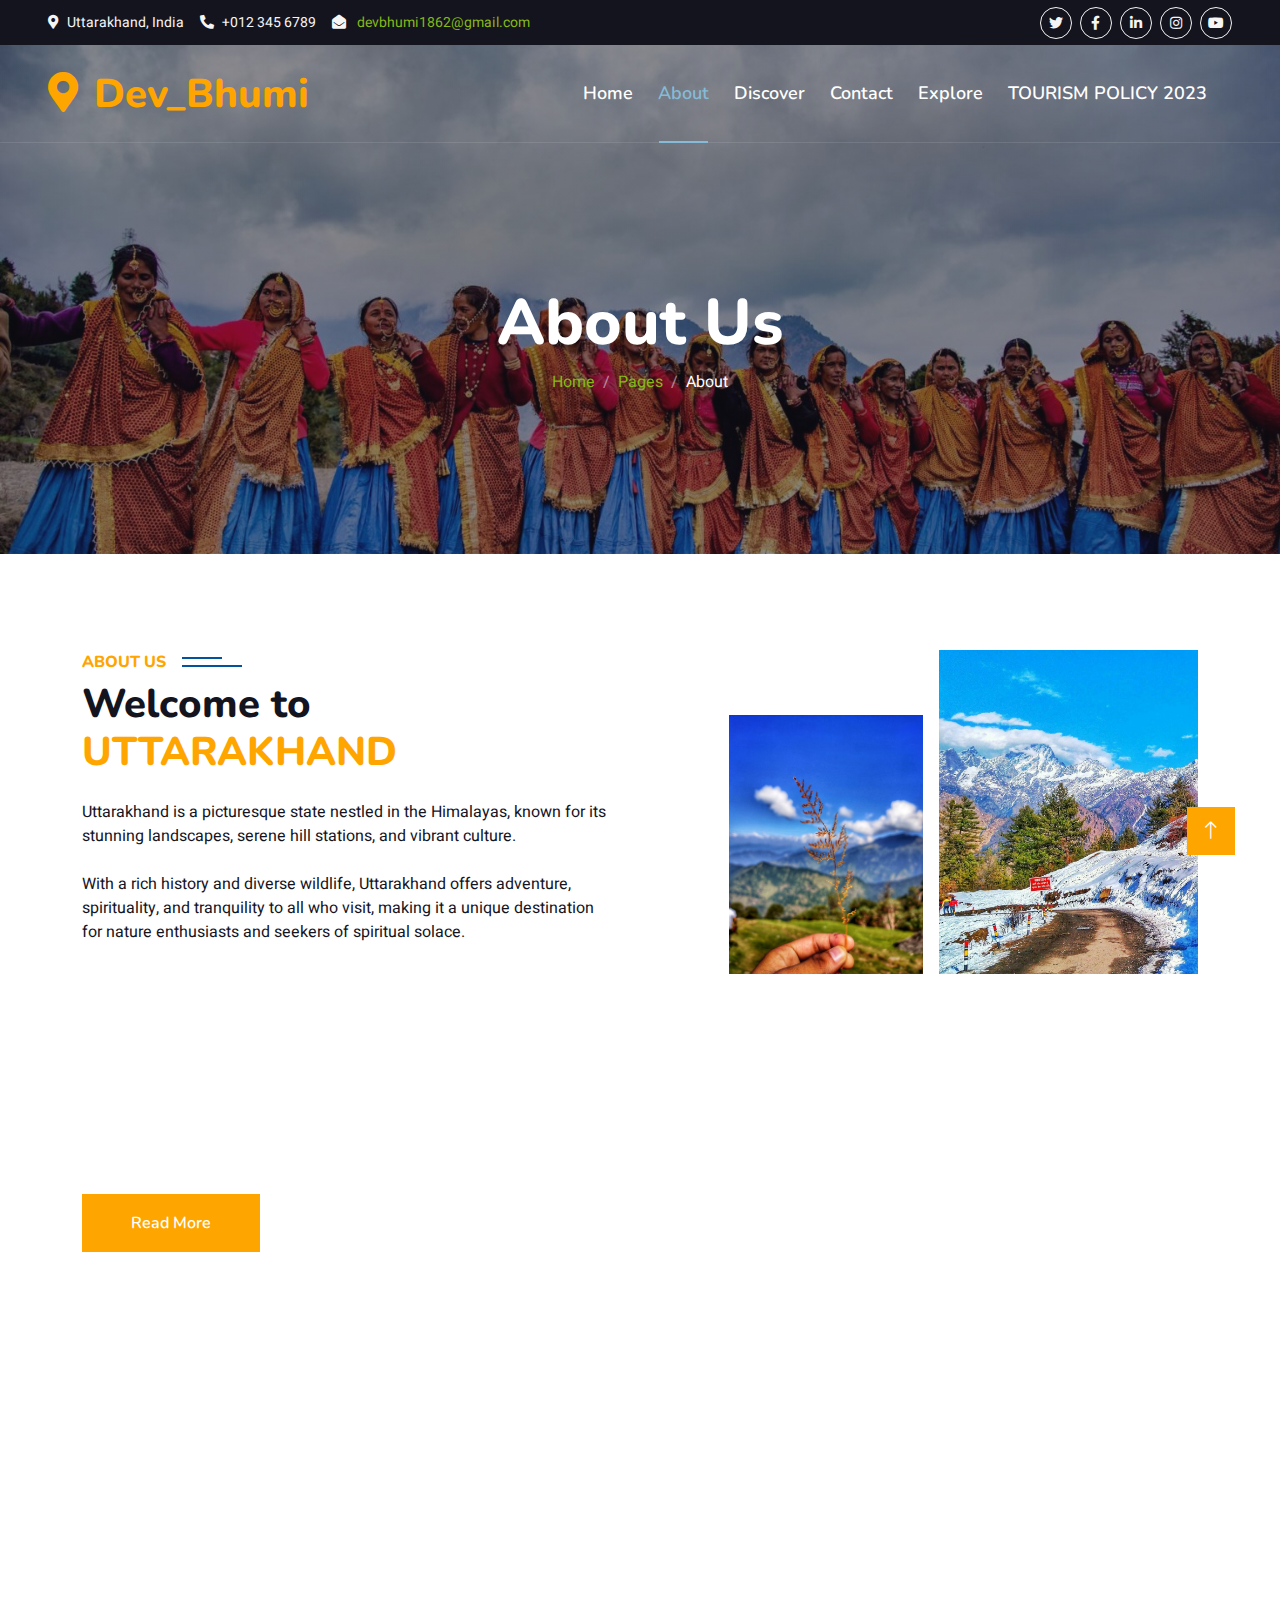
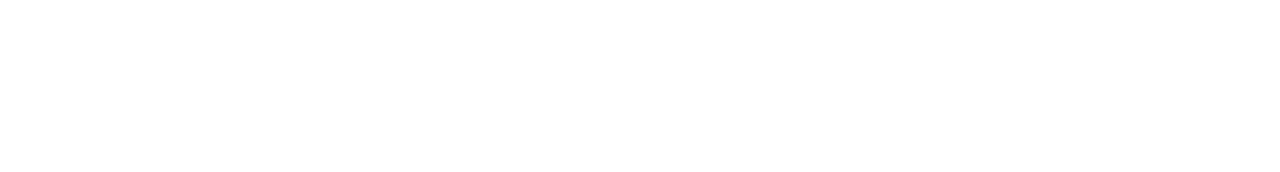
<file: about.html>
<!DOCTYPE html>
<html lang="en">

<head>
    <meta charset="utf-8">
    <title>Dev_Bhumi</title>
    <meta content="width=device-width, initial-scale=1.0" name="viewport">
    <meta content="" name="keywords">
    <meta content="" name="description">

    <!-- Favicon -->
    <link href="img/favicon.ico" rel="icon">

    <!-- Google Web Fonts -->
    <link rel="preconnect" href="https://fonts.googleapis.com">
    <link rel="preconnect" href="https://fonts.gstatic.com" crossorigin>
    <link href="https://fonts.googleapis.com/css2?family=Heebo:wght@400;500;600&family=Nunito:wght@600;700;800&display=swap" rel="stylesheet">

    <!-- Icon Font Stylesheet -->
    <link href="https://cdnjs.cloudflare.com/ajax/libs/font-awesome/5.10.0/css/all.min.css" rel="stylesheet">
    <link href="https://cdn.jsdelivr.net/npm/bootstrap-icons@1.4.1/font/bootstrap-icons.css" rel="stylesheet">

    <!-- Libraries Stylesheet -->
    <link href="lib/animate/animate.min.css" rel="stylesheet">
    <link href="lib/owlcarousel/assets/owl.carousel.min.css" rel="stylesheet">
    <link href="lib/tempusdominus/css/tempusdominus-bootstrap-4.min.css" rel="stylesheet" />

    <!-- Customized Bootstrap Stylesheet -->
    <link href="css/bootstrap.min.css" rel="stylesheet">

    <!-- Css Stylesheet -->
    <link href="css/style.css" rel="stylesheet">
</head>

<body>
    <!-- Spinner Start -->
    <div id="spinner" class="show bg-white position-fixed translate-middle w-100 vh-100 top-50 start-50 d-flex align-items-center justify-content-center">
        <div class="spinner-border text-primary" style="width: 3rem; height: 3rem;" role="status">
            <span class="sr-only">Loading...</span>
        </div>
    </div>
    <!-- Spinner End -->

    <!-- Topbar Start -->
    <div class="container-fluid bg-dark px-5 d-none d-lg-block">
        <div class="row gx-0">
            <div class="col-lg-8 text-center text-lg-start mb-2 mb-lg-0">
                <div class="d-inline-flex align-items-center" style="height: 45px;">
                    <small class="me-3 text-light"><i class="fa fa-map-marker-alt me-2"></i>Uttarakhand, India</small>
                    <small class="me-3 text-light"><i class="fa fa-phone-alt me-2"></i>+012 345 6789</small>
                    <small class="text-light"><i class="fa fa-envelope-open me-2"></i> <a href="mailto:devbhumi1862@gmail.com">devbhumi1862@gmail.com</a></small>
                </div>
            </div>
            <div class="col-lg-4 text-center text-lg-end">
                <div class="d-inline-flex align-items-center" style="height: 45px;">
                    <a class="btn btn-sm btn-outline-light btn-sm-square rounded-circle me-2" href=""><i class="fab fa-twitter fw-normal"></i></a>
                    <a class="btn btn-sm btn-outline-light btn-sm-square rounded-circle me-2" href=""><i class="fab fa-facebook-f fw-normal"></i></a>
                    <a class="btn btn-sm btn-outline-light btn-sm-square rounded-circle me-2" href=""><i class="fab fa-linkedin-in fw-normal"></i></a>
                    <a class="btn btn-sm btn-outline-light btn-sm-square rounded-circle me-2" href=""><i class="fab fa-instagram fw-normal"></i></a>
                    <a class="btn btn-sm btn-outline-light btn-sm-square rounded-circle" href=""><i class="fab fa-youtube fw-normal"></i></a>
                </div>
            </div>
        </div>
    </div>
    <!-- Topbar End -->


    <!-- Navbar & Hero Start -->
    <div class="container-fluid position-relative p-0">
        <nav class="navbar navbar-expand-lg navbar-light px-4 px-lg-5 py-3 py-lg-0">
            <a href="" class="navbar-brand p-0">
                <h1 class="text-primary m-0"><i class="fa fa-map-marker-alt me-3"></i>Dev_Bhumi</h1>
                <!-- <img src="img/logo.png" alt="Logo"> -->
            </a>
            <button class="navbar-toggler" type="button" data-bs-toggle="collapse" data-bs-target="#navbarCollapse">
                <span class="fa fa-bars"></span>
            </button>
            <div class="collapse navbar-collapse" id="navbarCollapse">
                <div class="navbar-nav ms-auto py-0">
                    <a href="index.html" class="nav-item nav-link">Home</a>
                    <a href="about.html" class="nav-item nav-link active">About</a>
                    <a href="discover.html" class="nav-item nav-link">Discover</a>
                    <a href="contact.html" class="nav-item nav-link">Contact</a>
                    <a href="Destination.html" class="nav-item nav-link">Explore</a>
                    <a href="https://uttarakhandtourism.gov.in/sites/default/files/2023-06/Tourism-policy-2023.pdf" class="nav-item nav-link">TOURISM POLICY 2023</a>
                </div>
            </div>
        </nav>

        <div class="container-fluid bg-primary py-5 mb-5 hero-header">
            <div class="container py-5">
                <div class="row justify-content-center py-5">
                    <div class="col-lg-10 pt-lg-5 mt-lg-5 text-center">
                        <h1 class="display-3 text-white animated slideInDown">About Us</h1>
                        <nav aria-label="breadcrumb">
                            <ol class="breadcrumb justify-content-center">
                                <li class="breadcrumb-item"><a href="#">Home</a></li>
                                <li class="breadcrumb-item"><a href="#">Pages</a></li>
                                <li class="breadcrumb-item text-white active" aria-current="page">About</li>
                            </ol>
                        </nav>
                    </div>
                </div>
            </div>
        </div>
    </div>
    <!-- Navbar & Hero End -->


    <!-- About Start -->
    <div class="container-xxl py-5">
        <div class="container">
            <div class="row g-5">

                <div class="col-lg-6 wow fadeInUp" data-wow-delay="0.3s">
                    <h6 class="section-title bg-white text-start text-primary pe-3">About Us</h6>
                    <h1 class="mb-4 text-dark">Welcome to <span class="text-primary">UTTARAKHAND</span></h1>
                    <p class="mb-4 text-dark">Uttarakhand is a picturesque state nestled in the Himalayas, known for its stunning landscapes, serene hill stations, and vibrant culture. </p>
                    <p class="mb-4 text-dark">With a rich history and diverse wildlife, Uttarakhand offers adventure, spirituality, and tranquility to all who visit, making it a unique destination for nature enthusiasts and seekers of spiritual solace.</p>
                    <div class="row g-3 pb-4">
                        <div class="col-sm-4 wow fadeIn" data-wow-delay="0.1s">
                          <div class="border rounded p-1">
                            <div class="border rounded text-center p-4">
                                <i class="bi bi-geo-alt-fill text-primary" style="font-size: 1.8rem;"></i>
                              <h2 class="mb-1" data-toggle="counter-up">13</h2>
                              <p class="mb-0 text-dark">Total District's</p>
                            </div>
                          </div>
                        </div>
                        <div class="col-sm-4 wow fadeIn" data-wow-delay="0.3s">
                          <div class="border rounded p-1">
                            <div class="border rounded text-center p-4">
                                <i class="bi bi-geo-alt-fill text-primary" style="font-size: 1.8rem;"></i>
                              <h2 class="mb-1" data-toggle="counter-up">6</h2>
                              <p class="mb-0 text-dark">Kumaon District</p>
                            </div>
                          </div>
                        </div>
                        <div class="col-sm-4 wow fadeIn" data-wow-delay="0.5s">
                          <div class="border rounded p-1">
                            <div class="border rounded text-center p-4">
                                <i class="bi bi-geo-alt-fill text-primary" style="font-size: 1.8rem;"></i>
                              <h2 class="mb-1" data-toggle="counter-up">7</h2>
                              <p class="mb-0 text-dark">Garhwal District</p>
                            </div>
                          </div>
                        </div>
                      </div>
                    <a class="btn btn-primary py-3 px-5 mt-2" href="">Read More</a>
                </div>
                <div class="col-lg-6 wow fadeInUp" data-wow-delay="0.1s" style="min-height: 400px;">
                        <div class="row g-3">
                          <div class="col-6 text-end">
                            <img
                              class="img-fluid rounded w-75 wow zoomIn"
                              data-wow-delay="0.1s"
                              src="img/ab-1.jpg"
                              style="margin-top: 25%"
                            />
                          </div>
                          <div class="col-6 text-start">
                            <img
                              class="img-fluid rounded w-100 wow zoomIn"
                              data-wow-delay="0.3s"
                              src="img/abnew-3.jpg"
                            />
                          </div>
                          <div class="col-6 text-end">
                            <img
                              class="img-fluid rounded w-50 wow zoomIn"
                              data-wow-delay="0.5s"
                              src="img/abnew-2.webp"
                            />
                          </div>
                          <div class="col-6 text-start">
                            <img
                              class="img-fluid rounded w-75 wow zoomIn"
                              data-wow-delay="0.7s"
                              src="img/ab-3.jpg"
                            />
                          </div>
                        </div>
                </div>
            </div>
        </div>
    </div>
    <!-- About End -->
        

    <!-- Footer Start -->
    <div class="container-fluid bg-dark text-light footer pt-5 mt-5 wow fadeIn" data-wow-delay="0.1s">
        <div class="container py-5">
            <div class="row g-5">
                <div class="col-lg-4 col-md-12">
                    <h4 class="text-white mb-3">Gallery</h4>
                    <div class="row g-2 pt-2">
                        <div class="col-4">
                            <img class="img-fluid bg-light p-1" src="img/abnew-1.jpg" alt="">
                        </div>
                        <div class="col-4">
                            <img class="img-fluid bg-light p-1" src="img/ab-2.jpg" alt="">
                        </div>
                        <div class="col-4">
                            <img class="img-fluid bg-light p-1" src="img/ab-3.jpg" alt="">
                        </div>
                        <div class="col-4">
                            <img class="img-fluid bg-light p-1" src="img/abnew-2.webp" alt="">
                        </div>
                        <div class="col-4">
                            <img class="img-fluid bg-light p-1" src="img/carousel-3.jpg" alt="">
                        </div>
                        <div class="col-4">
                            <img class="img-fluid bg-light p-1" src="img/carousel-4.jpg" alt="">
                        </div>
                    </div>
                </div>
                <div class="col-lg-4 col-md-6">
                    <h4 class="text-white mb-3">Dev_Bhumi</h4>
                    <a class="btn btn-link" href="about.html">About Us</a>
                    <a class="btn btn-link" href="contact.html">Contact Us</a>
                    <a class="btn btn-link" href="">Privacy Policy</a>
                    <a class="btn btn-link" href="">Terms & Condition</a>
                </div>
                <div class="col-lg-4 col-md-6">
                    <h4 class="text-white mb-3">Contact</h4>
                    <p class="mb-2"><i class="fa fa-map-marker-alt me-3"></i>Uttarakhand, India</p>
                    <p class="mb-2"><i class="fa fa-phone-alt me-3"></i>+012 345 67890</p>
                    <p class="mb-2"><i class="fa fa-envelope me-3"></i> <a href="mailto:devbhumi1862@gmail.com">devbhumi1862@gmail.com</a></p>
                    <div class="d-flex pt-2">
                        <a class="btn btn-outline-light btn-social" href=""><i class="fab fa-twitter"></i></a>
                        <a class="btn btn-outline-light btn-social" href=""><i class="fab fa-facebook-f"></i></a>
                        <a class="btn btn-outline-light btn-social" href=""><i class="fab fa-youtube"></i></a>
                        <a class="btn btn-outline-light btn-social" href=""><i class="fab fa-linkedin-in"></i></a>
                    </div>
                </div>
            </div>
        </div>
        <div class="container">
            <div class="copyright">
                <div class="row">
                    <div class="col-md-6 text-center text-md-start mb-3 mb-md-0">
                        &copy; <a class="border-bottom" href="#">Dev_Bhumi </a>, All Right Reserved.

                        <!--/*** This template is free as long as you keep the footer author’s credit link/attribution link/backlink. If you'd like to use the template without the footer author’s credit link/attribution link/backlink, you can purchase the Credit Removal License from "https://htmlcodex.com/credit-removal". Thank you for your support. ***/-->
                        Designed By : <a class="border-bottom">Bhaskar Bisht</a>
                    </div>
                    <div class="col-md-6 text-center text-md-end">
                        <div class="footer-menu">
                            <a href="index.html">Home</a>
                            <a href="index.html">Help</a>
                            <a href="contact.html">Contect</a>
                        </div>
                    </div>
                </div>
            </div>
        </div>
    </div>
    <!-- Footer End -->


    <!-- Back to Top -->
    <a href="#" class="btn btn-lg btn-primary btn-lg-square back-to-top"><i class="bi bi-arrow-up"></i></a>


    <!-- JavaScript Libraries -->
    <script src="https://code.jquery.com/jquery-3.4.1.min.js"></script>
    <script src="https://cdn.jsdelivr.net/npm/bootstrap@5.0.0/dist/js/bootstrap.bundle.min.js"></script>
    <script src="lib/wow/wow.min.js"></script>
    <script src="lib/easing/easing.min.js"></script>
    <script src="lib/waypoints/waypoints.min.js"></script>
    <script src="lib/owlcarousel/owl.carousel.min.js"></script>
    <script src="lib/tempusdominus/js/moment.min.js"></script>
    <script src="lib/tempusdominus/js/moment-timezone.min.js"></script>
    <script src="lib/tempusdominus/js/tempusdominus-bootstrap-4.min.js"></script>

    <!-- main Javascript -->
    <script src="js/main.js"></script>
</body>

</html>
</file>
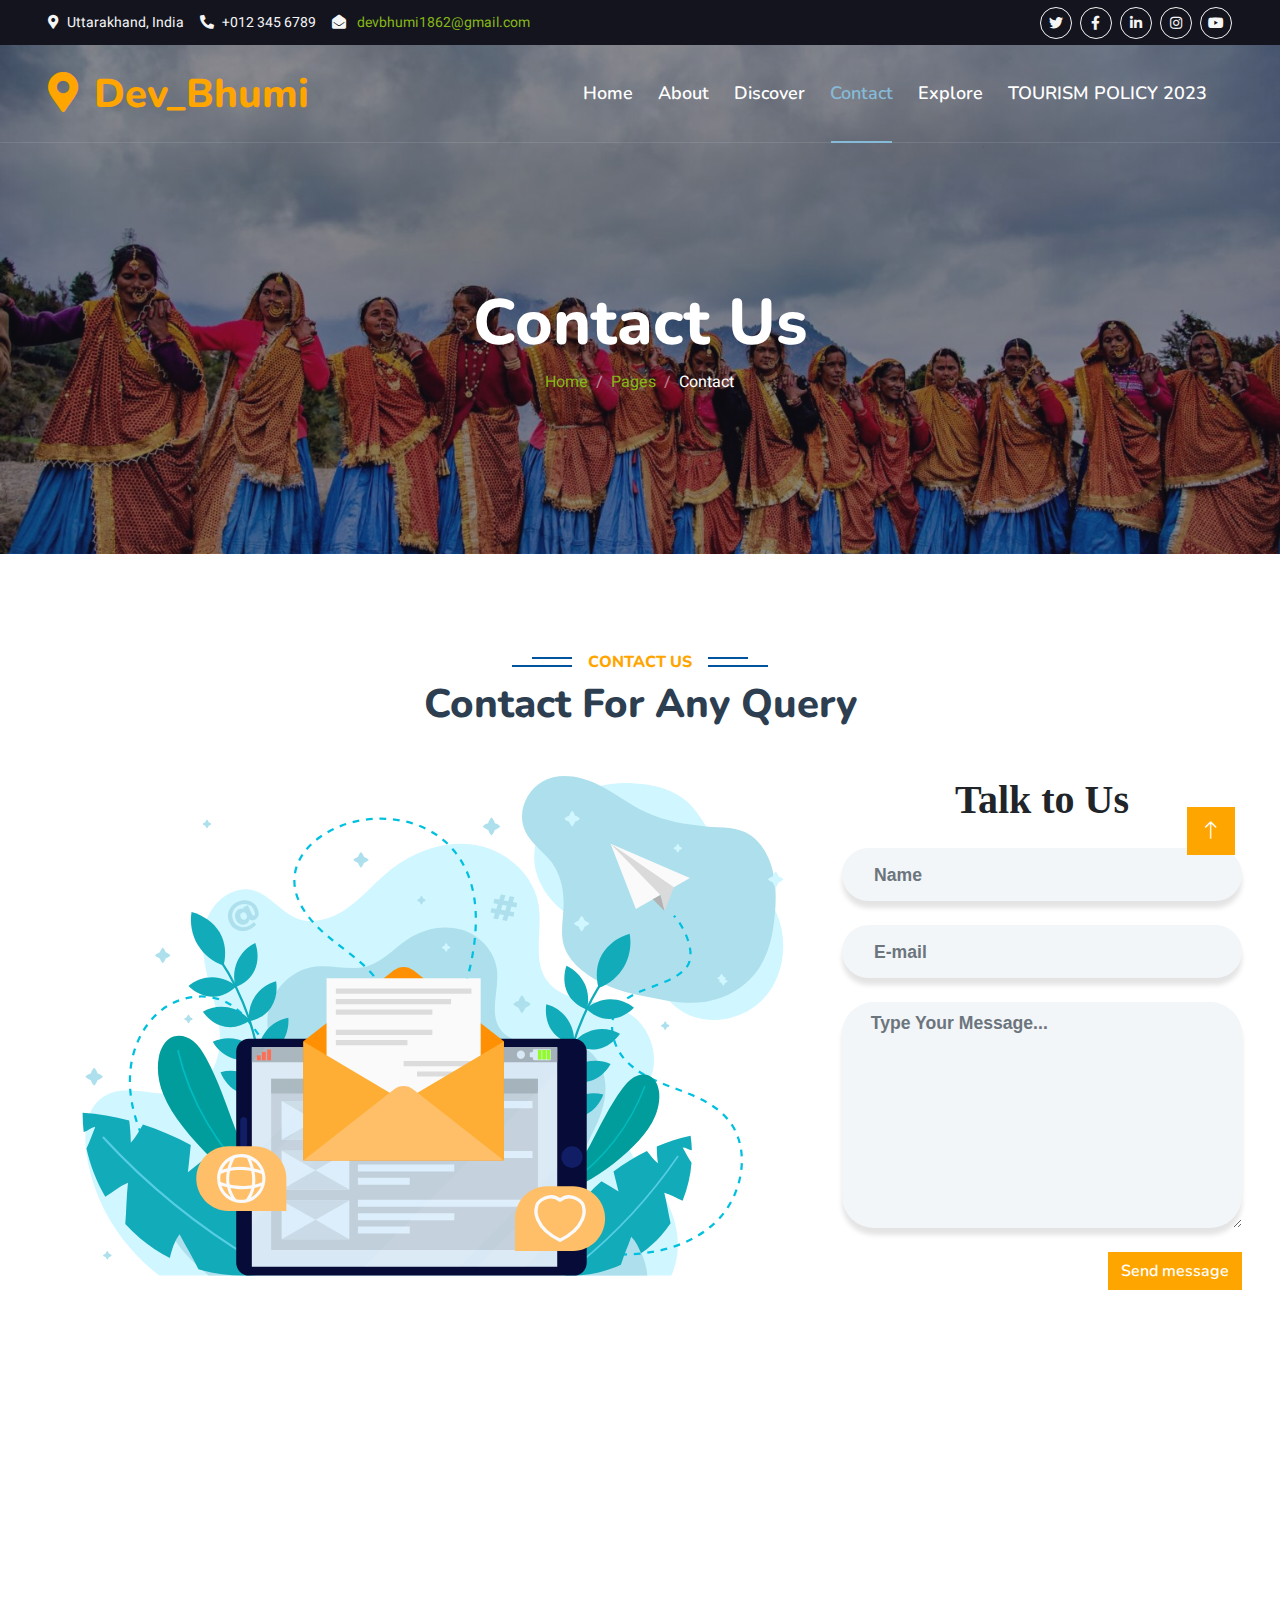
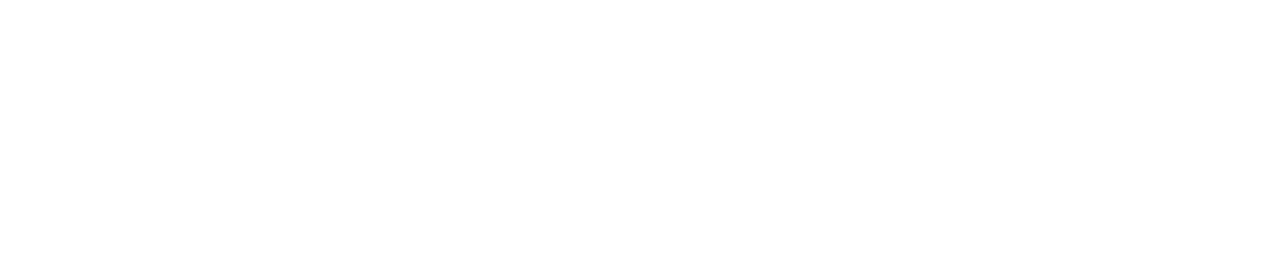
<file: contact.html>
<!DOCTYPE html>
<html lang="en">

<head>
    <meta charset="utf-8">
    <title>Dev_Bhumi</title>
    <meta content="width=device-width, initial-scale=1.0" name="viewport">
    <meta content="" name="keywords">
    <meta content="" name="description">

    <!-- Favicon -->
    <link href="img/favicon.ico" rel="icon">

    <!-- Google Web Fonts -->
    <link rel="preconnect" href="https://fonts.googleapis.com">
    <link rel="preconnect" href="https://fonts.gstatic.com" crossorigin>
    <link href="https://fonts.googleapis.com/css2?family=Heebo:wght@400;500;600&family=Nunito:wght@600;700;800&display=swap" rel="stylesheet">

    <!-- Icon Font Stylesheet -->
    <link href="https://cdnjs.cloudflare.com/ajax/libs/font-awesome/5.10.0/css/all.min.css" rel="stylesheet">
    <link href="https://cdn.jsdelivr.net/npm/bootstrap-icons@1.4.1/font/bootstrap-icons.css" rel="stylesheet">

    <!-- Libraries Stylesheet -->
    <link href="lib/animate/animate.min.css" rel="stylesheet">
    <link href="lib/owlcarousel/assets/owl.carousel.min.css" rel="stylesheet">
    <link href="lib/tempusdominus/css/tempusdominus-bootstrap-4.min.css" rel="stylesheet" />

    <!-- Customized Bootstrap Stylesheet -->
    <link href="css/bootstrap.min.css" rel="stylesheet">

    <!-- Css Stylesheet -->
    <link href="css/style.css" rel="stylesheet">
</head>

<body>
    <!-- Spinner Start -->
    <div id="spinner" class="show bg-white position-fixed translate-middle w-100 vh-100 top-50 start-50 d-flex align-items-center justify-content-center">
        <div class="spinner-border text-primary" style="width: 3rem; height: 3rem;" role="status">
            <span class="sr-only">Loading...</span>
        </div>
    </div>
    <!-- Spinner End -->


    <!-- Topbar Start -->
    <div class="container-fluid bg-dark px-5 d-none d-lg-block">
        <div class="row gx-0">
            <div class="col-lg-8 text-center text-lg-start mb-2 mb-lg-0">
                <div class="d-inline-flex align-items-center" style="height: 45px;">
                    <small class="me-3 text-light"><i class="fa fa-map-marker-alt me-2"></i>Uttarakhand, India</small>
                    <small class="me-3 text-light"><i class="fa fa-phone-alt me-2"></i>+012 345 6789</small>
                    <small class="text-light"><i class="fa fa-envelope-open me-2"></i> <a href="mailto:devbhumi1862@gmail.com">devbhumi1862@gmail.com</a></small>
                </div>
            </div>
            <div class="col-lg-4 text-center text-lg-end">
                <div class="d-inline-flex align-items-center" style="height: 45px;">
                    <a class="btn btn-sm btn-outline-light btn-sm-square rounded-circle me-2" href=""><i class="fab fa-twitter fw-normal"></i></a>
                    <a class="btn btn-sm btn-outline-light btn-sm-square rounded-circle me-2" href=""><i class="fab fa-facebook-f fw-normal"></i></a>
                    <a class="btn btn-sm btn-outline-light btn-sm-square rounded-circle me-2" href=""><i class="fab fa-linkedin-in fw-normal"></i></a>
                    <a class="btn btn-sm btn-outline-light btn-sm-square rounded-circle me-2" href=""><i class="fab fa-instagram fw-normal"></i></a>
                    <a class="btn btn-sm btn-outline-light btn-sm-square rounded-circle" href=""><i class="fab fa-youtube fw-normal"></i></a>
                </div>
            </div>
        </div>
    </div>
    <!-- Topbar End -->

    <!-- Navbar & Hero Start -->
    <div class="container-fluid position-relative p-0">
        <nav class="navbar navbar-expand-lg navbar-light px-4 px-lg-5 py-3 py-lg-0">
            <a href="" class="navbar-brand p-0">
                <h1 class="text-primary m-0"><i class="fa fa-map-marker-alt me-3"></i>Dev_Bhumi</h1>
                <!-- <img src="img/logo.png" alt="Logo"> -->
            </a>
            <button class="navbar-toggler" type="button" data-bs-toggle="collapse" data-bs-target="#navbarCollapse">
                <span class="fa fa-bars"></span>
            </button>
            <div class="collapse navbar-collapse" id="navbarCollapse">
                <div class="navbar-nav ms-auto py-0">
                    <a href="index.html" class="nav-item nav-link">Home</a>
                    <a href="about.html" class="nav-item nav-link">About</a>
                    <a href="discover.html" class="nav-item nav-link">Discover</a>
                    <a href="contact.html" class="nav-item nav-link active">Contact</a>
                    <a href="Destination.html" class="nav-item nav-link ">Explore</a>
                    <a href="https://uttarakhandtourism.gov.in/sites/default/files/2023-06/Tourism-policy-2023.pdf" class="nav-item nav-link">TOURISM POLICY 2023</a>
                </div>
            </div>
        </nav>

        <div class="container-fluid bg-primary py-5 mb-5 hero-header">
            <div class="container py-5">
                <div class="row justify-content-center py-5">
                    <div class="col-lg-10 pt-lg-5 mt-lg-5 text-center">
                        <h1 class="display-3 text-white animated slideInDown">Contact Us</h1>
                        <nav aria-label="breadcrumb">
                            <ol class="breadcrumb justify-content-center">
                                <li class="breadcrumb-item"><a href="#">Home</a></li>
                                <li class="breadcrumb-item"><a href="#">Pages</a></li>
                                <li class="breadcrumb-item text-white active" aria-current="page">Contact</li>
                            </ol>
                        </nav>
                    </div>
                </div>
            </div>
        </div>
    </div>
    <!-- Navbar & Hero End -->




    <!-- Contact Start -->
    <div class="container-xxl py-5">
        <div class="container contect-page">
            <div class="text-center wow fadeInUp" data-wow-delay="0.1s">
                <h6 class="section-title bg-white text-center text-primary px-3">Contact Us</h6>
                <h1 class="mb-5">Contact For Any Query</h1>
            </div>
            <div class="row">
                <div class="col-lg-8">
                    <svg xmlns="http://www.w3.org/2000/svg" class="img-fluid" viewBox="0 0 790 563" fill="none">
                        <g id="Image">
                                <g id="g14">
                                        <g id="g16">
                                                <g id="g22">
                                                        <path id="path24" d="M578.06 12.9772C592.384 8.33142 607.668 7.43103 622.682 8.31278C644.252 9.57946 666.668 15.0178 682.527 29.8837C692.521 39.2526 699.149 51.6277 707.182 62.7655C730.486 95.0785 766.513 118.198 782.236 154.912C795.674 186.289 790.623 225.749 767.498 250.666C744.37 275.583 703.649 282.658 675.018 264.535C647.531 247.136 635.383 212.503 610.273 191.742C592.326 176.901 569.144 170.28 549.646 157.607C529.69 144.636 513.457 124.248 509.79 100.515C506.745 80.8173 513.744 59.4156 528.903 46.4558C543.731 33.7796 559.331 19.0536 578.06 12.9772Z" fill="#D0F6FF"/>
                                                </g>
                                                <g id="g26">
                                                        <path id="path28" d="M702.629 254.14C677.841 258.169 653.602 251.674 628.841 247.05C605.059 242.608 581.372 234.267 562.49 218.522C553.842 211.31 546.177 202.344 542.784 191.529C537.944 176.097 542.362 159.436 542.319 143.243C542.267 124.241 537.593 105.929 524.57 91.9138C516.642 83.3826 507.429 75.9038 501.21 66.026C488.249 45.4368 498.285 17.8695 518.578 6.24557C537.067 -4.34208 560.588 -0.151769 579.793 9.03335C598.996 18.2198 615.855 31.9082 635.139 40.9228C656.28 50.8045 679.407 54.6779 702.724 56.9022C720.556 58.6044 738.716 56.5333 753.266 67.1156C763.675 74.6877 771.032 86.0519 775.307 98.2911C783.396 121.448 781.768 148.673 778.037 172.583C775.54 188.601 770.517 204.461 761.348 217.755C750.094 234.074 732.89 245.819 714.058 251.504C710.234 252.66 706.426 253.523 702.629 254.14Z" fill="#ADE0EC"/>
                                                </g>
                                                <g id="g30">
                                                        <path id="path32" d="M663.601 562.578H87.0689C43.5385 528.913 13.2922 480.886 5.1219 426.023C1.72497 403.207 3.65744 376.191 22.008 362.528C50.2285 341.516 92.5784 368.009 124.46 353.325C144.998 343.869 155.119 319.297 155.332 296.439C155.544 273.583 147.922 251.523 142.217 229.409C136.51 207.295 132.749 183.417 140.459 161.935C148.169 140.454 170.87 123.025 192.716 128.727C211.437 133.614 223.318 152.833 241.257 160.133C259.931 167.732 281.608 160.819 298.184 149.256C314.758 137.694 327.949 121.87 343.441 108.858C370.638 86.0156 406.562 72.0169 441.495 77.35C476.426 82.6831 508.747 110.108 514.202 145.471C518.662 174.4 506.652 207.826 524.152 231.129C543.883 257.401 585.152 250.025 613.676 265.983C636.899 278.972 649.286 309.077 642.052 334.934C634.666 361.336 609.565 383.494 613.653 410.622C616.583 430.071 633.6 443.505 645.587 458.982C668.627 488.727 679.049 528.158 663.601 562.578Z" fill="#D0F6FF"/>
                                                </g>
                                                <g id="g34">
                                                        <path id="path36" d="M636.536 562.578H142.588C127.567 548.706 110.711 535.931 102.179 517.242C93.6475 498.553 93.6698 474.269 107.702 459.372C124.638 441.394 152.947 443.847 176.763 437.899C204.228 431.038 229.205 408.689 232.723 380.251C237.265 343.537 206.911 309.992 208.804 273.041C210.296 243.911 234.698 217.737 263.314 214.567C282.66 212.424 302.727 219.607 321.415 214.109C338.741 209.012 351.237 194.119 366.296 184.052C383.968 172.235 406.528 167.099 426.891 172.974C447.257 178.85 464.492 196.695 467.235 217.968C470.152 240.588 458.004 266.283 470.888 284.991C480.485 298.927 499.63 301.618 516.392 301.075C533.155 300.531 551.03 298.252 565.763 306.372C579.463 313.921 587.611 329.548 589.138 345.273C590.664 360.996 586.334 376.788 579.943 391.199C574.357 403.794 567.162 415.706 562.961 428.843C558.759 441.979 557.893 457.066 564.737 469.006C571.941 481.577 585.915 488.105 597.307 496.94C617.442 512.552 635.027 536.936 636.536 562.578Z" fill="#ADE0EC"/>
                                                </g>
                                                <g id="g38">
                                                        <path id="path40" d="M595.195 76.2172L623.725 149.709L684.511 114.948L595.195 76.2172Z" fill="#FAFAFA"/>
                                                </g>
                                                <g id="g42">
                                                        <path id="path44" d="M595.195 76.2172L651.26 133.962L666.528 125.232L595.195 76.2172Z" fill="#DADADA"/>
                                                </g>
                                                <g id="g46">
                                                        <path id="path48" d="M666.528 125.231L655.896 151.885L651.262 133.962L666.528 125.231Z" fill="#DADADA"/>
                                                </g>
                                                <g id="g50">
                                                        <path id="path52" d="M655.896 151.885L642.776 138.814L651.262 133.962L655.896 151.885Z" fill="#B2B2B2"/>
                                                </g>
                                                <g id="g54">
                                                        <path id="path56" d="M222.015 539.778C157.683 522.604 101.579 476.087 72.2367 415.592C60.1279 390.628 52.3612 362.908 54.182 335.155C56.0014 307.4 68.2732 279.663 90.2639 263.011C112.253 246.359 144.303 242.756 167.56 257.538C190.03 271.821 200.733 299.209 220.204 317.461C243.475 339.274 280.404 345.641 308.459 330.683C336.514 315.723 352.288 279.369 342.05 248.968C332.575 220.834 305.793 203.339 282.527 185.228C259.261 167.115 236.126 141.651 239.454 112.116C242.315 86.7319 264.382 67.653 287.628 57.7513C332.132 38.7951 389.516 47.2223 419.844 85.2787C452.476 126.224 446.202 185.954 431.486 236.425C416.769 286.896 395.069 337.985 402.391 390.086C408.475 433.375 434.97 472.304 470.109 497.688C505.247 523.075 548.365 535.649 591.441 538.326C634.426 540.999 680.569 532.908 712.364 503.476C744.158 474.044 754.899 419.157 726.78 386.108C712.226 369.003 690.497 360.328 669.604 352.466C648.708 344.604 626.907 336.377 611.765 319.807C596.621 303.236 590.753 275.553 604.995 258.181C621.492 238.058 665.44 235.858 680.982 214.969C692.069 200.069 679.116 171.364 666.529 157.269" stroke="#00C0E0" stroke-width="2.541" stroke-miterlimit="10" stroke-dasharray="7.62 7.62"/>
                                                </g>
                                                <g id="g58">
                                                        <path id="path60" d="M186.221 462.671C158.423 444.172 133.639 421.035 113.173 394.475C104.595 383.341 96.7115 371.5 91.5083 358.398C86.3038 345.294 83.8862 330.794 86.4431 316.909C88.2757 306.953 93.6209 296.589 103.112 293.404C110.525 290.917 118.902 293.505 125.077 298.35C131.253 303.195 135.584 310.023 139.418 316.916C154.207 343.52 163.287 372.9 174.224 401.352C179.474 415.006 185.205 428.511 192.17 441.366C195.631 447.754 199.387 453.984 203.532 459.939C207.289 465.334 214.117 471.144 216.477 476.969C211.073 481.321 191.263 466.026 186.221 462.671Z" fill="#009D9C"/>
                                                </g>
                                                <g id="g62">
                                                        <path id="path64" d="M107.952 308.508C121.544 366.877 153.477 420.713 197.968 460.267" stroke="#00BBBF" stroke-width="2.02" stroke-miterlimit="10"/>
                                                </g>
                                                <g id="g66">
                                                        <path id="path68" d="M556.282 462.962C580.155 451.221 602.114 435.493 621.004 416.609C628.922 408.693 636.362 400.145 641.81 390.319C647.257 380.493 650.64 369.27 650.028 358.018C649.587 349.946 646.41 341.19 639.223 337.682C633.608 334.942 626.717 336.117 621.339 339.307C615.961 342.497 611.841 347.447 608.109 352.504C593.705 372.014 583.539 394.316 571.997 415.691C566.459 425.947 560.553 436.037 553.736 445.484C550.349 450.177 546.746 454.716 542.861 458.995C539.341 462.875 533.349 466.761 530.891 471.124C534.727 475.129 551.952 465.092 556.282 462.962Z" fill="#009D9C"/>
                                                </g>
                                                <g id="g70">
                                                        <path id="path72" d="M633.861 349.129C617.182 393.899 586.452 433.173 547.233 459.836" stroke="#00BBBF" stroke-width="1.612" stroke-miterlimit="10"/>
                                                </g>
                                                <g id="g74">
                                                        <path id="path76" d="M198.233 424.458C213.177 349.774 197.247 269.251 155.048 206.17" stroke="#11ABBA" stroke-width="2.541" stroke-miterlimit="10"/>
                                                </g>
                                                <g id="g78">
                                                        <path id="path80" d="M159.471 213.554C147.424 209.56 136.887 201.07 130.331 190.079C123.775 179.087 121.256 165.687 123.366 153.024C136.148 156.495 148.154 164.541 154.962 176.037C161.771 187.536 162.465 200.493 159.471 213.554Z" fill="#11ABBA"/>
                                                </g>
                                                <g id="g82">
                                                        <path id="path84" d="M172.923 237.731C170.163 228.217 170.886 217.71 174.922 208.676C178.958 199.643 186.273 192.157 195.149 187.981C198.557 197.74 198.756 208.999 194.512 218.417C190.269 227.834 182.434 233.949 172.923 237.731Z" fill="#11ABBA"/>
                                                </g>
                                                <g id="g86">
                                                        <path id="path88" d="M173.775 236.831C166.404 230.308 156.684 226.574 146.897 226.504C137.11 226.434 127.338 230.03 119.876 236.447C127.196 243.672 137.206 248.568 147.423 248.608C157.641 248.647 166.403 243.999 173.775 236.831Z" fill="#11ABBA"/>
                                                </g>
                                                <g id="g90">
                                                        <path id="path92" d="M188.104 276.094C187.024 266.239 189.542 256.02 195.07 247.837C200.597 239.655 209.088 233.576 218.546 231.029C220.225 241.241 218.483 252.363 212.686 260.887C206.887 269.41 198.122 274.049 188.104 276.094Z" fill="#11ABBA"/>
                                                </g>
                                                <g id="g94">
                                                        <path id="path96" d="M189.099 275.358C182.962 267.634 174.033 262.24 164.408 260.443C154.782 258.647 144.542 260.463 136.091 265.464C142.057 273.87 151.07 280.459 161.124 282.301C171.179 284.145 180.606 281.115 189.099 275.358Z" fill="#11ABBA"/>
                                                </g>
                                                <g id="g98">
                                                        <path id="path100" d="M198.154 314.469C197.924 304.556 201.31 294.598 207.521 286.933C213.729 279.267 222.71 273.961 232.351 272.257C233.146 282.578 230.456 293.504 223.948 301.485C217.439 309.467 208.308 313.315 198.154 314.469Z" fill="#11ABBA"/>
                                                </g>
                                                <g id="g102">
                                                        <path id="path104" d="M199.208 313.823C193.758 305.586 185.324 299.426 175.891 296.789C166.457 294.15 156.099 295.057 147.252 299.294C152.471 308.194 160.885 315.553 170.744 318.274C180.602 320.997 190.253 318.808 199.208 313.823Z" fill="#11ABBA"/>
                                                </g>
                                                <g id="g106">
                                                        <path id="path108" d="M203.971 356.696C205.264 346.866 210.136 337.563 217.445 330.968C224.754 324.372 234.439 320.543 244.225 320.378C243.428 330.699 239.095 341.071 231.443 347.929C223.789 354.789 214.179 357.154 203.971 356.696Z" fill="#11ABBA"/>
                                                </g>
                                                <g id="g110">
                                                        <path id="path112" d="M205.112 356.224C200.99 347.23 193.605 339.817 184.689 335.725C175.775 331.635 165.404 330.9 156.012 333.694C159.806 343.307 166.988 351.901 176.31 356.142C185.632 360.381 195.5 359.74 205.112 356.224Z" fill="#11ABBA"/>
                                                </g>
                                                <g id="g114">
                                                        <path id="path116" d="M546.285 450.207C530.11 375.786 544.71 295.004 585.861 231.219" stroke="#11ABBA" stroke-width="2.541" stroke-miterlimit="10"/>
                                                </g>
                                                <g id="g118">
                                                        <path id="path120" d="M581.562 238.676C593.54 234.478 603.937 225.811 610.312 214.71C616.685 203.608 618.983 190.168 616.663 177.542C603.94 181.23 592.069 189.476 585.452 201.088C578.835 212.7 578.354 225.668 581.562 238.676Z" fill="#11ABBA"/>
                                                </g>
                                                <g id="g122">
                                                        <path id="path124" d="M568.512 263.078C571.114 253.518 570.219 243.024 566.033 234.06C561.85 225.096 554.412 217.737 545.469 213.71C542.22 223.525 542.208 234.787 546.607 244.131C551.006 253.476 558.939 259.457 568.512 263.078Z" fill="#11ABBA"/>
                                                </g>
                                                <g id="g126">
                                                        <path id="path128" d="M567.646 262.192C574.907 255.545 584.566 251.647 594.349 251.411C604.134 251.175 613.963 254.605 621.528 260.895C614.331 268.242 604.403 273.308 594.187 273.52C583.972 273.732 575.135 269.234 567.646 262.192Z" fill="#11ABBA"/>
                                                </g>
                                                <g id="g130">
                                                        <path id="path132" d="M553.965 301.692C554.883 291.82 552.196 281.645 546.534 273.556C540.872 265.469 532.283 259.535 522.783 257.148C521.274 267.388 523.198 278.478 529.136 286.902C535.074 295.328 543.915 299.817 553.965 301.692Z" fill="#11ABBA"/>
                                                </g>
                                                <g id="g134">
                                                        <path id="path136" d="M552.959 300.973C558.968 293.147 567.807 287.6 577.401 285.642C586.995 283.683 597.263 285.324 605.795 290.182C599.97 298.687 591.066 305.428 581.044 307.441C571.021 309.454 561.546 306.585 552.959 300.973Z" fill="#11ABBA"/>
                                                </g>
                                                <g id="g138">
                                                        <path id="path140" d="M544.55 340.232C544.617 330.317 541.066 320.416 534.731 312.857C528.396 305.299 519.329 300.144 509.661 298.606C509.036 308.939 511.905 319.818 518.546 327.687C525.186 335.556 534.379 339.25 544.55 340.232Z" fill="#11ABBA"/>
                                                </g>
                                                <g id="g142">
                                                        <path id="path144" d="M543.486 339.603C548.799 331.276 557.13 324.975 566.519 322.176C575.908 319.378 586.279 320.109 595.196 324.198C590.124 333.185 581.833 340.685 572.021 343.571C562.207 346.46 552.522 344.437 543.486 339.603Z" fill="#11ABBA"/>
                                                </g>
                                                <g id="g146">
                                                        <path id="path148" d="M539.431 382.551C537.978 372.745 532.951 363.525 525.535 357.055C518.117 350.586 508.371 346.92 498.585 346.921C499.551 357.227 504.053 367.523 511.819 374.253C519.583 380.981 529.232 383.182 539.431 382.551Z" fill="#11ABBA"/>
                                                </g>
                                                <g id="g150">
                                                        <path id="path152" d="M538.282 382.098C542.255 373.036 549.518 365.498 558.363 361.259C567.21 357.016 577.568 356.105 587.003 358.74C583.369 368.417 576.328 377.13 567.079 381.527C557.828 385.925 547.95 385.452 538.282 382.098Z" fill="#11ABBA"/>
                                                </g>
                                                <g id="g154">
                                                        <path id="path156" d="M186.615 500.321C190.696 492.791 196.119 485.823 199.682 478.076C190.178 465.849 178.777 454.862 166.819 445.23C159.004 438.931 150.847 433.032 142.419 427.531C134.688 433.762 126.957 439.994 119.225 446.225C120.579 435.351 121.356 425.888 122.482 415.574C105.313 406.143 87.2411 398.331 68.6211 392.377C64.3289 399.386 60.6691 406.825 54.8967 412.829C54.9847 404.798 54.2249 396.412 53.1469 387.893C35.9349 383.405 18.3639 380.482 0.707452 379.308C0.649609 386.531 1.06635 393.746 1.88798 400.912C6.50223 399.507 10.074 395.563 14.9604 394.821C11.7383 402.728 8.82513 411.421 4.99044 419.449C9.19717 438.521 16.3959 456.93 26.2186 473.763C34.3468 468.915 41.9636 462.248 51.7627 458.125C50.0576 473.301 50.0274 489.179 48.7351 504.527C53.8963 510.215 59.4097 515.573 65.2741 520.527C75.5977 529.245 86.9217 536.691 98.9201 542.791C101.353 533.385 103.872 524.016 109.898 516.114C116.996 529.781 124.688 541.96 131.128 555.467C157.986 563.194 186.571 564.779 214.002 559.454C218.542 558.574 222.349 551.211 223.76 546.749C225.172 542.289 224.898 537.468 224.262 532.827C222.26 518.237 216.907 504.646 209.377 492.145C201.36 494.069 193.248 496.332 186.615 500.321Z" fill="#11ABBA"/>
                                                </g>
                                                <g id="g158">
                                                        <path id="path160" d="M194.298 545.299C131.158 507.676 73.43 460.749 23.4922 406.451" stroke="#55CDE2" stroke-width="2.541" stroke-miterlimit="10"/>
                                                </g>
                                                <g id="g162">
                                                        <path id="path164" d="M559.699 515.384C555.868 510.221 551.098 505.622 547.63 500.242C553.415 490.113 560.744 480.704 568.626 472.241C573.781 466.709 579.23 461.436 584.922 456.429C591.334 460.232 597.744 464.032 604.155 467.835C602.002 459.887 600.425 452.929 598.502 445.374C610.285 436.498 622.913 428.73 636.143 422.286C640.078 427.037 643.584 432.176 648.514 436.023C647.601 430.055 647.283 423.73 647.188 417.273C659.526 412.073 672.295 407.997 685.312 405.212C686.116 410.582 686.566 415.998 686.708 421.42C683.127 420.873 680.053 418.324 676.338 418.3C679.571 423.837 682.654 429.991 686.353 435.55C685.232 450.201 681.815 464.681 676.277 478.269C669.715 475.541 663.346 471.403 655.618 469.394C658.486 480.504 660.182 492.319 662.759 503.602C659.518 508.393 655.978 512.977 652.135 517.298C645.372 524.903 637.727 531.67 629.441 537.508C626.639 530.772 623.778 524.07 618.459 518.842C614.616 529.781 610.176 539.676 606.805 550.427C587.63 559.082 566.522 563.353 545.546 562.358C542.075 562.193 538.466 557.123 536.945 553.957C535.425 550.79 535.121 547.171 535.105 543.651C535.058 532.573 537.61 521.88 541.897 511.761C548.065 512.326 554.342 513.133 559.699 515.384Z" fill="#11ABBA"/>
                                                </g>
                                                <g id="g166">
                                                        <path id="path168" d="M558.719 549.691C601.746 514.86 639.767 473.689 671.212 427.878" stroke="#55CDE2" stroke-width="1.91" stroke-miterlimit="10"/>
                                                </g>
                                                <g id="g170">
                                                        <path id="path172" d="M554.113 562.578H187.856C180.008 562.578 173.645 556.132 173.645 548.18V310.114C173.645 302.163 180.008 295.717 187.856 295.717H554.113C561.963 295.717 568.324 302.163 568.324 310.114V548.18C568.324 556.132 561.963 562.578 554.113 562.578Z" fill="#060C37"/>
                                                </g>
                                                <g id="g174">
                                                        <path id="path176" d="M563.719 429.147C563.719 435.866 558.342 441.314 551.71 441.314C545.078 441.314 539.701 435.866 539.701 429.147C539.701 422.427 545.078 416.981 551.71 416.981C558.342 416.981 563.719 422.427 563.719 429.147Z" fill="#111E65"/>
                                                </g>
                                                <g id="g178">
                                                        <path id="path180" d="M182.05 474.266C179.95 474.266 178.247 472.542 178.247 470.413V387.882C178.247 385.753 179.95 384.028 182.05 384.028C184.151 384.028 185.854 385.753 185.854 387.882V470.413C185.854 472.542 184.151 474.266 182.05 474.266Z" fill="#111E65"/>
                                                </g>
                                                <path id="path182" d="M535.104 552.722H191.254V305.564H535.104V552.722Z" fill="#D8E9F5"/>
                                                <path id="path184" d="M535.1 322.18H191.256V305.568H535.1V322.18Z" fill="#A4B1BA"/>
                                                <path id="path186" d="M201.252 320.17H196.898V314.56H201.252V320.17Z" fill="#FF6044"/>
                                                <path id="path188" d="M206.906 320.17H202.552V310.653H206.906V320.17Z" fill="#FF6044"/>
                                                <path id="path190" d="M212.886 320.17H208.532V307.952H212.886V320.17Z" fill="#FF6044"/>
                                                <g id="g192">
                                                        <path id="path194" d="M507.781 308.957V309.767C507.781 310.411 507.264 310.933 506.629 310.933H505.346C504.711 310.933 504.196 311.455 504.196 312.099V315.647C504.196 316.293 504.711 316.814 505.346 316.814H506.629C507.264 316.814 507.781 317.336 507.781 317.979V318.792C507.781 319.435 508.296 319.957 508.931 319.957H526.844C527.479 319.957 527.995 319.435 527.995 318.792V308.957C527.995 308.313 527.479 307.791 526.844 307.791H508.931C508.296 307.791 507.781 308.313 507.781 308.957Z" fill="#D8E9F5"/>
                                                </g>
                                                <g id="g196">
                                                        <path id="path198" d="M526.894 319.341H523.692C523.458 319.341 523.267 319.148 523.267 318.909V308.824C523.267 308.584 523.458 308.391 523.692 308.391H526.894C527.13 308.391 527.32 308.584 527.32 308.824V318.909C527.32 319.148 527.13 319.341 526.894 319.341Z" fill="#92FC28"/>
                                                </g>
                                                <g id="g200">
                                                        <path id="path202" d="M521.94 319.341H518.739C518.505 319.341 518.313 319.148 518.313 318.909V308.824C518.313 308.584 518.505 308.391 518.739 308.391H521.94C522.175 308.391 522.366 308.584 522.366 308.824V318.909C522.366 319.148 522.175 319.341 521.94 319.341Z" fill="#92FC28"/>
                                                </g>
                                                <g id="g204">
                                                        <path id="path206" d="M516.987 319.341H513.785C513.551 319.341 513.36 319.148 513.36 318.909V308.824C513.36 308.584 513.551 308.391 513.785 308.391H516.987C517.223 308.391 517.413 308.584 517.413 308.824V318.909C517.413 319.148 517.223 319.341 516.987 319.341Z" fill="#92FC28"/>
                                                </g>
                                                <g id="g208">
                                                        <path id="path210" d="M498.8 313.874C498.8 316.456 496.733 318.551 494.183 318.551C491.635 318.551 489.569 316.456 489.569 313.874C489.569 311.292 491.635 309.197 494.183 309.197C496.733 309.197 498.8 311.292 498.8 313.874Z" fill="#D8E9F5"/>
                                                </g>
                                                <path id="path212" d="M513.36 533.681H212.999V340.836H513.36V533.681Z" fill="#C0CFDA"/>
                                                <path id="path214" d="M513.36 357.464H212.999V340.838H513.36V357.464Z" fill="#A4B3BC"/>
                                                <path id="path216" d="M507.28 373.991H310.642V366.083H507.28V373.991Z" fill="#DCEEFB"/>
                                                <path id="path218" d="M419.169 389.046H310.642V381.138H419.169V389.046Z" fill="#DCEEFB"/>
                                                <path id="path220" d="M369.032 404.104H310.642V396.196H369.032V404.104Z" fill="#DCEEFB"/>
                                                <path id="path222" d="M507.28 430.213H310.642V422.305H507.28V430.213Z" fill="#DCEEFB"/>
                                                <path id="path224" d="M419.169 445.268H310.642V437.36H419.169V445.268Z" fill="#DCEEFB"/>
                                                <path id="path226" d="M369.032 460.325H310.642V452.418H369.032V460.325Z" fill="#DCEEFB"/>
                                                <path id="path228" d="M507.28 485.114H310.642V477.206H507.28V485.114Z" fill="#DCEEFB"/>
                                                <path id="path230" d="M419.169 500.172H310.642V492.264H419.169V500.172Z" fill="#DCEEFB"/>
                                                <path id="path232" d="M369.032 515.228H310.642V507.32H369.032V515.228Z" fill="#DCEEFB"/>
                                                <path id="path234" d="M301.035 409.578H224.781V366.082H301.035V409.578Z" fill="#DCEEFB"/>
                                                <g id="g236">
                                                        <path id="path238" d="M224.781 409.579L262.908 387.831L301.034 409.579H224.781Z" fill="#CADBE7"/>
                                                </g>
                                                <g id="g240">
                                                        <path id="path242" d="M301.034 366.082L262.908 387.83L224.781 366.082H301.034Z" fill="#CADBE7"/>
                                                </g>
                                                <path id="path244" d="M301.035 465.546H224.781V422.05H301.035V465.546Z" fill="#DCEEFB"/>
                                                <g id="g246">
                                                        <path id="path248" d="M224.781 465.546L262.908 443.798L301.034 465.546H224.781Z" fill="#CADBE7"/>
                                                </g>
                                                <g id="g250">
                                                        <path id="path252" d="M301.034 422.05L262.908 443.798L224.781 422.05H301.034Z" fill="#CADBE7"/>
                                                </g>
                                                <path id="path254" d="M301.035 521.515H224.781V478.019H301.035V521.515Z" fill="#DCEEFB"/>
                                                <g id="g256">
                                                        <path id="path258" d="M224.781 521.514L262.908 499.766L301.034 521.514H224.781Z" fill="#CADBE7"/>
                                                </g>
                                                <g id="g260">
                                                        <path id="path262" d="M301.034 478.018L262.908 499.766L224.781 478.018H301.034Z" fill="#CADBE7"/>
                                                </g>
                                                <g id="g264">
                                                        <g id="g282">
                                                                <g id="g280" opacity="0.440002">
                                                                        <g id="g274" opacity="0.440002">
                                                                                <path id="path272" opacity="0.440002" d="M314.124 305.565L191.254 430.069V321.271L206.769 305.565H314.124Z" fill="white"/>
                                                                        </g>
                                                                        <g id="g278" opacity="0.440002">
                                                                                <path id="path276" opacity="0.440002" d="M388.697 305.565L191.254 505.613V449.961L333.77 305.565H388.697Z" fill="white"/>
                                                                        </g>
                                                                </g>
                                                        </g>
                                                </g>
                                                <g id="g284">
                                                        <g id="g302">
                                                                <g id="g300" opacity="0.440002">
                                                                        <g id="g294" opacity="0.440002">
                                                                                <path id="path292" opacity="0.440002" d="M535.104 332.465V441.249L425.071 552.723H317.715L535.104 332.465Z" fill="white"/>
                                                                        </g>
                                                                        <g id="g298" opacity="0.440002">
                                                                                <path id="path296" opacity="0.440002" d="M535.104 461.142V516.794L499.632 552.723H444.716L535.104 461.142Z" fill="white"/>
                                                                        </g>
                                                                </g>
                                                        </g>
                                                </g>
                                                <g id="envelope">
                                                        <g id="g304">
                                                                <path id="path306" d="M249.266 298.798L351.208 218.764C357.652 213.705 366.657 213.705 373.102 218.764L475.045 298.798V432.924H249.266V298.798Z" fill="#FF9004"/>
                                                        </g>
                                                        <path id="path308" d="M448.926 227.706H275.382V421.076H448.926V227.706Z" fill="#FAFAFA"/>
                                                        <path id="path310" d="M438.481 239.346H285.831V245.241H438.481V239.346Z" fill="#DCDCDC"/>
                                                        <path id="path312" d="M415.561 251.195H285.831V257.09H415.561V251.195Z" fill="#DCDCDC"/>
                                                        <path id="path314" d="M394.51 263.044H285.831V268.939H394.51V263.044Z" fill="#DCDCDC"/>
                                                        <path id="path316" d="M394.51 285.792H285.831V291.688H394.51V285.792Z" fill="#DCDCDC"/>
                                                        <path id="path318" d="M366.443 297.167H285.831V303.062H366.443V297.167Z" fill="#DCDCDC"/>
                                                        <path id="path320" d="M442.769 321H362.156V326.896H442.769V321Z" fill="#DCDCDC"/>
                                                        <path id="path322" d="M442.768 332.609H377.201V338.504H442.768V332.609Z" fill="#DCDCDC"/>
                                                        <g id="g324">
                                                                <path id="path326" d="M362.155 365.9L249.265 298.877V432.924L362.155 365.9Z" fill="#FFAE35"/>
                                                        </g>
                                                        <g id="g328">
                                                                <path id="path330" d="M362.156 365.9L475.045 298.877V432.924L362.156 365.9Z" fill="#FFAE35"/>
                                                        </g>
                                                        <g id="g332">
                                                                <path id="path334" d="M351.209 352.89L249.267 432.924H475.044L373.102 352.89C366.658 347.831 357.652 347.831 351.209 352.89Z" fill="#FFBF69"/>
                                                        </g>
                                                </g>
                                                <g id="g348">
                                                        <path id="path350" d="M185.705 159.357C185.994 158.402 185.854 157.315 185.28 156.095C184.719 154.898 183.98 154.112 183.067 153.736C182.152 153.361 181.213 153.405 180.251 153.868C179.287 154.333 178.667 155.04 178.388 155.99C178.109 156.941 178.251 158.015 178.813 159.212C179.375 160.409 180.11 161.203 181.02 161.595C181.927 161.986 182.863 161.951 183.826 161.487C184.789 161.022 185.415 160.312 185.705 159.357ZM184.018 139.899C186.987 140.019 189.648 140.858 192.003 142.415C194.358 143.972 196.169 146.103 197.439 148.81C198.376 150.805 198.868 152.668 198.915 154.398C198.964 156.13 198.62 157.627 197.886 158.892C197.151 160.158 196.083 161.127 194.682 161.803C193.522 162.361 192.412 162.597 191.351 162.51C190.29 162.423 189.34 161.997 188.499 161.234C188.332 163.679 187.01 165.499 184.538 166.691C183.247 167.313 181.88 167.543 180.435 167.382C178.991 167.222 177.639 166.671 176.378 165.728C175.116 164.786 174.101 163.494 173.331 161.853C172.56 160.212 172.207 158.602 172.27 157.021C172.334 155.441 172.761 154.037 173.555 152.812C174.35 151.588 175.402 150.658 176.716 150.026C178.642 149.097 180.458 148.996 182.169 149.723L181.404 148.093L186.755 145.514L191.517 155.66C191.851 156.368 192.222 156.816 192.63 157C193.038 157.183 193.46 157.17 193.898 156.96C195.278 156.295 195.16 154.244 193.547 150.807C192.558 148.7 191.191 147.062 189.448 145.89C187.703 144.718 185.729 144.098 183.524 144.033C181.32 143.967 179.056 144.493 176.737 145.61C174.438 146.718 172.631 148.201 171.317 150.058C170.001 151.916 169.265 153.963 169.108 156.2C168.949 158.438 169.386 160.655 170.416 162.85C171.468 165.09 172.892 166.864 174.687 168.175C176.483 169.485 178.493 170.207 180.719 170.346C182.943 170.483 185.205 169.998 187.503 168.891C189.845 167.763 191.793 166.226 193.349 164.28L196.235 167.254C195.479 168.216 194.473 169.176 193.219 170.134C191.964 171.092 190.636 171.908 189.237 172.583C186.063 174.113 182.955 174.794 179.912 174.629C176.868 174.464 174.138 173.537 171.722 171.846C169.304 170.157 167.414 167.859 166.05 164.954C164.698 162.072 164.144 159.149 164.393 156.189C164.639 153.228 165.671 150.494 167.487 147.988C169.301 145.481 171.807 143.458 175.003 141.918C178.045 140.453 181.05 139.779 184.018 139.899Z" fill="#ADE0EC"/>
                                                </g>
                                                <g id="g352">
                                                        <path id="path354" d="M478.281 145.979L473.499 145.088L471.809 150.637L476.591 151.528L478.281 145.979ZM483.567 146.965L481.877 152.514L486.737 153.418L485.812 158.499L480.333 157.478L478.528 163.209L473.241 162.224L475.046 156.492L470.263 155.601L468.46 161.331L463.174 160.347L464.977 154.616L460.079 153.702L461.001 148.622L466.522 149.65L468.214 144.102L463.314 143.19L464.237 138.109L469.759 139.138L471.562 133.407L476.848 134.393L475.043 140.124L479.826 141.015L481.629 135.284L486.917 136.269L485.112 142.001L490.01 142.913L489.088 147.994L483.567 146.965Z" fill="#ADE0EC"/>
                                                </g>
                                                <g id="g356">
                                                        <path id="path358" d="M230.094 489.727H164.645C144.782 489.727 128.679 473.412 128.679 453.286C128.679 433.159 144.782 416.844 164.645 416.844H194.128C213.99 416.844 230.094 433.159 230.094 453.286V489.727Z" fill="#FFBF69"/>
                                                </g>
                                                <g id="g360">
                                                        <path id="path362" d="M190.288 474.567C192.225 471.057 193.491 467.457 194.24 463.884C197.265 463.216 199.718 462.418 201.535 461.712C199.468 467.269 195.439 471.849 190.288 474.567ZM173.549 476.516C170.414 472.301 168.399 468.049 167.204 463.913C172.228 464.889 176.849 465.295 180.987 465.295C184.501 465.295 187.666 465.013 190.478 464.585C189.44 468.665 187.643 472.75 184.795 476.628C183.054 477.042 181.249 477.283 179.386 477.283C177.368 477.283 175.42 476.999 173.549 476.516ZM157.077 461.27C159.25 461.983 161.355 462.573 163.406 463.075C164.255 466.725 165.672 470.467 167.822 474.207C162.852 471.377 159.006 466.783 157.077 461.27ZM166.919 432.92C165.905 435.193 164.777 438.165 163.89 441.631C161.455 442.199 159.416 442.847 157.807 443.446C159.751 439.087 162.942 435.428 166.919 432.92ZM185.694 430.179C186.289 431.348 188.269 435.45 189.79 441.13C180.926 439.619 173.434 439.938 167.6 440.897C169.168 435.61 171.267 431.824 172.077 430.47C174.382 429.71 176.835 429.288 179.386 429.288C181.572 429.288 183.682 429.614 185.694 430.179ZM201.203 443.946C198.569 443.098 196.02 442.407 193.568 441.864C192.612 437.856 191.394 434.47 190.4 432.058C195.218 434.635 199.063 438.835 201.203 443.946ZM194.354 445.71C196.968 446.339 199.688 447.138 202.507 448.133C202.868 449.796 203.071 451.515 203.071 453.285C203.071 454.669 202.929 456.014 202.707 457.334C201.441 457.942 198.765 459.081 194.862 460.045C195.44 454.989 195.108 450.091 194.354 445.71ZM166.64 444.734C172.634 443.581 180.793 443.047 190.668 444.909C191.612 449.668 192.068 455.159 191.237 460.804C184.963 461.903 176.497 462.275 166.311 460.097C165.321 454.509 165.701 449.252 166.64 444.734ZM155.701 453.285C155.701 451.44 155.927 449.649 156.319 447.921C157.561 447.343 159.839 446.402 163.05 445.549C162.325 449.694 162.056 454.341 162.712 459.24C160.557 458.67 158.328 457.976 156.039 457.161C155.835 455.896 155.701 454.608 155.701 453.285ZM179.386 425.733C164.391 425.733 152.192 438.093 152.192 453.285C152.192 468.479 164.391 480.838 179.386 480.838C194.381 480.838 206.58 468.479 206.58 453.285C206.58 438.093 194.381 425.733 179.386 425.733Z" fill="#FAFAFA"/>
                                                </g>
                                                <g id="g364">
                                                        <path id="path366" d="M487.575 534.716H553.024C572.888 534.716 588.99 518.4 588.99 498.275C588.99 478.149 572.888 461.834 553.024 461.834H523.541C503.679 461.834 487.575 478.149 487.575 498.275V534.716Z" fill="#FFBF69"/>
                                                </g>
                                                <g id="g368">
                                                        <path id="path370" d="M565.214 487.805C565.214 477.497 549.034 468.633 538.283 477.531C527.532 468.633 511.352 477.497 511.352 487.805C511.352 487.805 507.872 508.014 538.283 522.676C568.694 508.014 565.214 487.805 565.214 487.805Z" stroke="#FAFAFA" stroke-width="3.811" stroke-miterlimit="10" stroke-linejoin="round"/>
                                                </g>
                                                <g id="g372">
                                                        <path id="path374" d="M466.093 53.4869C465.677 53.3258 465.259 53.1899 464.843 53.074C464.729 52.6558 464.594 52.2389 464.437 51.8207C463.767 50.1411 462.888 48.4615 461.12 46.7819C459.352 48.4615 458.474 50.1411 457.804 51.8207C457.645 52.2415 457.51 52.6638 457.395 53.0847C456.978 53.2019 456.563 53.3391 456.147 53.4989C454.489 54.1782 452.832 55.0679 451.174 56.8594C452.832 58.6509 454.489 59.5406 456.147 60.2199C456.56 60.3797 456.973 60.5156 457.384 60.6315C457.499 61.0537 457.633 61.4759 457.792 61.8982C458.46 63.5777 459.342 65.2573 461.12 66.9369C462.899 65.2573 463.781 63.5777 464.449 61.8982C464.605 61.4799 464.741 61.0617 464.855 60.6421C465.267 60.5276 465.681 60.3917 466.093 60.2319C467.751 59.5553 469.409 58.6615 471.067 56.8594C469.409 55.0573 467.751 54.1635 466.093 53.4869Z" fill="#ADE0EC"/>
                                                </g>
                                                <g id="star1">
                                                        <path id="path378" d="M18.666 335.315C18.2493 335.154 17.8325 335.016 17.4145 334.901C17.3001 334.484 17.166 334.067 17.0096 333.649C16.3392 331.968 15.461 330.289 13.6929 328.61C11.9247 330.289 11.0466 331.968 10.3761 333.649C10.2171 334.069 10.0816 334.492 9.96728 334.913C9.55186 335.028 9.13514 335.167 8.71972 335.327C7.06201 336.006 5.4043 336.896 3.74658 338.687C5.4043 340.479 7.06201 341.369 8.71972 342.048C9.13251 342.206 9.54398 342.342 9.95676 342.458C10.0698 342.882 10.2052 343.304 10.3643 343.725C11.0321 345.406 11.9142 347.085 13.6929 348.765C15.4715 347.085 16.3536 345.406 17.0214 343.725C17.1779 343.308 17.3133 342.89 17.4263 342.47C17.8391 342.354 18.2532 342.22 18.666 342.058C20.3237 341.383 21.9814 340.489 23.6391 338.687C21.9814 336.885 20.3237 335.991 18.666 335.315Z" fill="#ADE0EC"/>
                                                </g>
                                                <g id="g380">
                                                        <path id="path382" d="M500.378 253.717C499.962 253.558 499.545 253.42 499.128 253.305C499.014 252.886 498.878 252.469 498.722 252.052C498.052 250.372 497.173 248.692 495.405 247.012C493.637 248.692 492.759 250.372 492.089 252.052C491.931 252.472 491.795 252.894 491.681 253.317C491.264 253.432 490.849 253.57 490.433 253.729C488.774 254.409 487.117 255.298 485.459 257.09C487.117 258.881 488.774 259.772 490.433 260.45C490.845 260.61 491.258 260.746 491.669 260.862C491.784 261.284 491.918 261.706 492.078 262.129C492.745 263.808 493.627 265.488 495.405 267.167C497.184 265.488 498.066 263.808 498.734 262.129C498.892 261.71 499.026 261.292 499.14 260.874C499.553 260.758 499.966 260.622 500.378 260.462C502.037 259.786 503.694 258.892 505.352 257.09C503.694 255.289 502.037 254.395 500.378 253.717Z" fill="#ADE0EC"/>
                                                </g>
                                                <g id="g384">
                                                        <path id="path386" d="M673.413 79.5778C673.204 79.4978 672.995 79.4286 672.785 79.3713C672.729 79.1622 672.662 78.9517 672.583 78.7426C672.246 77.9008 671.806 77.059 670.921 76.2172C670.035 77.059 669.595 77.9008 669.258 78.7426C669.178 78.9544 669.112 79.1648 669.054 79.3766C668.844 79.4352 668.636 79.5032 668.429 79.5844C667.596 79.9241 666.766 80.3703 665.936 81.2693C666.766 82.1657 667.596 82.6119 668.429 82.9529C668.635 83.0328 668.84 83.1008 669.048 83.158C669.106 83.3698 669.173 83.5816 669.253 83.7947C669.587 84.6352 670.03 85.4769 670.921 86.3201C671.811 85.4769 672.254 84.6352 672.589 83.7947C672.668 83.5842 672.734 83.3738 672.792 83.1647C672.999 83.1061 673.206 83.0382 673.413 82.9596C674.244 82.6199 675.075 82.1711 675.906 81.2693C675.075 80.3649 674.244 79.9174 673.413 79.5778Z" fill="#D0F6FF"/>
                                                </g>
                                                <g id="g388">
                                                        <path id="path390" d="M724.621 229.528C724.413 229.448 724.204 229.379 723.994 229.321C723.936 229.112 723.87 228.902 723.791 228.694C723.455 227.851 723.014 227.009 722.128 226.167C721.244 227.009 720.803 227.851 720.467 228.694C720.387 228.904 720.32 229.115 720.262 229.327C720.053 229.385 719.845 229.453 719.636 229.534C718.805 229.874 717.974 230.32 717.145 231.219C717.974 232.116 718.805 232.562 719.636 232.903C719.842 232.983 720.049 233.051 720.256 233.108C720.314 233.32 720.38 233.532 720.46 233.745C720.795 234.585 721.238 235.427 722.128 236.27C723.02 235.427 723.461 234.585 723.797 233.745C723.877 233.534 723.943 233.324 723.999 233.115C724.208 233.056 724.415 232.988 724.621 232.91C725.453 232.57 726.284 232.121 727.113 231.219C726.284 230.315 725.453 229.867 724.621 229.528Z" fill="#D0F6FF"/>
                                                </g>
                                                <g id="g392">
                                                        <path id="path394" d="M722.669 226.015C722.46 225.935 722.251 225.866 722.042 225.809C721.984 225.6 721.918 225.389 721.838 225.18C721.503 224.338 721.063 223.497 720.177 222.655C719.291 223.497 718.85 224.338 718.515 225.18C718.435 225.392 718.368 225.602 718.31 225.814C718.101 225.873 717.892 225.941 717.684 226.022C716.853 226.362 716.022 226.808 715.192 227.707C716.022 228.603 716.853 229.049 717.684 229.39C717.891 229.47 718.097 229.538 718.305 229.595C718.361 229.807 718.428 230.019 718.508 230.232C718.844 231.073 719.285 231.914 720.177 232.758C721.068 231.914 721.51 231.073 721.845 230.232C721.924 230.022 721.991 229.811 722.047 229.602C722.255 229.544 722.463 229.476 722.669 229.397C723.5 229.057 724.331 228.609 725.162 227.707C724.331 226.802 723.5 226.355 722.669 226.015Z" fill="#D0F6FF"/>
                                                </g>
                                                <g id="g396">
                                                        <path id="path398" d="M122.37 271.837C122.161 271.756 121.952 271.688 121.742 271.63C121.686 271.421 121.619 271.211 121.54 271.002C121.203 270.16 120.763 269.318 119.877 268.476C118.991 269.318 118.551 270.16 118.215 271.002C118.135 271.213 118.068 271.424 118.01 271.636C117.801 271.694 117.594 271.762 117.385 271.842C116.554 272.183 115.723 272.629 114.892 273.527C115.723 274.425 116.554 274.871 117.385 275.212C117.591 275.291 117.797 275.36 118.005 275.417C118.062 275.629 118.129 275.841 118.209 276.052C118.544 276.894 118.986 277.736 119.877 278.578C120.768 277.736 121.211 276.894 121.545 276.052C121.624 275.843 121.691 275.633 121.748 275.422C121.955 275.365 122.163 275.297 122.37 275.217C123.2 274.878 124.031 274.43 124.862 273.527C124.031 272.624 123.2 272.176 122.37 271.837Z" fill="#ADE0EC"/>
                                                </g>
                                                <g id="g400">
                                                        <path id="path402" d="M30.9696 538.087C30.7606 538.007 30.5516 537.939 30.3426 537.881C30.2847 537.671 30.219 537.461 30.1401 537.252C29.8036 536.41 29.3632 535.568 28.4772 534.728C27.5911 535.568 27.1507 536.41 26.8155 537.252C26.7353 537.464 26.6683 537.674 26.6104 537.887C26.4014 537.945 26.1937 538.012 25.9847 538.094C25.1538 538.435 24.323 538.881 23.4922 539.779C24.323 540.675 25.1538 541.121 25.9847 541.462C26.1911 541.542 26.3975 541.611 26.6052 541.667C26.6617 541.88 26.7301 542.092 26.8089 542.303C27.1442 543.146 27.5859 543.988 28.4772 544.829C29.3685 543.988 29.8115 543.146 30.1454 542.303C30.2243 542.094 30.2913 541.884 30.3478 541.674C30.5555 541.615 30.7633 541.549 30.9696 541.468C31.8005 541.128 32.6313 540.68 33.4621 539.779C32.6313 538.876 31.8005 538.427 30.9696 538.087Z" fill="#ADE0EC"/>
                                                </g>
                                                <g id="g404">
                                                        <path id="path406" d="M384.68 138.195C384.471 138.114 384.262 138.046 384.053 137.989C383.995 137.78 383.928 137.569 383.849 137.36C383.514 136.518 383.073 135.676 382.187 134.835C381.301 135.676 380.861 136.518 380.524 137.36C380.445 137.572 380.377 137.782 380.32 137.994C380.111 138.053 379.904 138.121 379.695 138.202C378.864 138.541 378.033 138.988 377.202 139.885C378.033 140.783 378.864 141.229 379.695 141.57C379.901 141.65 380.107 141.718 380.314 141.775C380.372 141.987 380.439 142.199 380.519 142.411C380.854 143.253 381.296 144.094 382.187 144.936C383.078 144.094 383.52 143.253 383.855 142.411C383.934 142.202 384.001 141.991 384.058 141.781C384.266 141.723 384.472 141.656 384.68 141.576C385.51 141.236 386.341 140.788 387.172 139.885C386.341 138.982 385.51 138.535 384.68 138.195Z" fill="#ADE0EC"/>
                                                </g>
                                                <g id="g408">
                                                        <path id="path410" d="M143.253 52.4684C143.044 52.3885 142.835 52.3192 142.626 52.262C142.568 52.0528 142.501 51.8424 142.423 51.6333C142.087 50.7915 141.646 49.9497 140.76 49.1079C139.874 49.9497 139.434 50.7915 139.097 51.6333C139.019 51.8451 138.951 52.0555 138.894 52.2673C138.685 52.3259 138.477 52.3938 138.268 52.4751C137.437 52.8147 136.606 53.2609 135.775 54.1586C136.606 55.0564 137.437 55.5026 138.268 55.8436C138.474 55.9235 138.681 55.9914 138.888 56.0487C138.945 56.2605 139.012 56.4722 139.092 56.6854C139.427 57.5258 139.869 58.3676 140.76 59.2107C141.652 58.3676 142.093 57.5258 142.429 56.6854C142.507 56.4749 142.575 56.2645 142.631 56.0553C142.839 55.9967 143.045 55.9288 143.253 55.8502C144.084 55.5106 144.915 55.0617 145.745 54.1586C144.915 53.2556 144.084 52.8081 143.253 52.4684Z" fill="#ADE0EC"/>
                                                </g>
                                                <g id="star4">
                                                        <path id="path414" d="M659.175 279.551C658.966 279.47 658.757 279.402 658.546 279.344C658.49 279.135 658.423 278.925 658.344 278.716C658.009 277.874 657.567 277.032 656.682 276.19C655.796 277.032 655.356 277.874 655.019 278.716C654.939 278.926 654.873 279.138 654.816 279.35C654.605 279.408 654.397 279.476 654.19 279.556C653.359 279.897 652.527 280.343 651.697 281.241C652.527 282.139 653.359 282.585 654.19 282.926C654.396 283.005 654.603 283.074 654.81 283.131C654.867 283.343 654.934 283.555 655.014 283.766C655.349 284.608 655.791 285.45 656.682 286.292C657.574 285.45 658.015 284.608 658.35 283.766C658.429 283.557 658.495 283.347 658.553 283.136C658.761 283.079 658.968 283.011 659.175 282.931C660.006 282.592 660.836 282.144 661.667 281.241C660.836 280.338 660.006 279.89 659.175 279.551Z" fill="#ADE0EC"/>
                                                </g>
                                                <g id="star5">
                                                        <path id="path418" d="M412.477 191.341C412.268 191.26 412.059 191.192 411.85 191.133C411.793 190.924 411.727 190.715 411.647 190.506C411.311 189.664 410.871 188.822 409.985 187.98C409.099 188.822 408.659 189.664 408.323 190.506C408.243 190.718 408.176 190.928 408.118 191.14C407.909 191.197 407.7 191.266 407.492 191.346C406.662 191.687 405.831 192.133 405 193.031C405.831 193.929 406.662 194.375 407.492 194.715C407.699 194.795 407.905 194.864 408.113 194.921C408.17 195.133 408.237 195.345 408.317 195.556C408.652 196.398 409.094 197.24 409.985 198.082C410.876 197.24 411.318 196.398 411.653 195.556C411.732 195.346 411.799 195.137 411.856 194.926C412.063 194.869 412.271 194.801 412.477 194.721C413.308 194.382 414.139 193.934 414.97 193.031C414.139 192.128 413.308 191.681 412.477 191.341Z" fill="#D0F6FF"/>
                                                </g>
                                                <g id="star2">
                                                        <path id="path422" d="M318.495 91.4014C318.129 91.2602 317.762 91.1403 317.396 91.0391C317.295 90.6715 317.178 90.3039 317.04 89.9363C316.45 88.4605 315.678 86.9847 314.124 85.5075C312.57 86.9847 311.797 88.4605 311.208 89.9363C311.069 90.3079 310.95 90.6782 310.85 91.0484C310.483 91.151 310.117 91.2709 309.752 91.4121C308.295 92.0088 306.837 92.792 305.381 94.3663C306.837 95.9407 308.295 96.7239 309.752 97.3206C310.115 97.4604 310.476 97.5803 310.839 97.6815C310.939 98.0531 311.059 98.4234 311.198 98.795C311.786 100.272 312.56 101.749 314.124 103.225C315.687 101.749 316.463 100.272 317.049 98.795C317.187 98.4274 317.306 98.0598 317.406 97.6922C317.77 97.5896 318.132 97.4711 318.495 97.3312C319.953 96.7358 321.41 95.95 322.868 94.3663C321.41 92.7826 319.953 91.9968 318.495 91.4014Z" fill="#ADE0EC"/>
                                                </g>
                                                <g id="g424">
                                                        <path id="path426" d="M95.3161 198.94C94.9494 198.801 94.5826 198.679 94.2171 198.578C94.1159 198.21 93.9989 197.843 93.8609 197.475C93.2706 195.999 92.4989 194.524 90.9451 193.047C89.3912 194.524 88.6182 195.999 88.0293 197.475C87.8899 197.847 87.7703 198.217 87.6704 198.587C87.3036 198.69 86.9382 198.81 86.5727 198.951C85.1161 199.548 83.6582 200.331 82.2017 201.905C83.6582 203.48 85.1161 204.263 86.5727 204.86C86.9355 204.999 87.2971 205.119 87.6599 205.221C87.7598 205.592 87.8794 205.962 88.0188 206.334C88.6064 207.811 89.3807 209.288 90.9451 210.764C92.5081 209.288 93.2838 207.811 93.8701 206.334C94.0081 205.966 94.1264 205.599 94.2263 205.231C94.5892 205.129 94.9533 205.01 95.3161 204.87C96.774 204.275 98.2306 203.49 99.6885 201.905C98.2306 200.322 96.774 199.536 95.3161 198.94Z" fill="#ADE0EC"/>
                                                </g>
                                                <g id="star3">
                                                        <path id="path430" d="M567.016 163.164C566.649 163.023 566.282 162.903 565.915 162.8C565.815 162.434 565.697 162.066 565.559 161.699C564.97 160.223 564.197 158.746 562.643 157.27C561.089 158.746 560.316 160.223 559.728 161.699C559.59 162.069 559.47 162.441 559.369 162.81C559.003 162.912 558.638 163.033 558.272 163.175C556.814 163.771 555.358 164.553 553.9 166.129C555.358 167.703 556.814 168.486 558.272 169.082C558.634 169.222 558.997 169.343 559.359 169.444C559.459 169.816 559.579 170.186 559.717 170.558C560.306 172.035 561.08 173.51 562.643 174.986C564.206 173.51 564.982 172.035 565.57 170.558C565.708 170.19 565.826 169.822 565.926 169.453C566.289 169.352 566.653 169.234 567.016 169.094C568.472 168.498 569.93 167.713 571.387 166.129C569.93 164.545 568.472 163.759 567.016 163.164Z" fill="#D0F6FF"/>
                                                </g>
                                                <g id="star6">
                                                        <path id="path434" d="M785.486 113.408C785.119 113.267 784.752 113.147 784.385 113.045C784.285 112.678 784.167 112.31 784.03 111.943C783.44 110.467 782.667 108.99 781.113 107.514C779.559 108.99 778.786 110.467 778.198 111.943C778.059 112.314 777.94 112.685 777.839 113.055C777.473 113.157 777.108 113.277 776.742 113.418C775.284 114.015 773.828 114.798 772.37 116.373C773.828 117.947 775.284 118.73 776.742 119.327C777.104 119.467 777.467 119.587 777.829 119.688C777.929 120.06 778.049 120.43 778.187 120.801C778.776 122.279 779.55 123.756 781.113 125.231C782.676 123.756 783.452 122.279 784.04 120.801C784.178 120.434 784.296 120.066 784.396 119.697C784.759 119.596 785.123 119.477 785.486 119.338C786.942 118.742 788.4 117.956 789.857 116.373C788.4 114.789 786.942 114.003 785.486 113.408Z" fill="#D0F6FF"/>
                                                </g>
                                                <g id="g436">
                                                        <path id="path438" d="M556.27 45.0362C555.903 44.895 555.536 44.7752 555.169 44.6739C555.069 44.3063 554.951 43.9387 554.813 43.5711C554.224 42.0953 553.451 40.6182 551.897 39.1424C550.343 40.6182 549.57 42.0953 548.983 43.5711C548.843 43.9427 548.724 44.313 548.624 44.6833C548.257 44.7858 547.892 44.9057 547.526 45.0469C546.068 45.6436 544.612 46.4268 543.154 48.0011C544.612 49.5755 546.068 50.3587 547.526 50.9554C547.888 51.0953 548.251 51.2151 548.613 51.3164C548.713 51.688 548.833 52.0583 548.971 52.4299C549.56 53.907 550.334 55.3841 551.897 56.8599C553.46 55.3841 554.236 53.907 554.824 52.4299C554.962 52.0622 555.08 51.6946 555.18 51.327C555.543 51.2245 555.907 51.1059 556.27 50.9661C557.726 50.3707 559.184 49.5848 560.641 48.0011C559.184 46.4175 557.726 45.6316 556.27 45.0362Z" fill="#D0F6FF"/>
                                                </g>
                                        </g>
                                </g>
                        </g>
                </svg>
                </div>
                <div class="col-lg-4">
                    <form>
                        <h1 class="title text-center mb-4">Talk to Us</h1>
                
                            <!-- Name -->
                            <div class="form-group position-relative mb-4">
                                <label for="formName" class="d-block">
                                </label>
                                <input type="text" id="formName" class="form-control form-control-lg thick" placeholder="Name">
                            </div>
                
                            <!-- E-mail -->
                            <div class="form-group position-relative mb-4">
                                <label for="formEmail" class="d-block">
                                    <i class="icon" data-feather="mail"></i>
                                </label>
                                <input type="email" id="formEmail" class="form-control form-control-lg thick" placeholder="E-mail">
                            </div>
                
                            <!-- Message -->
                            <div class="form-group message mb-4">
                                <textarea id="formMessage" class="form-control form-control-lg" rows="7" placeholder="Type Your Message..."></textarea>
                            </div>
                        
                            <!-- Submit btn -->
                            <div class="text-end mb-5">
                                <button type="submit" class="btn btn-primary" tabIndex="-1">Send message</button>
                            </div>
                    </form>
                </div>
            </div>
        </div>
    </div>
    <!-- Contact End -->


    <!-- Footer Start -->
    <div class="container-fluid bg-dark text-light footer pt-5 mt-5 wow fadeIn" data-wow-delay="0.1s">
        <div class="container py-5">
            <div class="row g-5">
                <div class="col-lg-4 col-md-12">
                    <h4 class="text-white mb-3">Gallery</h4>
                    <div class="row g-2 pt-2">
                        <div class="col-4">
                            <img class="img-fluid bg-light p-1" src="img/abnew-1.jpg" alt="">
                        </div>
                        <div class="col-4">
                            <img class="img-fluid bg-light p-1" src="img/ab-2.jpg" alt="">
                        </div>
                        <div class="col-4">
                            <img class="img-fluid bg-light p-1" src="img/ab-3.jpg" alt="">
                        </div>
                        <div class="col-4">
                            <img class="img-fluid bg-light p-1" src="img/abnew-2.webp" alt="">
                        </div>
                        <div class="col-4">
                            <img class="img-fluid bg-light p-1" src="img/carousel-3.jpg" alt="">
                        </div>
                        <div class="col-4">
                            <img class="img-fluid bg-light p-1" src="img/carousel-4.jpg" alt="">
                        </div>
                    </div>
                </div>
                <div class="col-lg-4 col-md-6">
                    <h4 class="text-white mb-3">Dev_Bhumi</h4>
                    <a class="btn btn-link" href="about.html">About Us</a>
                    <a class="btn btn-link" href="contact.html">Contact Us</a>
                    <a class="btn btn-link" href="">Privacy Policy</a>
                    <a class="btn btn-link" href="">Terms & Condition</a>
                </div>
                <div class="col-lg-4 col-md-6">
                    <h4 class="text-white mb-3">Contact</h4>
                    <p class="mb-2"><i class="fa fa-map-marker-alt me-3"></i>Uttarakhand, India</p>
                    <p class="mb-2"><i class="fa fa-phone-alt me-3"></i>+012 345 67890</p>
                    <p class="mb-2"><i class="fa fa-envelope me-3"></i> <a href="mailto:devbhumi1862@gmail.com">devbhumi1862@gmail.com</a></p>
                    <div class="d-flex pt-2">
                        <a class="btn btn-outline-light btn-social" href=""><i class="fab fa-twitter"></i></a>
                        <a class="btn btn-outline-light btn-social" href=""><i class="fab fa-facebook-f"></i></a>
                        <a class="btn btn-outline-light btn-social" href=""><i class="fab fa-youtube"></i></a>
                        <a class="btn btn-outline-light btn-social" href=""><i class="fab fa-linkedin-in"></i></a>
                    </div>
                </div>
            </div>
        </div>
        <div class="container">
            <div class="copyright">
                <div class="row">
                    <div class="col-md-6 text-center text-md-start mb-3 mb-md-0">
                        &copy; <a class="border-bottom" href="#">Dev_Bhumi </a>, All Right Reserved.

                        <!--/*** This template is free as long as you keep the footer author’s credit link/attribution link/backlink. If you'd like to use the template without the footer author’s credit link/attribution link/backlink, you can purchase the Credit Removal License from "https://htmlcodex.com/credit-removal". Thank you for your support. ***/-->
                        Designed By : <a class="border-bottom">Bhaskar Bisht</a>
                    </div>
                    <div class="col-md-6 text-center text-md-end">
                        <div class="footer-menu">
                            <a href="index.html">Home</a>
                            <a href="index.html">Help</a>
                            <a href="contact.html">Contect</a>
                        </div>
                    </div>
                </div>
            </div>
        </div>
    </div>
    <!-- Footer End -->


    <!-- Back to Top -->
    <a href="#" class="btn btn-lg btn-primary btn-lg-square back-to-top"><i class="bi bi-arrow-up"></i></a>


    <!-- JavaScript Libraries -->
    <script src="https://code.jquery.com/jquery-3.4.1.min.js"></script>
    <script src="https://cdn.jsdelivr.net/npm/bootstrap@5.0.0/dist/js/bootstrap.bundle.min.js"></script>
    <script src="lib/wow/wow.min.js"></script>
    <script src="lib/easing/easing.min.js"></script>
    <script src="lib/waypoints/waypoints.min.js"></script>
    <script src="lib/owlcarousel/owl.carousel.min.js"></script>
    <script src="lib/tempusdominus/js/moment.min.js"></script>
    <script src="lib/tempusdominus/js/moment-timezone.min.js"></script>
    <script src="lib/tempusdominus/js/tempusdominus-bootstrap-4.min.js"></script>

    <!-- Main Javascript -->
    <script src="js/main.js"></script>
</body>

</html>
</file>
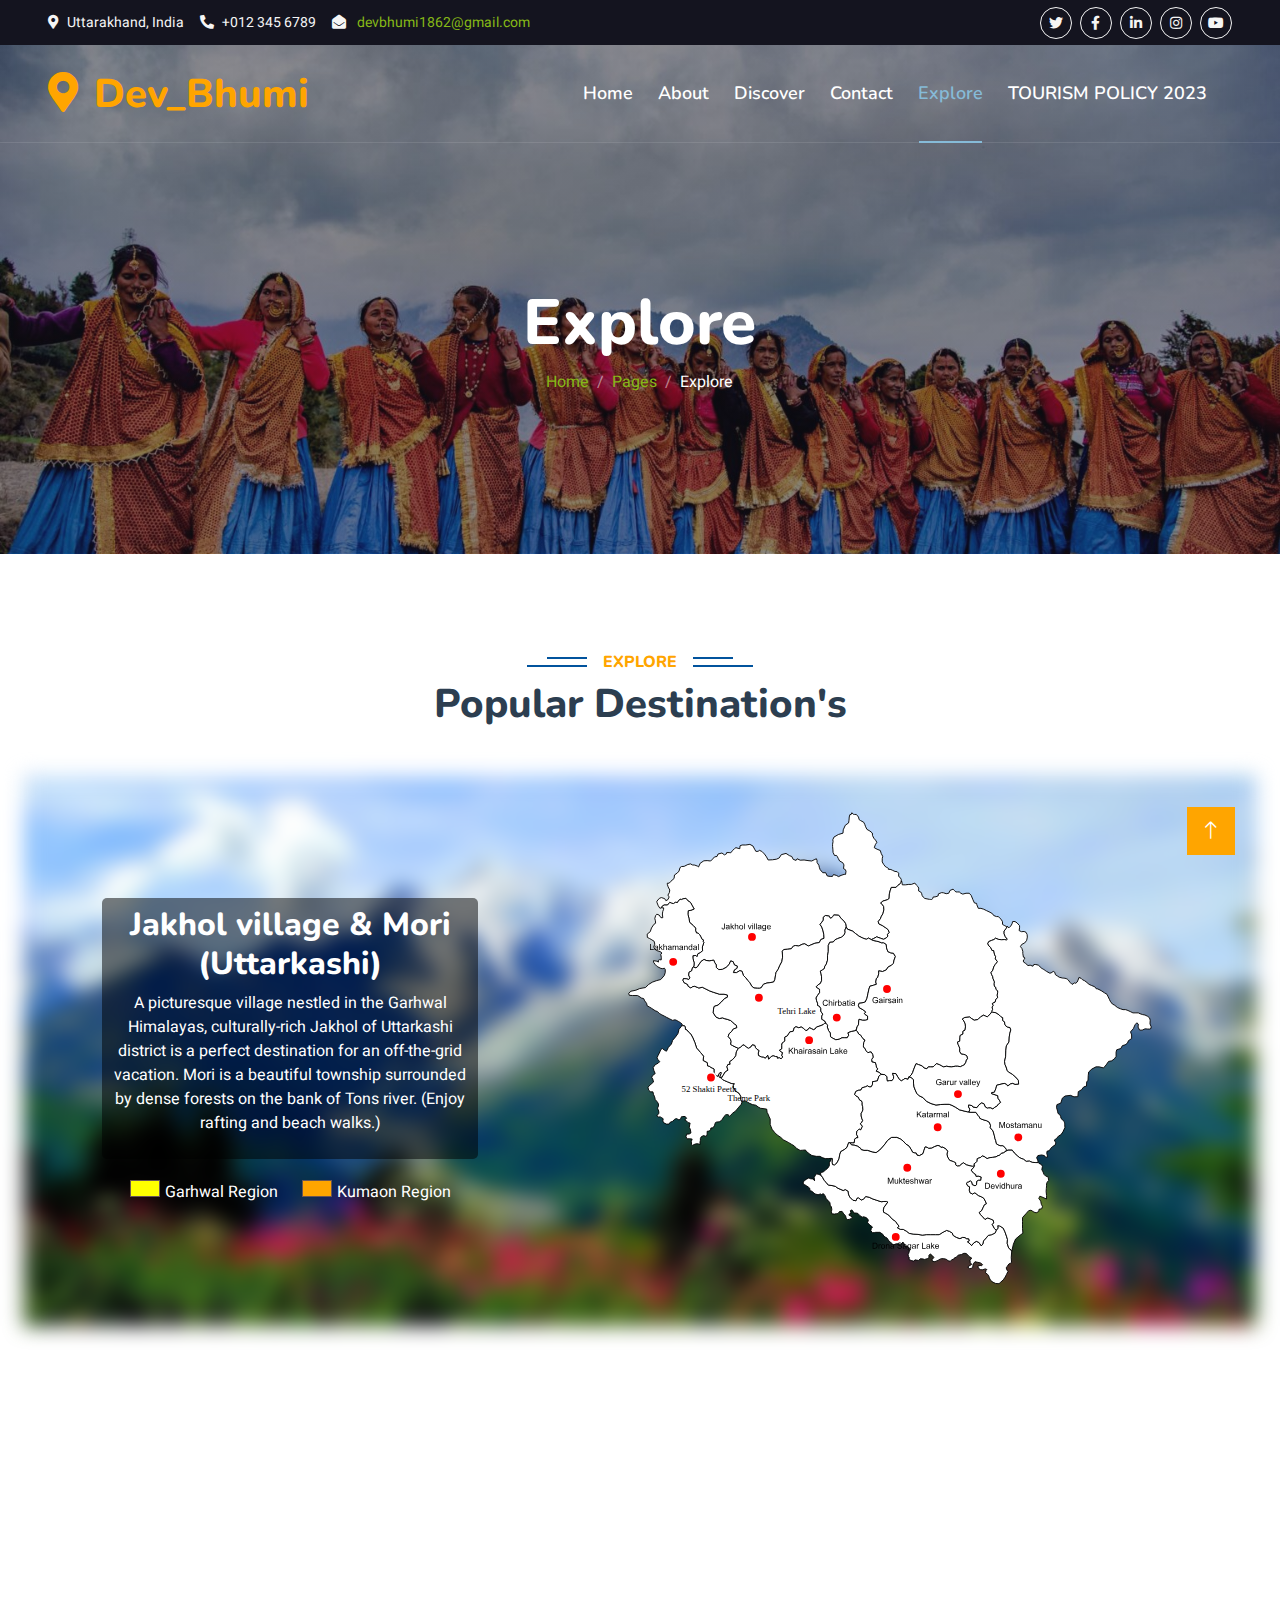
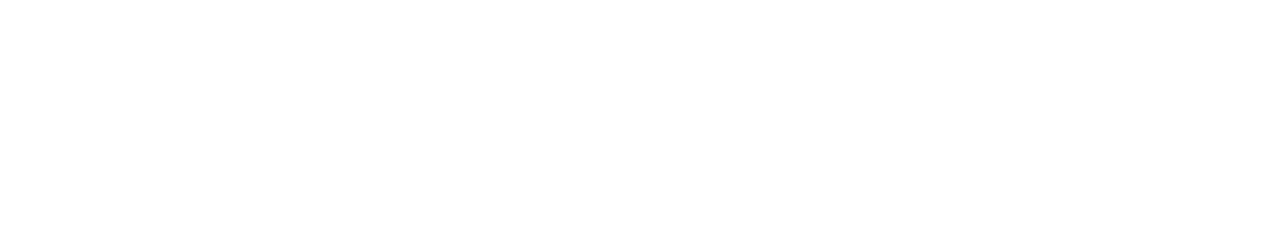
<file: destination.html>
<!DOCTYPE html>
<html lang="en">
  <head>
    <meta charset="utf-8" />
    <title>Dev_Bhumi</title>
    <meta content="width=device-width, initial-scale=1.0" name="viewport" />
    <meta content="" name="keywords" />
    <meta content="" name="description" />

    <!-- Favicon -->
    <link href="img/favicon.ico" rel="icon" />

    <!-- Google Web Fonts -->
    <link rel="preconnect" href="https://fonts.googleapis.com" />
    <link rel="preconnect" href="https://fonts.gstatic.com" crossorigin />
    <link
      href="https://fonts.googleapis.com/css2?family=Heebo:wght@400;500;600&family=Nunito:wght@600;700;800&display=swap"
      rel="stylesheet"
    />

    <!-- Icon Font Stylesheet -->
    <link
      href="https://cdnjs.cloudflare.com/ajax/libs/font-awesome/5.10.0/css/all.min.css"
      rel="stylesheet"
    />
    <link
      href="https://cdn.jsdelivr.net/npm/bootstrap-icons@1.4.1/font/bootstrap-icons.css"
      rel="stylesheet"
    />

    <!-- Libraries Stylesheet -->
    <link href="lib/animate/animate.min.css" rel="stylesheet" />
    <link href="lib/owlcarousel/assets/owl.carousel.min.css" rel="stylesheet" />
    <link
      href="lib/tempusdominus/css/tempusdominus-bootstrap-4.min.css"
      rel="stylesheet"
    />

    <!-- Customized Bootstrap Stylesheet -->
    <link href="css/bootstrap.min.css" rel="stylesheet" />

    <!-- Css Stylesheet -->
    <link href="css/style.css" rel="stylesheet" />
  </head>

  <body>
    <!-- Spinner Start -->
    <div
      id="spinner"
      class="show bg-white position-fixed translate-middle w-100 vh-100 top-50 start-50 d-flex align-items-center justify-content-center"
    >
      <div
        class="spinner-border text-primary"
        style="width: 3rem; height: 3rem"
        role="status"
      >
        <span class="sr-only">Loading...</span>
      </div>
    </div>
    <!-- Spinner End -->

    <!-- Topbar Start -->
    <div class="container-fluid bg-dark px-5 d-none d-lg-block">
      <div class="row gx-0">
        <div class="col-lg-8 text-center text-lg-start mb-2 mb-lg-0">
          <div class="d-inline-flex align-items-center" style="height: 45px">
            <small class="me-3 text-light"
              ><i class="fa fa-map-marker-alt me-2"></i>Uttarakhand,
              India</small
            >
            <small class="me-3 text-light"
              ><i class="fa fa-phone-alt me-2"></i>+012 345 6789</small
            >
            <small class="text-light"
              ><i class="fa fa-envelope-open me-2"></i>
              <a href="mailto:devbhumi1862@gmail.com"
                >devbhumi1862@gmail.com</a
              ></small
            >
          </div>
        </div>
        <div class="col-lg-4 text-center text-lg-end">
          <div class="d-inline-flex align-items-center" style="height: 45px">
            <a
              class="btn btn-sm btn-outline-light btn-sm-square rounded-circle me-2"
              href=""
              ><i class="fab fa-twitter fw-normal"></i
            ></a>
            <a
              class="btn btn-sm btn-outline-light btn-sm-square rounded-circle me-2"
              href=""
              ><i class="fab fa-facebook-f fw-normal"></i
            ></a>
            <a
              class="btn btn-sm btn-outline-light btn-sm-square rounded-circle me-2"
              href=""
              ><i class="fab fa-linkedin-in fw-normal"></i
            ></a>
            <a
              class="btn btn-sm btn-outline-light btn-sm-square rounded-circle me-2"
              href=""
              ><i class="fab fa-instagram fw-normal"></i
            ></a>
            <a
              class="btn btn-sm btn-outline-light btn-sm-square rounded-circle"
              href=""
              ><i class="fab fa-youtube fw-normal"></i
            ></a>
          </div>
        </div>
      </div>
    </div>
    <!-- Topbar End -->

    <!-- Navbar & Hero Start -->
    <div class="container-fluid position-relative p-0">
      <nav
        class="navbar navbar-expand-lg navbar-light px-4 px-lg-5 py-3 py-lg-0"
      >
        <a href="" class="navbar-brand p-0">
          <h1 class="text-primary m-0">
            <i class="fa fa-map-marker-alt me-3"></i>Dev_Bhumi
          </h1>
          <!-- <img src="img/logo.png" alt="Logo"> -->
        </a>
        <button
          class="navbar-toggler"
          type="button"
          data-bs-toggle="collapse"
          data-bs-target="#navbarCollapse"
        >
          <span class="fa fa-bars"></span>
        </button>
        <div class="collapse navbar-collapse" id="navbarCollapse">
          <div class="navbar-nav ms-auto py-0">
            <a href="index.html" class="nav-item nav-link">Home</a>
            <a href="about.html" class="nav-item nav-link">About</a>
            <a href="discover.html" class="nav-item nav-link">Discover</a>
            <a href="contact.html" class="nav-item nav-link">Contact</a>
            <a href="destination.html" class="nav-item nav-link active"
              >Explore</a
            >
            <a
              href="https://uttarakhandtourism.gov.in/sites/default/files/2023-06/Tourism-policy-2023.pdf"
              class="nav-item nav-link"
              >TOURISM POLICY 2023</a
            >
          </div>
        </div>
      </nav>

      <div class="container-fluid bg-primary py-5 mb-5 hero-header">
        <div class="container py-5">
          <div class="row justify-content-center py-5">
            <div class="col-lg-10 pt-lg-5 mt-lg-5 text-center">
              <h1 class="display-3 text-white animated slideInDown">Explore</h1>
              <nav aria-label="breadcrumb">
                <ol class="breadcrumb justify-content-center">
                  <li class="breadcrumb-item"><a href="#">Home</a></li>
                  <li class="breadcrumb-item"><a href="#">Pages</a></li>
                  <li
                    class="breadcrumb-item text-white active"
                    aria-current="page"
                  >
                    Explore
                  </li>
                </ol>
              </nav>
            </div>
          </div>
        </div>
      </div>
    </div>
    <!-- Navbar & Hero End -->

    <!-- Explore Start -->
    <div class="container-fluid py-5 destination">
      <div class="container-fluid">
        <div class="text-center wow fadeInUp" data-wow-delay="0.1s">
          <h6 class="section-title bg-white text-center text-primary px-3">
            Explore
          </h6>
          <h1 class="mb-5">Popular Destination's</h1>
        </div>
        <!-- map mid part  -->
        <div class="container-fluid p-3 mt-5 map-and-trip position-relative">
          <img
            src="img/map-bg-img.jpg"
            class="map-and-trip-bg-image img-fluid h-100"
            style="object-fit: cover"
          />
          <div
            class="row p-0 m-0 align-items-center justify-content-center max-w-85 mx-auto"
          >
            <div class="col-lg-4">
              <div
                class="about-region p-2"
                style="
                  max-width: 500px;
                  text-align: center;
                  margin: 0 auto;
                  background: rgba(0, 0, 0, 0.5);
                  color: #fff;
                  border-radius: 5px;
                "
              >
                <h2 style="color: #fff">
                  Jakhol village &amp; Mori (Uttarkashi)
                </h2>
                <p class="text-white">
                  A picturesque village nestled in the Garhwal Himalayas,
                  culturally-rich Jakhol of Uttarkashi district is a perfect
                  destination for an off-the-grid vacation. Mori is a beautiful
                  township surrounded by dense forests on the bank of Tons
                  river. (Enjoy rafting and beach walks.)
                </p>
              </div>
              <div class="region-seprator text-center pt-3">
                <span class="gh">Garhwal Region</span>
                <span class="ku">Kumaon Region</span>
              </div>
            </div>
            <div class="col-lg-6 offset-lg-1">
              <div class="hover-map">
                <svg
                  viewBox="0 0 1250 1125"
                  fill="none"
                  xmlns="http://www.w3.org/2000/svg"
                  xmlns:bx="https://boxy-svg.com"
                >
                  <path
                    class="regions gharwal region1"
                    d="M647.357 198.972L641.967 202.745L638.194 207.057H627.953L625.796 212.987L623.64 221.072L623.101 231.313L618.789 234.008L609.626 236.703L604.775 241.015L608.548 244.249L611.243 248.562L611.782 255.569L609.626 264.193L606.392 269.583L604.236 274.973L599.385 281.441L601.002 286.293L608.009 289.527L616.094 294.917L620.945 298.69L623.64 305.158L619.328 308.931L620.406 312.704L617.172 316.477L611.243 319.712L604.775 317.555L596.151 314.321L588.604 318.634L584.292 320.251L578.363 317.016L573.512 319.712L565.966 317.016L557.342 312.704L549.795 306.775L543.866 301.924L532.547 297.612L529.852 292.222L528.774 285.754L525.001 280.363L518.532 273.895L513.681 267.427L502.901 266.888C502.901 266.888 499.128 273.895 496.433 273.895C493.738 273.895 493.738 269.583 493.738 269.583L485.114 267.966L480.262 271.739V278.207L477.028 282.52L473.255 287.371L477.028 293.3L479.723 301.385L481.34 308.931L481.879 317.555L474.872 320.251L471.638 326.719L461.936 328.336L452.773 332.109L447.922 334.265L439.836 329.414L434.446 330.492L426.9 334.265L419.893 333.187L415.581 334.265L410.729 340.194L402.644 341.272L394.559 341.811L391.325 345.584L391.864 358.521L390.247 368.223L385.935 376.308L382.162 384.932L377.85 391.401L376.771 396.252L375.154 407.032L372.459 412.422L362.757 414.039L357.906 414.578L350.36 417.273L345.509 424.819L342.275 425.897H337.423L329.877 425.358L325.026 421.585L320.175 412.961L315.863 408.649L312.09 403.259L306.7 397.869L304.004 389.244L299.153 387.627L292.146 391.94H285.139L287.295 386.01L292.685 382.776L293.763 377.925L287.295 375.23L284.6 368.223L279.21 366.606L275.976 374.152L269.507 380.62L261.422 384.932L253.337 385.471L247.947 380.62V375.23L244.713 370.379L242.557 364.989L238.245 365.528L232.854 366.606L225.847 365.528L221.535 363.372L220.457 363.911L215.067 367.684L211.294 373.074L207.521 379.003L203.748 381.698L197.819 379.542L199.436 377.925L199.975 370.918L197.279 360.677V355.287L203.748 354.747L205.904 356.904L208.06 350.974L213.45 348.279L218.301 344.506L217.762 336.421L219.918 329.953L220.996 326.719L219.379 324.024L220.457 321.329L217.223 319.712L214.528 314.321L211.833 309.47L208.599 306.236H205.365L203.209 301.385V295.456L198.358 290.066L190.272 283.059L188.655 273.895L186.499 265.271L187.038 257.725L192.967 256.647L199.975 253.952L195.123 245.327L191.889 239.398L186.499 236.164L182.187 230.774L175.719 231.852L173.024 233.469L171.407 232.391L166.556 235.086L163.861 239.937L159.548 239.398L155.236 242.093L151.463 241.554L147.151 239.398L142.3 245.327H134.754L130.981 247.484L129.364 251.257L125.693 252.279L122.127 246.93L119.453 240.245L119.007 237.125L124.356 230.884L128.813 229.102L135.945 231.33L138.619 235.787L143.076 233.559L145.751 227.764L143.076 223.753L146.196 218.404L147.088 212.61L143.522 205.924L141.739 200.13V197.901H145.751L149.316 193.89L156.448 187.65L157.339 180.072L163.579 175.615L167.145 171.604L169.374 164.026L172.494 161.798L178.288 161.352L186.311 157.341L192.106 156.003L196.117 158.232L201.466 158.678L207.26 160.906L209.489 162.689L213.054 154.666L221.077 149.318L228.209 148.872L235.786 149.763L240.243 145.306L244.255 140.849L249.604 139.957L251.832 134.609L260.301 132.38L265.649 136.392L270.107 134.163L270.552 131.489H275.901L279.467 131.935L283.033 127.477L287.935 122.574L290.61 120.792L295.067 122.129L299.079 123.02L299.524 116.78L303.981 114.997H312.004L320.919 113.66L327.605 117.226L331.17 123.912L333.845 128.814H338.748L341.422 126.586L346.771 128.814L352.565 134.609L357.022 140.849L360.588 147.535L369.948 147.089L378.862 145.752L384.657 143.078L389.114 135.946L399.366 133.272L406.943 138.175L411.846 139.957L414.966 146.198L421.206 148.426L423.435 144.86L430.12 147.98L438.589 147.535L447.058 148.872L455.081 149.763L460.429 147.089L465.332 144.86L466.669 148.872V152.883L470.681 159.123L471.572 163.135L473.355 168.484L479.15 175.169H485.39L488.955 182.301L495.196 183.192H500.099L502.327 179.181L508.567 180.964L513.47 183.638L518.819 180.964L525.505 178.735H528.625L529.516 172.049L528.179 168.484L524.167 166.255L525.059 158.232L522.385 153.329L515.699 149.763L512.579 143.969L510.35 139.512L509.013 137.729H504.556L501.436 131.043L500.99 123.912L500.424 118.108V113.376L501.448 107.626L500.892 103.536L503.465 97.8174L513.012 92.2436L523.039 89.2604L523.539 82.076L528.069 72.1424L535.128 67.1131L536.034 61.3655L536.574 54.2812L537.908 49.1829L540.72 48.7143L542.125 44.9658L545.405 48.2458L548.217 48.7143H551.965L554.777 51.9942L556.651 54.3371L558.057 59.9598L560.868 61.834L567.896 65.5825L570.239 70.2681L572.113 75.4223L574.925 81.045L581.485 84.7935L586.639 89.0106L587.107 94.6333L589.919 100.256L593.667 104.473L596.479 109.159L593.199 114.313L590.856 120.873L596.947 124.153L603.976 126.964L605.85 133.056L609.13 139.616L608.193 144.77V151.798L611.473 157.421L615.69 162.575C615.69 162.575 617.095 163.044 620.375 164.918C623.655 166.792 621.312 167.729 621.312 167.729L626.935 168.198L630.684 170.072L635.838 172.415L640.523 172.883L643.803 176.163V183.192L647.083 185.535L649.426 189.752V195.374"
                    fill="#FF0000"
                  ></path>
                  <path
                    class="pointer"
                    d="M325.5 325C331.299 325 336 320.299 336 314.5C336 308.701 331.299 304 325.5 304C319.701 304 315 308.701 315 314.5C315 320.299 319.701 325 325.5 325Z"
                    fill="#FF0000"
                    stroke="white"
                    stroke-width="4"
                  ></path>
                  <path
                    class="text"
                    d="M259.519 294.344L261.057 294.133C261.098 295.117 261.282 295.791 261.61 296.154C261.938 296.518 262.393 296.699 262.973 296.699C263.4 296.699 263.77 296.603 264.08 296.409C264.391 296.21 264.604 295.943 264.722 295.609C264.839 295.27 264.897 294.73 264.897 293.992V285.115H266.603V293.896C266.603 294.974 266.471 295.809 266.207 296.4C265.949 296.992 265.536 297.443 264.968 297.754C264.405 298.064 263.743 298.22 262.981 298.22C261.851 298.22 260.983 297.895 260.38 297.244C259.782 296.594 259.495 295.627 259.519 294.344ZM275.277 296.849C274.691 297.347 274.126 297.698 273.581 297.903C273.042 298.108 272.462 298.211 271.841 298.211C270.815 298.211 270.027 297.962 269.477 297.464C268.926 296.96 268.65 296.318 268.65 295.539C268.65 295.082 268.753 294.666 268.958 294.291C269.169 293.91 269.441 293.605 269.775 293.377C270.115 293.148 270.496 292.976 270.918 292.858C271.229 292.776 271.697 292.697 272.324 292.621C273.602 292.469 274.542 292.287 275.146 292.076C275.151 291.859 275.154 291.722 275.154 291.663C275.154 291.019 275.005 290.564 274.706 290.301C274.302 289.943 273.701 289.765 272.904 289.765C272.16 289.765 271.609 289.896 271.252 290.16C270.9 290.418 270.64 290.878 270.47 291.54L268.923 291.329C269.063 290.667 269.295 290.134 269.617 289.729C269.939 289.319 270.405 289.006 271.015 288.789C271.624 288.566 272.33 288.455 273.133 288.455C273.93 288.455 274.577 288.549 275.075 288.736C275.573 288.924 275.939 289.161 276.174 289.448C276.408 289.729 276.572 290.087 276.666 290.521C276.719 290.79 276.745 291.276 276.745 291.979V294.089C276.745 295.56 276.777 296.491 276.842 296.884C276.912 297.271 277.047 297.643 277.246 298H275.594C275.43 297.672 275.324 297.288 275.277 296.849ZM275.146 293.315C274.571 293.55 273.71 293.749 272.562 293.913C271.911 294.007 271.451 294.112 271.182 294.229C270.912 294.347 270.704 294.52 270.558 294.748C270.411 294.971 270.338 295.22 270.338 295.495C270.338 295.917 270.496 296.269 270.812 296.55C271.135 296.831 271.604 296.972 272.219 296.972C272.828 296.972 273.37 296.84 273.845 296.576C274.319 296.307 274.668 295.94 274.891 295.478C275.061 295.12 275.146 294.593 275.146 293.896V293.315ZM279.215 298V285.115H280.797V292.463L284.541 288.666H286.589L283.021 292.129L286.949 298H284.998L281.913 293.228L280.797 294.3V298H279.215ZM288.206 298V285.115H289.788V289.738C290.526 288.883 291.458 288.455 292.583 288.455C293.274 288.455 293.875 288.593 294.385 288.868C294.895 289.138 295.258 289.513 295.475 289.993C295.697 290.474 295.809 291.171 295.809 292.085V298H294.227V292.085C294.227 291.294 294.054 290.72 293.708 290.362C293.368 289.999 292.885 289.817 292.258 289.817C291.789 289.817 291.347 289.94 290.931 290.187C290.521 290.427 290.228 290.755 290.052 291.171C289.876 291.587 289.788 292.161 289.788 292.894V298H288.206ZM297.637 293.333C297.637 291.604 298.117 290.324 299.078 289.492C299.881 288.801 300.859 288.455 302.014 288.455C303.297 288.455 304.346 288.877 305.16 289.721C305.975 290.559 306.382 291.719 306.382 293.201C306.382 294.402 306.2 295.349 305.837 296.04C305.479 296.726 304.955 297.259 304.264 297.64C303.578 298.021 302.828 298.211 302.014 298.211C300.707 298.211 299.649 297.792 298.841 296.954C298.038 296.116 297.637 294.909 297.637 293.333ZM299.263 293.333C299.263 294.528 299.523 295.425 300.045 296.022C300.566 296.614 301.223 296.91 302.014 296.91C302.799 296.91 303.452 296.611 303.974 296.014C304.495 295.416 304.756 294.505 304.756 293.28C304.756 292.126 304.492 291.253 303.965 290.661C303.443 290.063 302.793 289.765 302.014 289.765C301.223 289.765 300.566 290.061 300.045 290.652C299.523 291.244 299.263 292.138 299.263 293.333ZM308.21 298V285.115H309.792V298H308.21ZM319.855 298L316.305 288.666H317.975L319.979 294.256C320.195 294.859 320.395 295.486 320.576 296.137C320.717 295.645 320.913 295.053 321.165 294.361L323.239 288.666H324.865L321.332 298H319.855ZM326.271 286.935V285.115H327.854V286.935H326.271ZM326.271 298V288.666H327.854V298H326.271ZM330.235 298V285.115H331.817V298H330.235ZM334.243 298V285.115H335.825V298H334.243ZM344.377 296.849C343.791 297.347 343.226 297.698 342.681 297.903C342.142 298.108 341.562 298.211 340.94 298.211C339.915 298.211 339.127 297.962 338.576 297.464C338.025 296.96 337.75 296.318 337.75 295.539C337.75 295.082 337.853 294.666 338.058 294.291C338.269 293.91 338.541 293.605 338.875 293.377C339.215 293.148 339.596 292.976 340.018 292.858C340.328 292.776 340.797 292.697 341.424 292.621C342.701 292.469 343.642 292.287 344.245 292.076C344.251 291.859 344.254 291.722 344.254 291.663C344.254 291.019 344.104 290.564 343.806 290.301C343.401 289.943 342.801 289.765 342.004 289.765C341.26 289.765 340.709 289.896 340.352 290.16C340 290.418 339.739 290.878 339.569 291.54L338.022 291.329C338.163 290.667 338.395 290.134 338.717 289.729C339.039 289.319 339.505 289.006 340.114 288.789C340.724 288.566 341.43 288.455 342.232 288.455C343.029 288.455 343.677 288.549 344.175 288.736C344.673 288.924 345.039 289.161 345.273 289.448C345.508 289.729 345.672 290.087 345.766 290.521C345.818 290.79 345.845 291.276 345.845 291.979V294.089C345.845 295.56 345.877 296.491 345.941 296.884C346.012 297.271 346.146 297.643 346.346 298H344.693C344.529 297.672 344.424 297.288 344.377 296.849ZM344.245 293.315C343.671 293.55 342.81 293.749 341.661 293.913C341.011 294.007 340.551 294.112 340.281 294.229C340.012 294.347 339.804 294.52 339.657 294.748C339.511 294.971 339.438 295.22 339.438 295.495C339.438 295.917 339.596 296.269 339.912 296.55C340.234 296.831 340.703 296.972 341.318 296.972C341.928 296.972 342.47 296.84 342.944 296.576C343.419 296.307 343.768 295.94 343.99 295.478C344.16 295.12 344.245 294.593 344.245 293.896V293.315ZM348.016 298.773L349.554 299.002C349.618 299.477 349.797 299.822 350.09 300.039C350.482 300.332 351.019 300.479 351.698 300.479C352.431 300.479 352.996 300.332 353.395 300.039C353.793 299.746 354.062 299.336 354.203 298.809C354.285 298.486 354.323 297.81 354.317 296.778C353.626 297.593 352.765 298 351.733 298C350.45 298 349.457 297.537 348.754 296.611C348.051 295.686 347.699 294.575 347.699 293.28C347.699 292.39 347.86 291.569 348.183 290.819C348.505 290.063 348.971 289.48 349.58 289.07C350.195 288.66 350.916 288.455 351.742 288.455C352.844 288.455 353.752 288.9 354.467 289.791V288.666H355.926V296.734C355.926 298.188 355.776 299.216 355.478 299.819C355.185 300.429 354.716 300.909 354.071 301.261C353.433 301.612 352.645 301.788 351.707 301.788C350.594 301.788 349.694 301.536 349.009 301.032C348.323 300.534 347.992 299.781 348.016 298.773ZM349.325 293.166C349.325 294.391 349.568 295.284 350.055 295.847C350.541 296.409 351.15 296.69 351.883 296.69C352.609 296.69 353.219 296.412 353.711 295.855C354.203 295.293 354.449 294.414 354.449 293.219C354.449 292.076 354.194 291.215 353.685 290.635C353.181 290.055 352.571 289.765 351.856 289.765C351.153 289.765 350.556 290.052 350.063 290.626C349.571 291.194 349.325 292.041 349.325 293.166ZM364.715 294.994L366.35 295.196C366.092 296.151 365.614 296.893 364.917 297.42C364.22 297.947 363.329 298.211 362.245 298.211C360.88 298.211 359.796 297.792 358.993 296.954C358.196 296.11 357.798 294.93 357.798 293.412C357.798 291.842 358.202 290.623 359.011 289.756C359.819 288.889 360.868 288.455 362.157 288.455C363.405 288.455 364.425 288.88 365.216 289.729C366.007 290.579 366.402 291.774 366.402 293.315C366.402 293.409 366.399 293.55 366.394 293.737H359.433C359.491 294.763 359.781 295.548 360.303 296.093C360.824 296.638 361.475 296.91 362.254 296.91C362.834 296.91 363.329 296.758 363.739 296.453C364.149 296.148 364.475 295.662 364.715 294.994ZM359.521 292.437H364.732C364.662 291.651 364.463 291.062 364.135 290.67C363.631 290.061 362.978 289.756 362.175 289.756C361.448 289.756 360.836 289.999 360.338 290.485C359.846 290.972 359.573 291.622 359.521 292.437Z"
                    fill="black"
                  ></path>
                  <path
                    class="regions gharwal region2"
                    d="M172.494 508.568L174.277 504.111L170.265 500.545L165.808 497.871L160.905 495.197L158.231 494.305L153.328 495.643L146.196 492.077L139.956 488.957L135.945 486.728L129.705 483.608L124.356 480.488L120.345 476.477L115.442 474.694L107.419 469.345L102.961 466.671L98.0585 463.996L96.7214 458.648L92.7099 453.299L90.4813 448.396L85.5783 447.059L80.2297 443.493L77.1097 441.71H66.4124L59.2808 441.265L57.9437 436.807L62.8466 432.35L73.5439 430.122L82.0126 426.556L94.4928 424.327L101.179 417.641L109.202 412.738L117.67 409.618L127.476 406.944L135.053 398.475L137.282 391.79V385.104L135.499 382.43L131.933 383.321L127.922 382.875L119.899 378.864L115.442 374.407L111.876 369.504V365.938L119.007 367.275L122.573 369.058L122.127 365.492L125.247 363.709L128.368 364.601L128.813 359.252L127.476 352.12L130.15 349.446L126.139 346.326L118.562 344.098L114.104 340.086L112.322 336.075L114.55 330.28L113.213 324.04L108.31 320.92L102.961 317.8L98.5042 315.571L98.0585 308.44L104.744 303.091L107.419 295.068L112.767 287.045L116.333 284.817L115.887 279.468L114.55 274.565L116.333 268.325L119.007 265.205L123.91 266.988L127.922 272.782H131.933L131.042 264.759L131.933 258.965L133.716 254.508V251.388H130.15L129.364 251.257L130.981 247.484L134.754 245.327H142.3L147.151 239.398L151.463 241.554L155.236 242.093L159.548 239.398L163.861 239.937L166.556 235.086L171.407 232.391L173.024 233.469L175.719 231.852L182.187 230.774L186.499 236.164L191.889 239.398L195.123 245.327L199.975 253.952L192.967 256.647L187.038 257.725L186.499 265.271L188.655 273.895L190.272 283.059L198.358 290.066L203.209 295.456V301.385L205.365 306.236H208.599L211.833 309.47L214.528 314.321L217.223 319.712L220.457 321.329L219.379 324.024L220.996 326.719L219.918 329.953L217.762 336.421L218.301 344.506L213.45 348.279L208.06 350.974L205.904 356.904L203.748 354.747L197.279 355.287V360.677L199.975 370.918L199.436 377.925L196.201 382.237L194.584 388.166L189.194 390.862L188.116 397.33L190.811 403.259L188.116 407.032L183.804 405.415L176.797 404.876L175.719 408.649L177.875 413.5L185.96 417.812L187.038 421.585L192.967 425.358L195.662 422.663L201.053 421.585L206.443 423.741L210.216 425.358L217.762 423.741L225.308 427.515L233.933 431.827L241.479 434.522L254.954 438.834H264.656L272.203 440.451V445.302L265.734 448.536L259.266 455.543L251.72 462.551L243.635 465.246L242.018 471.175L241.479 479.26L247.408 488.423L254.954 491.657L261.422 490.04L265.195 491.657L271.664 493.274L279.21 495.969L283.522 499.743L287.834 503.516L291.607 506.211L292.685 511.601L285.139 514.296L281.366 519.686L275.976 524.537L273.82 530.466L278.671 536.396L280.288 541.247L279.21 547.715L283.522 550.41L288.912 553.105L296.458 556.339L293.763 560.112L291.607 563.885L290.529 571.971L288.373 575.205L283.522 580.595L277.054 585.446L278.132 590.836L273.281 591.375L271.125 596.226L273.281 603.772L267.351 607.546L262.5 615.631L258.188 619.943L254.954 619.404L258.188 611.319V608.085L254.415 610.78L252.259 617.248L247.408 615.631L243.096 609.163V601.077L239.323 599.46L235.011 597.304L233.933 595.687L229.081 594.609L228.542 587.602L219.379 582.751L220.457 573.588L213.989 565.502L205.365 555.8L201.592 543.942L197.279 533.701L192.967 525.615L187.577 520.764L184.343 516.452L181.109 515.374L180.57 509.984L178.953 507.289H175.18L172.485 506.75"
                    fill="#FF0000"
                  ></path>
                  <path
                    class="pointer"
                    d="M154.5 379C160.299 379 165 374.299 165 368.5C165 362.701 160.299 358 154.5 358C148.701 358 144 362.701 144 368.5C144 374.299 148.701 379 154.5 379Z"
                    fill="#FF0000"
                    stroke="white"
                    stroke-width="4"
                  ></path>
                  <path
                    class="text"
                    d="M104.318 343V330.115H106.023V341.479H112.369V343H104.318ZM120.297 341.849C119.711 342.347 119.146 342.698 118.601 342.903C118.062 343.108 117.481 343.211 116.86 343.211C115.835 343.211 115.047 342.962 114.496 342.464C113.945 341.96 113.67 341.318 113.67 340.539C113.67 340.082 113.772 339.666 113.978 339.291C114.188 338.91 114.461 338.605 114.795 338.377C115.135 338.148 115.516 337.976 115.938 337.858C116.248 337.776 116.717 337.697 117.344 337.621C118.621 337.469 119.562 337.287 120.165 337.076C120.171 336.859 120.174 336.722 120.174 336.663C120.174 336.019 120.024 335.564 119.726 335.301C119.321 334.943 118.721 334.765 117.924 334.765C117.18 334.765 116.629 334.896 116.271 335.16C115.92 335.418 115.659 335.878 115.489 336.54L113.942 336.329C114.083 335.667 114.314 335.134 114.637 334.729C114.959 334.319 115.425 334.006 116.034 333.789C116.644 333.566 117.35 333.455 118.152 333.455C118.949 333.455 119.597 333.549 120.095 333.736C120.593 333.924 120.959 334.161 121.193 334.448C121.428 334.729 121.592 335.087 121.686 335.521C121.738 335.79 121.765 336.276 121.765 336.979V339.089C121.765 340.56 121.797 341.491 121.861 341.884C121.932 342.271 122.066 342.643 122.266 343H120.613C120.449 342.672 120.344 342.288 120.297 341.849ZM120.165 338.315C119.591 338.55 118.729 338.749 117.581 338.913C116.931 339.007 116.471 339.112 116.201 339.229C115.932 339.347 115.724 339.52 115.577 339.748C115.431 339.971 115.357 340.22 115.357 340.495C115.357 340.917 115.516 341.269 115.832 341.55C116.154 341.831 116.623 341.972 117.238 341.972C117.848 341.972 118.39 341.84 118.864 341.576C119.339 341.307 119.688 340.94 119.91 340.478C120.08 340.12 120.165 339.593 120.165 338.896V338.315ZM124.234 343V330.115H125.816V337.463L129.561 333.666H131.608L128.04 337.129L131.969 343H130.018L126.933 338.228L125.816 339.3V343H124.234ZM133.226 343V330.115H134.808V334.738C135.546 333.883 136.478 333.455 137.603 333.455C138.294 333.455 138.895 333.593 139.404 333.868C139.914 334.138 140.277 334.513 140.494 334.993C140.717 335.474 140.828 336.171 140.828 337.085V343H139.246V337.085C139.246 336.294 139.073 335.72 138.728 335.362C138.388 334.999 137.904 334.817 137.277 334.817C136.809 334.817 136.366 334.94 135.95 335.187C135.54 335.427 135.247 335.755 135.071 336.171C134.896 336.587 134.808 337.161 134.808 337.894V343H133.226ZM149.336 341.849C148.75 342.347 148.185 342.698 147.64 342.903C147.101 343.108 146.521 343.211 145.899 343.211C144.874 343.211 144.086 342.962 143.535 342.464C142.984 341.96 142.709 341.318 142.709 340.539C142.709 340.082 142.812 339.666 143.017 339.291C143.228 338.91 143.5 338.605 143.834 338.377C144.174 338.148 144.555 337.976 144.977 337.858C145.287 337.776 145.756 337.697 146.383 337.621C147.66 337.469 148.601 337.287 149.204 337.076C149.21 336.859 149.213 336.722 149.213 336.663C149.213 336.019 149.063 335.564 148.765 335.301C148.36 334.943 147.76 334.765 146.963 334.765C146.219 334.765 145.668 334.896 145.311 335.16C144.959 335.418 144.698 335.878 144.528 336.54L142.981 336.329C143.122 335.667 143.354 335.134 143.676 334.729C143.998 334.319 144.464 334.006 145.073 333.789C145.683 333.566 146.389 333.455 147.191 333.455C147.988 333.455 148.636 333.549 149.134 333.736C149.632 333.924 149.998 334.161 150.232 334.448C150.467 334.729 150.631 335.087 150.725 335.521C150.777 335.79 150.804 336.276 150.804 336.979V339.089C150.804 340.56 150.836 341.491 150.9 341.884C150.971 342.271 151.105 342.643 151.305 343H149.652C149.488 342.672 149.383 342.288 149.336 341.849ZM149.204 338.315C148.63 338.55 147.769 338.749 146.62 338.913C145.97 339.007 145.51 339.112 145.24 339.229C144.971 339.347 144.763 339.52 144.616 339.748C144.47 339.971 144.396 340.22 144.396 340.495C144.396 340.917 144.555 341.269 144.871 341.55C145.193 341.831 145.662 341.972 146.277 341.972C146.887 341.972 147.429 341.84 147.903 341.576C148.378 341.307 148.727 340.94 148.949 340.478C149.119 340.12 149.204 339.593 149.204 338.896V338.315ZM153.265 343V333.666H154.68V334.976C154.973 334.519 155.362 334.152 155.849 333.877C156.335 333.596 156.889 333.455 157.51 333.455C158.201 333.455 158.767 333.599 159.206 333.886C159.651 334.173 159.965 334.574 160.146 335.09C160.885 334 161.846 333.455 163.029 333.455C163.955 333.455 164.667 333.713 165.165 334.229C165.663 334.738 165.912 335.526 165.912 336.593V343H164.339V337.12C164.339 336.487 164.286 336.033 164.181 335.758C164.081 335.477 163.896 335.251 163.627 335.081C163.357 334.911 163.041 334.826 162.678 334.826C162.021 334.826 161.477 335.046 161.043 335.485C160.609 335.919 160.393 336.616 160.393 337.577V343H158.811V336.936C158.811 336.232 158.682 335.705 158.424 335.354C158.166 335.002 157.744 334.826 157.158 334.826C156.713 334.826 156.3 334.943 155.919 335.178C155.544 335.412 155.271 335.755 155.102 336.206C154.932 336.657 154.847 337.308 154.847 338.157V343H153.265ZM174.35 341.849C173.764 342.347 173.198 342.698 172.653 342.903C172.114 343.108 171.534 343.211 170.913 343.211C169.888 343.211 169.1 342.962 168.549 342.464C167.998 341.96 167.723 341.318 167.723 340.539C167.723 340.082 167.825 339.666 168.03 339.291C168.241 338.91 168.514 338.605 168.848 338.377C169.188 338.148 169.568 337.976 169.99 337.858C170.301 337.776 170.77 337.697 171.396 337.621C172.674 337.469 173.614 337.287 174.218 337.076C174.224 336.859 174.227 336.722 174.227 336.663C174.227 336.019 174.077 335.564 173.778 335.301C173.374 334.943 172.773 334.765 171.977 334.765C171.232 334.765 170.682 334.896 170.324 335.16C169.973 335.418 169.712 335.878 169.542 336.54L167.995 336.329C168.136 335.667 168.367 335.134 168.689 334.729C169.012 334.319 169.478 334.006 170.087 333.789C170.696 333.566 171.402 333.455 172.205 333.455C173.002 333.455 173.649 333.549 174.147 333.736C174.646 333.924 175.012 334.161 175.246 334.448C175.48 334.729 175.645 335.087 175.738 335.521C175.791 335.79 175.817 336.276 175.817 336.979V339.089C175.817 340.56 175.85 341.491 175.914 341.884C175.984 342.271 176.119 342.643 176.318 343H174.666C174.502 342.672 174.396 342.288 174.35 341.849ZM174.218 338.315C173.644 338.55 172.782 338.749 171.634 338.913C170.983 339.007 170.523 339.112 170.254 339.229C169.984 339.347 169.776 339.52 169.63 339.748C169.483 339.971 169.41 340.22 169.41 340.495C169.41 340.917 169.568 341.269 169.885 341.55C170.207 341.831 170.676 341.972 171.291 341.972C171.9 341.972 172.442 341.84 172.917 341.576C173.392 341.307 173.74 340.94 173.963 340.478C174.133 340.12 174.218 339.593 174.218 338.896V338.315ZM178.278 343V333.666H179.702V334.993C180.388 333.968 181.378 333.455 182.673 333.455C183.235 333.455 183.751 333.558 184.22 333.763C184.694 333.962 185.049 334.226 185.283 334.554C185.518 334.882 185.682 335.271 185.775 335.723C185.834 336.016 185.863 336.528 185.863 337.261V343H184.281V337.322C184.281 336.678 184.22 336.197 184.097 335.881C183.974 335.559 183.754 335.304 183.438 335.116C183.127 334.923 182.761 334.826 182.339 334.826C181.665 334.826 181.082 335.04 180.59 335.468C180.104 335.896 179.86 336.707 179.86 337.902V343H178.278ZM194.354 343V341.822C193.762 342.748 192.892 343.211 191.743 343.211C190.999 343.211 190.313 343.006 189.687 342.596C189.065 342.186 188.582 341.614 188.236 340.882C187.896 340.144 187.727 339.297 187.727 338.342C187.727 337.41 187.882 336.566 188.192 335.811C188.503 335.049 188.969 334.466 189.59 334.062C190.211 333.657 190.905 333.455 191.673 333.455C192.235 333.455 192.736 333.575 193.176 333.815C193.615 334.05 193.973 334.357 194.248 334.738V330.115H195.821V343H194.354ZM189.353 338.342C189.353 339.537 189.604 340.431 190.108 341.022C190.612 341.614 191.207 341.91 191.893 341.91C192.584 341.91 193.17 341.629 193.65 341.066C194.137 340.498 194.38 339.634 194.38 338.474C194.38 337.196 194.134 336.259 193.642 335.661C193.149 335.063 192.543 334.765 191.822 334.765C191.119 334.765 190.53 335.052 190.056 335.626C189.587 336.2 189.353 337.105 189.353 338.342ZM204.408 341.849C203.822 342.347 203.257 342.698 202.712 342.903C202.173 343.108 201.593 343.211 200.972 343.211C199.946 343.211 199.158 342.962 198.607 342.464C198.057 341.96 197.781 341.318 197.781 340.539C197.781 340.082 197.884 339.666 198.089 339.291C198.3 338.91 198.572 338.605 198.906 338.377C199.246 338.148 199.627 337.976 200.049 337.858C200.359 337.776 200.828 337.697 201.455 337.621C202.732 337.469 203.673 337.287 204.276 337.076C204.282 336.859 204.285 336.722 204.285 336.663C204.285 336.019 204.136 335.564 203.837 335.301C203.433 334.943 202.832 334.765 202.035 334.765C201.291 334.765 200.74 334.896 200.383 335.16C200.031 335.418 199.771 335.878 199.601 336.54L198.054 336.329C198.194 335.667 198.426 335.134 198.748 334.729C199.07 334.319 199.536 334.006 200.146 333.789C200.755 333.566 201.461 333.455 202.264 333.455C203.061 333.455 203.708 333.549 204.206 333.736C204.704 333.924 205.07 334.161 205.305 334.448C205.539 334.729 205.703 335.087 205.797 335.521C205.85 335.79 205.876 336.276 205.876 336.979V339.089C205.876 340.56 205.908 341.491 205.973 341.884C206.043 342.271 206.178 342.643 206.377 343H204.725C204.561 342.672 204.455 342.288 204.408 341.849ZM204.276 338.315C203.702 338.55 202.841 338.749 201.692 338.913C201.042 339.007 200.582 339.112 200.312 339.229C200.043 339.347 199.835 339.52 199.688 339.748C199.542 339.971 199.469 340.22 199.469 340.495C199.469 340.917 199.627 341.269 199.943 341.55C200.266 341.831 200.734 341.972 201.35 341.972C201.959 341.972 202.501 341.84 202.976 341.576C203.45 341.307 203.799 340.94 204.021 340.478C204.191 340.12 204.276 339.593 204.276 338.896V338.315ZM208.302 343V330.115H209.884V343H208.302Z"
                    fill="black"
                  ></path>
                  <path
                    class="regions gharwal region3"
                    d="M295.919 556.339L288.912 553.105L283.522 550.41L279.21 547.715L280.288 541.247L278.671 536.396L273.82 530.466L275.976 524.537L281.366 519.686L285.139 514.296L292.685 511.601L291.607 506.211L287.834 503.516L283.522 499.743L279.21 495.969L271.664 493.274L265.195 491.657L261.422 490.04L254.954 491.657L247.408 488.423L241.479 479.26L242.018 471.175L243.635 465.246L251.72 462.551L259.266 455.543L265.734 448.536L272.203 445.302V440.451L264.656 438.834H254.954L241.479 434.522L233.933 431.827L225.308 427.515L217.762 423.741L210.216 425.358L206.443 423.741L201.053 421.585L195.662 422.663L192.967 425.358L187.038 421.585L185.96 417.812L177.875 413.5L175.719 408.649L176.797 404.876L183.804 405.415L188.116 407.032L190.811 403.259L188.116 397.33L189.194 390.862L194.584 388.166L196.201 382.237L197.819 379.542L203.748 381.698L207.521 379.003L211.294 373.074L215.067 367.684L220.457 363.911L221.535 363.372L225.847 365.528L232.855 366.606L238.245 365.528L242.557 364.989L244.713 370.379L247.947 375.23V380.62L253.337 385.471L261.422 384.932L269.508 380.62L275.976 374.152L279.21 366.606L284.6 368.223L287.295 375.23L293.763 377.925L292.685 382.776L287.295 386.01L285.139 391.94H292.146L299.153 387.627L304.004 389.244L306.7 397.869L312.09 403.259L315.863 408.649L320.175 412.961L325.026 421.585L329.877 425.358L337.423 425.897H342.275L345.509 424.819L350.36 417.273L357.906 414.578L362.757 414.039L372.459 412.422L375.154 407.032L376.772 396.252L377.85 391.401L382.162 384.932L385.935 376.308L390.247 368.223L391.864 358.521L391.325 345.584L394.559 341.811L402.644 341.272L410.729 340.194L415.581 334.265L419.893 333.187L426.9 334.265L434.446 330.492L439.836 329.414L447.922 334.265L452.773 332.109L461.936 328.336L471.638 326.719L474.872 320.251L481.879 317.555L481.34 308.931L479.723 301.385L477.028 293.3L473.255 287.371L477.028 282.52L480.262 278.207V271.739L485.114 267.966L493.738 269.583C493.738 269.583 493.738 273.895 496.433 273.895C499.128 273.895 502.901 266.888 502.901 266.888L513.681 267.427L518.532 273.895L525.001 280.363L528.774 285.754L529.852 293.3L528.774 295.456L527.157 299.768L527.696 304.619L525.54 310.009L520.15 314.86L511.525 318.094L505.596 320.79L501.823 325.641L494.277 326.18L491.043 333.187V346.662L489.426 355.287V364.989L486.731 373.613L483.496 378.464L482.418 383.315L478.645 386.01L473.794 388.705L475.411 394.635L476.489 401.103V409.727L473.794 415.656L468.943 418.351L465.17 422.663L467.326 425.358L472.177 428.054V430.749V435.6L467.326 442.068L464.631 446.919L465.709 452.848L467.865 458.238V463.09L471.638 464.707L474.872 469.558V475.487L477.028 479.26L479.184 481.955L477.028 486.267V493.274L479.184 494.352L483.496 497.047L486.192 501.899H482.957L479.723 505.133L475.411 506.75L471.099 508.367L465.709 509.984L462.475 514.296L458.702 515.913L454.929 513.757L450.078 511.601L446.843 515.913L442.531 518.069L437.68 513.218L432.29 509.984L426.9 511.601L420.971 509.445L417.198 511.601L415.042 519.147L407.495 520.764L405.339 524.537L402.105 529.388L396.715 532.083V540.169L392.942 543.942L390.247 546.098V550.41V557.417L385.396 560.112L387.013 562.807L391.864 565.502L390.247 571.971L392.403 575.205L388.63 578.978L384.857 576.822L380.545 577.9L380.006 574.127H376.772L371.381 572.51L367.069 574.127L361.679 580.056L359.523 571.432L354.672 577.9L350.899 575.744L346.048 575.205L339.579 571.971L339.04 566.58L340.658 561.19L336.345 558.495L333.111 554.722L331.494 549.871L326.104 548.793L323.409 553.105L318.019 556.339L313.168 553.644L308.317 548.793L304.543 549.871L300.77 554.183L295.919 556.339Z"
                    fill="#FF0000"
                  ></path>
                  <path
                    class="pointer"
                    d="M340.5 457C346.299 457 351 452.299 351 446.5C351 440.701 346.299 436 340.5 436C334.701 436 330 440.701 330 446.5C330 452.299 334.701 457 340.5 457Z"
                    fill="#FF0000"
                    stroke="white"
                    stroke-width="4"
                  ></path>
                  <path
                    class="regions gharwal region4"
                    d="M487.214 503.896L486.192 501.899L483.496 497.047L479.184 494.352L477.028 493.274V486.267L479.184 481.955L477.028 479.26L474.872 475.487V469.558L471.638 464.707L467.865 463.09V458.238L465.709 452.848L464.631 446.919L467.326 442.068L472.177 435.6V430.749V428.054L467.326 425.358L465.17 422.663L468.943 418.351L473.794 415.656L476.489 409.727V401.103L475.411 394.635L473.794 388.705L478.645 386.01L482.418 383.315L483.496 378.464L486.731 373.613L489.426 364.989V355.287L491.043 346.662V333.187L494.277 326.18L501.823 325.641L505.596 320.79L511.525 318.094L520.15 314.86L525.54 310.009L527.696 304.619L527.157 299.768L528.774 295.456L529.852 293.3L532.547 297.612L543.866 301.924L549.795 306.775L557.342 312.704L565.966 317.016L573.512 319.712L578.363 317.016L584.292 320.251L586.462 320.847L588.46 322.167L595.558 323.587L601.237 325.007L606.206 327.136H611.175L616.854 330.686L617.564 338.494L620.403 346.302L626.792 349.141L632.47 349.851L636.729 356.95L633.89 364.758L632.47 371.856L628.211 376.115L621.113 379.665L616.854 386.053L609.045 389.602L600.527 388.183V394.571L598.398 402.38L595.558 404.509L594.139 412.317L595.558 417.286L589.17 419.416L581.362 421.545L579.232 427.934L577.102 437.872L574.973 447.81L571.424 455.618L564.325 457.747L557.937 458.457L556.517 463.426L558.647 468.395L564.325 471.234L571.424 476.203L572.134 478.333L569.294 480.462L570.714 482.592L576.393 486.141V493.949L571.424 495.369H565.035L557.937 493.24L557.227 496.789L556.517 505.307L553.678 509.566L550.838 517.374L547.323 518.726L540.833 519.808L533.802 522.512L535.425 527.92L532.18 533.329H526.771H520.822L514.873 536.574L507.301 537.656L500.811 534.41L495.944 531.165L495.403 523.053L491.617 517.645L488.913 510.073L489.454 506.287L487.214 503.896Z"
                    fill="#FF0000"
                  ></path>
                  <path
                    class="pointer"
                    d="M509.5 500C515.299 500 520 495.299 520 489.5C520 483.701 515.299 479 509.5 479C503.701 479 499 483.701 499 489.5C499 495.299 503.701 500 509.5 500Z"
                    fill="#FF0000"
                    stroke="white"
                    stroke-width="4"
                  ></path>
                  <path
                    class="text"
                    d="M488.582 459.482L490.287 459.913C489.93 461.313 489.285 462.383 488.354 463.121C487.428 463.854 486.294 464.22 484.952 464.22C483.563 464.22 482.433 463.938 481.56 463.376C480.692 462.808 480.03 461.987 479.573 460.915C479.122 459.843 478.896 458.691 478.896 457.461C478.896 456.119 479.151 454.95 479.661 453.954C480.177 452.952 480.906 452.193 481.85 451.678C482.799 451.156 483.842 450.896 484.979 450.896C486.268 450.896 487.352 451.224 488.23 451.88C489.109 452.536 489.722 453.459 490.067 454.648L488.389 455.044C488.09 454.106 487.656 453.424 487.088 452.996C486.52 452.568 485.805 452.354 484.943 452.354C483.953 452.354 483.124 452.592 482.456 453.066C481.794 453.541 481.328 454.18 481.059 454.982C480.789 455.779 480.654 456.603 480.654 457.452C480.654 458.548 480.812 459.506 481.129 460.326C481.451 461.141 481.949 461.75 482.623 462.154C483.297 462.559 484.026 462.761 484.812 462.761C485.767 462.761 486.575 462.485 487.237 461.935C487.899 461.384 488.348 460.566 488.582 459.482ZM492.194 464V451.115H493.776V455.738C494.515 454.883 495.446 454.455 496.571 454.455C497.263 454.455 497.863 454.593 498.373 454.868C498.883 455.138 499.246 455.513 499.463 455.993C499.686 456.474 499.797 457.171 499.797 458.085V464H498.215V458.085C498.215 457.294 498.042 456.72 497.696 456.362C497.356 455.999 496.873 455.817 496.246 455.817C495.777 455.817 495.335 455.94 494.919 456.187C494.509 456.427 494.216 456.755 494.04 457.171C493.864 457.587 493.776 458.161 493.776 458.894V464H492.194ZM502.223 452.935V451.115H503.805V452.935H502.223ZM502.223 464V454.666H503.805V464H502.223ZM506.204 464V454.666H507.628V456.081C507.991 455.419 508.325 454.982 508.63 454.771C508.94 454.561 509.28 454.455 509.649 454.455C510.183 454.455 510.725 454.625 511.275 454.965L510.73 456.433C510.344 456.204 509.957 456.09 509.57 456.09C509.225 456.09 508.914 456.195 508.639 456.406C508.363 456.611 508.167 456.898 508.05 457.268C507.874 457.83 507.786 458.445 507.786 459.113V464H506.204ZM513.675 464H512.207V451.115H513.789V455.712C514.457 454.874 515.31 454.455 516.347 454.455C516.921 454.455 517.463 454.572 517.973 454.807C518.488 455.035 518.91 455.36 519.238 455.782C519.572 456.198 519.833 456.702 520.021 457.294C520.208 457.886 520.302 458.519 520.302 459.192C520.302 460.792 519.906 462.028 519.115 462.901C518.324 463.774 517.375 464.211 516.268 464.211C515.166 464.211 514.302 463.751 513.675 462.831V464ZM513.657 459.263C513.657 460.382 513.81 461.19 514.114 461.688C514.612 462.503 515.286 462.91 516.136 462.91C516.827 462.91 517.425 462.611 517.929 462.014C518.433 461.41 518.685 460.514 518.685 459.324C518.685 458.105 518.441 457.206 517.955 456.626C517.475 456.046 516.892 455.756 516.206 455.756C515.515 455.756 514.917 456.058 514.413 456.661C513.909 457.259 513.657 458.126 513.657 459.263ZM528.326 462.849C527.74 463.347 527.175 463.698 526.63 463.903C526.091 464.108 525.511 464.211 524.89 464.211C523.864 464.211 523.076 463.962 522.525 463.464C521.975 462.96 521.699 462.318 521.699 461.539C521.699 461.082 521.802 460.666 522.007 460.291C522.218 459.91 522.49 459.605 522.824 459.377C523.164 459.148 523.545 458.976 523.967 458.858C524.277 458.776 524.746 458.697 525.373 458.621C526.65 458.469 527.591 458.287 528.194 458.076C528.2 457.859 528.203 457.722 528.203 457.663C528.203 457.019 528.054 456.564 527.755 456.301C527.351 455.943 526.75 455.765 525.953 455.765C525.209 455.765 524.658 455.896 524.301 456.16C523.949 456.418 523.688 456.878 523.519 457.54L521.972 457.329C522.112 456.667 522.344 456.134 522.666 455.729C522.988 455.319 523.454 455.006 524.063 454.789C524.673 454.566 525.379 454.455 526.182 454.455C526.979 454.455 527.626 454.549 528.124 454.736C528.622 454.924 528.988 455.161 529.223 455.448C529.457 455.729 529.621 456.087 529.715 456.521C529.768 456.79 529.794 457.276 529.794 457.979V460.089C529.794 461.56 529.826 462.491 529.891 462.884C529.961 463.271 530.096 463.643 530.295 464H528.643C528.479 463.672 528.373 463.288 528.326 462.849ZM528.194 459.315C527.62 459.55 526.759 459.749 525.61 459.913C524.96 460.007 524.5 460.112 524.23 460.229C523.961 460.347 523.753 460.52 523.606 460.748C523.46 460.971 523.387 461.22 523.387 461.495C523.387 461.917 523.545 462.269 523.861 462.55C524.184 462.831 524.652 462.972 525.268 462.972C525.877 462.972 526.419 462.84 526.894 462.576C527.368 462.307 527.717 461.94 527.939 461.478C528.109 461.12 528.194 460.593 528.194 459.896V459.315ZM535.709 462.585L535.938 463.982C535.492 464.076 535.094 464.123 534.742 464.123C534.168 464.123 533.723 464.032 533.406 463.851C533.09 463.669 532.867 463.432 532.738 463.139C532.609 462.84 532.545 462.216 532.545 461.267V455.896H531.385V454.666H532.545V452.354L534.118 451.405V454.666H535.709V455.896H534.118V461.354C534.118 461.806 534.145 462.096 534.197 462.225C534.256 462.354 534.347 462.456 534.47 462.532C534.599 462.608 534.78 462.646 535.015 462.646C535.19 462.646 535.422 462.626 535.709 462.585ZM537.273 452.935V451.115H538.855V452.935H537.273ZM537.273 464V454.666H538.855V464H537.273ZM547.363 462.849C546.777 463.347 546.212 463.698 545.667 463.903C545.128 464.108 544.548 464.211 543.927 464.211C542.901 464.211 542.113 463.962 541.562 463.464C541.012 462.96 540.736 462.318 540.736 461.539C540.736 461.082 540.839 460.666 541.044 460.291C541.255 459.91 541.527 459.605 541.861 459.377C542.201 459.148 542.582 458.976 543.004 458.858C543.314 458.776 543.783 458.697 544.41 458.621C545.688 458.469 546.628 458.287 547.231 458.076C547.237 457.859 547.24 457.722 547.24 457.663C547.24 457.019 547.091 456.564 546.792 456.301C546.388 455.943 545.787 455.765 544.99 455.765C544.246 455.765 543.695 455.896 543.338 456.16C542.986 456.418 542.726 456.878 542.556 457.54L541.009 457.329C541.149 456.667 541.381 456.134 541.703 455.729C542.025 455.319 542.491 455.006 543.101 454.789C543.71 454.566 544.416 454.455 545.219 454.455C546.016 454.455 546.663 454.549 547.161 454.736C547.659 454.924 548.025 455.161 548.26 455.448C548.494 455.729 548.658 456.087 548.752 456.521C548.805 456.79 548.831 457.276 548.831 457.979V460.089C548.831 461.56 548.863 462.491 548.928 462.884C548.998 463.271 549.133 463.643 549.332 464H547.68C547.516 463.672 547.41 463.288 547.363 462.849ZM547.231 459.315C546.657 459.55 545.796 459.749 544.647 459.913C543.997 460.007 543.537 460.112 543.268 460.229C542.998 460.347 542.79 460.52 542.644 460.748C542.497 460.971 542.424 461.22 542.424 461.495C542.424 461.917 542.582 462.269 542.898 462.55C543.221 462.831 543.689 462.972 544.305 462.972C544.914 462.972 545.456 462.84 545.931 462.576C546.405 462.307 546.754 461.94 546.977 461.478C547.146 461.12 547.231 460.593 547.231 459.896V459.315Z"
                    fill="black"
                  ></path>
                  <path
                    class="regions gharwal region5"
                    d="M551.65 517.104L553.678 509.566L556.517 505.307L557.227 496.789L557.937 493.24L565.035 495.369H571.424L576.393 493.949V486.141L570.714 482.592L569.294 480.462L572.134 478.333L571.424 476.203L564.325 471.234L558.647 468.395L556.517 463.426L557.937 458.457L564.325 457.747L571.424 455.618L574.973 447.81L577.102 437.872L579.232 427.934L581.362 421.545L589.17 419.416L595.558 417.286L594.139 412.317L595.558 404.509L598.398 402.38L600.527 394.571V388.183L609.045 389.602L616.854 386.053L621.113 379.665L628.211 376.115L632.47 371.856L633.89 364.758L636.729 356.95L632.47 349.851L626.792 349.141L620.403 346.302L617.564 338.494L616.854 330.686L611.175 327.136H606.206L601.237 325.007L595.558 323.587L588.46 322.167L584.713 320.263L588.604 318.634L596.151 314.321L604.775 317.555L611.243 319.712L617.172 316.477L620.406 312.704L619.328 308.931L623.64 305.158L620.945 298.69L616.094 294.917L608.009 289.527L601.002 286.293L599.385 281.441L604.236 274.973L606.392 269.583L609.626 264.193L611.782 255.569L611.243 248.562L608.548 244.249L604.775 241.015L609.626 236.703L618.789 234.008L623.101 231.313L623.64 221.072L625.796 212.987L627.953 207.057H638.194L641.967 202.745L647.357 198.972L650.052 193.043L650.875 195.581L651.769 201.466H658.329L665.826 200.528H671.448L678.945 197.717L682.694 202.403L685.505 205.214L687.379 208.494L686.911 214.585L691.597 216.928L693.471 219.74L694.876 224.894L697.219 228.174L700.499 230.985L709.87 232.859C709.87 232.859 712.213 233.328 715.025 233.328C717.836 233.328 718.305 228.174 718.305 228.174L724.864 227.236L729.55 225.362L730.019 221.145L737.047 218.334L741.264 218.802L746.887 220.677L752.51 219.74L755.321 213.648L761.881 210.837L765.161 214.117L767.972 216.928H771.721H775.469L778.749 219.74L782.966 221.614L789.994 219.74H797.023L801.24 224.425L804.988 233.796L808.268 240.825L812.954 241.762L813.422 244.573L816.702 252.539H822.325L828.416 254.413L834.039 257.224L842.005 260.973L847.627 264.253L849.97 268.001L856.062 270.344H860.279L862.621 273.155L866.37 276.435L869.181 281.59V287.212L872.93 289.555L877.615 291.898L879.644 291.758L877.149 296.249L872.659 301.737V307.724L875.153 313.712L879.644 319.699L877.648 321.196L873.158 320.198L867.17 320.697L859.686 319.699L854.198 317.204L850.705 320.198L845.217 322.194L839.229 324.689L837.233 329.179L839.728 334.169L843.72 337.661L846.214 343.649L850.206 344.148L850.705 347.141L852.202 353.628L854.198 356.621L853.699 362.11L858.189 368.097L856.193 371.091L853.2 374.583L850.206 379.573L848.21 386.558L844.219 392.047L845.716 396.537L847.711 400.03L848.709 405.019L851.703 412.004L851.204 415.497V418.99L852.202 422.482L854.697 423.979L855.195 428.47L858.688 431.463V434.956L857.69 440.943L858.688 446.432L854.697 449.924L853.2 455.912L847.212 458.905L849.208 463.895L846.713 466.39L847.711 471.878L846.214 476.868L841.724 482.855L836.236 487.844L832.244 486.348L828.252 484.352L821.766 487.844L815.779 493.832L807.796 495.329L802.307 491.836L797.817 488.343L787.339 489.341L781.85 492.834L785.343 496.825L788.337 503.312L788.836 509.798L787.838 516.783L783.347 519.278V525.265L777.36 528.259L776.861 532.251L776.362 540.733L771.372 542.729L772.869 547.718L774.865 552.209L776.362 556.2V563.185L779.356 568.175L784.844 569.173L789.334 570.67L792.328 573.164L793.326 579.152L790.831 581.646L789.833 586.137L786.341 592.124L782.848 593.621L777.859 596.116L771.871 595.118H766.882L758.4 596.615L752.911 596.116L747.922 595.118L740.937 596.615L736.446 594.12L731.956 591.625L725.968 589.63L721.977 593.122L718.484 596.615H712.996H708.006L705.012 600.607L699.025 599.11L695.033 594.619L687.05 591.625L681.562 589.63L678.568 596.615L676.073 603.101L674.078 609.089L671.084 614.078L666.593 618.07L665.765 618.24L664.143 623.648L657.653 621.485L654.949 623.648L649.54 626.893L645.214 623.648L640.887 616.617L637.642 611.209L630.611 610.668L632.774 617.158V621.485L629.529 626.352H624.121L619.254 627.434L618.172 623.107V617.699L613.305 613.372L606.206 612.493L604.55 611.614L601.406 608.505L594.916 605.8L598.161 600.933L595.457 597.147L594.916 593.902L593.294 587.412L585.722 585.79L585.181 580.381L588.426 575.514L587.344 569.565L584.099 564.156L580.314 564.697L577.069 565.779L572.742 561.452L571.12 557.666L567.334 553.34V550.095L567.875 543.605L570.579 538.196H568.956L564.089 532.247L561.385 527.92L557.058 525.216L554.354 520.349L551.65 517.104Z"
                    fill="#FF0000"
                  ></path>
                  <path
                    class="pointer"
                    d="M618.5 438C624.299 438 629 433.299 629 427.5C629 421.701 624.299 417 618.5 417C612.701 417 608 421.701 608 427.5C608 433.299 612.701 438 618.5 438Z"
                    fill="#FF0000"
                    stroke="white"
                    stroke-width="4"
                  ></path>
                  <path
                    class="text"
                    d="M593.418 452.946V451.435L598.876 451.426V456.207C598.038 456.875 597.174 457.379 596.283 457.719C595.393 458.053 594.479 458.22 593.541 458.22C592.275 458.22 591.124 457.95 590.087 457.411C589.056 456.866 588.276 456.081 587.749 455.056C587.222 454.03 586.958 452.885 586.958 451.619C586.958 450.365 587.219 449.196 587.74 448.112C588.268 447.022 589.023 446.214 590.008 445.687C590.992 445.159 592.126 444.896 593.409 444.896C594.341 444.896 595.182 445.048 595.932 445.353C596.688 445.651 597.279 446.07 597.707 446.609C598.135 447.148 598.46 447.852 598.683 448.719L597.145 449.141C596.951 448.484 596.711 447.969 596.424 447.594C596.137 447.219 595.727 446.92 595.193 446.697C594.66 446.469 594.068 446.354 593.418 446.354C592.639 446.354 591.965 446.475 591.396 446.715C590.828 446.949 590.368 447.26 590.017 447.646C589.671 448.033 589.401 448.458 589.208 448.921C588.88 449.718 588.716 450.582 588.716 451.514C588.716 452.662 588.912 453.623 589.305 454.396C589.703 455.17 590.28 455.744 591.036 456.119C591.792 456.494 592.595 456.682 593.444 456.682C594.183 456.682 594.903 456.541 595.606 456.26C596.31 455.973 596.843 455.668 597.206 455.346V452.946H593.418ZM607.287 456.849C606.701 457.347 606.136 457.698 605.591 457.903C605.052 458.108 604.472 458.211 603.851 458.211C602.825 458.211 602.037 457.962 601.486 457.464C600.936 456.96 600.66 456.318 600.66 455.539C600.66 455.082 600.763 454.666 600.968 454.291C601.179 453.91 601.451 453.605 601.785 453.377C602.125 453.148 602.506 452.976 602.928 452.858C603.238 452.776 603.707 452.697 604.334 452.621C605.611 452.469 606.552 452.287 607.155 452.076C607.161 451.859 607.164 451.722 607.164 451.663C607.164 451.019 607.015 450.564 606.716 450.301C606.312 449.943 605.711 449.765 604.914 449.765C604.17 449.765 603.619 449.896 603.262 450.16C602.91 450.418 602.649 450.878 602.479 451.54L600.933 451.329C601.073 450.667 601.305 450.134 601.627 449.729C601.949 449.319 602.415 449.006 603.024 448.789C603.634 448.566 604.34 448.455 605.143 448.455C605.939 448.455 606.587 448.549 607.085 448.736C607.583 448.924 607.949 449.161 608.184 449.448C608.418 449.729 608.582 450.087 608.676 450.521C608.729 450.79 608.755 451.276 608.755 451.979V454.089C608.755 455.56 608.787 456.491 608.852 456.884C608.922 457.271 609.057 457.643 609.256 458H607.604C607.439 457.672 607.334 457.288 607.287 456.849ZM607.155 453.315C606.581 453.55 605.72 453.749 604.571 453.913C603.921 454.007 603.461 454.112 603.191 454.229C602.922 454.347 602.714 454.52 602.567 454.748C602.421 454.971 602.348 455.22 602.348 455.495C602.348 455.917 602.506 456.269 602.822 456.55C603.145 456.831 603.613 456.972 604.229 456.972C604.838 456.972 605.38 456.84 605.854 456.576C606.329 456.307 606.678 455.94 606.9 455.478C607.07 455.12 607.155 454.593 607.155 453.896V453.315ZM611.225 446.935V445.115H612.807V446.935H611.225ZM611.225 458V448.666H612.807V458H611.225ZM615.206 458V448.666H616.63V450.081C616.993 449.419 617.327 448.982 617.632 448.771C617.942 448.561 618.282 448.455 618.651 448.455C619.185 448.455 619.727 448.625 620.277 448.965L619.732 450.433C619.346 450.204 618.959 450.09 618.572 450.09C618.227 450.09 617.916 450.195 617.641 450.406C617.365 450.611 617.169 450.898 617.052 451.268C616.876 451.83 616.788 452.445 616.788 453.113V458H615.206ZM620.585 455.214L622.149 454.968C622.237 455.595 622.48 456.075 622.879 456.409C623.283 456.743 623.846 456.91 624.566 456.91C625.293 456.91 625.832 456.764 626.184 456.471C626.535 456.172 626.711 455.823 626.711 455.425C626.711 455.067 626.556 454.786 626.245 454.581C626.028 454.44 625.489 454.262 624.628 454.045C623.468 453.752 622.662 453.5 622.211 453.289C621.766 453.072 621.426 452.776 621.191 452.401C620.963 452.021 620.849 451.602 620.849 451.145C620.849 450.729 620.942 450.345 621.13 449.993C621.323 449.636 621.584 449.34 621.912 449.105C622.158 448.924 622.492 448.771 622.914 448.648C623.342 448.52 623.799 448.455 624.285 448.455C625.018 448.455 625.659 448.561 626.21 448.771C626.767 448.982 627.177 449.27 627.44 449.633C627.704 449.99 627.886 450.471 627.985 451.074L626.438 451.285C626.368 450.805 626.163 450.43 625.823 450.16C625.489 449.891 625.015 449.756 624.399 449.756C623.673 449.756 623.154 449.876 622.844 450.116C622.533 450.356 622.378 450.638 622.378 450.96C622.378 451.165 622.442 451.35 622.571 451.514C622.7 451.684 622.902 451.824 623.178 451.936C623.336 451.994 623.802 452.129 624.575 452.34C625.694 452.639 626.474 452.885 626.913 453.078C627.358 453.266 627.707 453.541 627.959 453.904C628.211 454.268 628.337 454.719 628.337 455.258C628.337 455.785 628.182 456.283 627.871 456.752C627.566 457.215 627.124 457.575 626.544 457.833C625.964 458.085 625.308 458.211 624.575 458.211C623.362 458.211 622.437 457.959 621.798 457.455C621.165 456.951 620.761 456.204 620.585 455.214ZM636.309 456.849C635.723 457.347 635.157 457.698 634.612 457.903C634.073 458.108 633.493 458.211 632.872 458.211C631.847 458.211 631.059 457.962 630.508 457.464C629.957 456.96 629.682 456.318 629.682 455.539C629.682 455.082 629.784 454.666 629.989 454.291C630.2 453.91 630.473 453.605 630.807 453.377C631.146 453.148 631.527 452.976 631.949 452.858C632.26 452.776 632.729 452.697 633.355 452.621C634.633 452.469 635.573 452.287 636.177 452.076C636.183 451.859 636.186 451.722 636.186 451.663C636.186 451.019 636.036 450.564 635.737 450.301C635.333 449.943 634.732 449.765 633.936 449.765C633.191 449.765 632.641 449.896 632.283 450.16C631.932 450.418 631.671 450.878 631.501 451.54L629.954 451.329C630.095 450.667 630.326 450.134 630.648 449.729C630.971 449.319 631.437 449.006 632.046 448.789C632.655 448.566 633.361 448.455 634.164 448.455C634.961 448.455 635.608 448.549 636.106 448.736C636.604 448.924 636.971 449.161 637.205 449.448C637.439 449.729 637.604 450.087 637.697 450.521C637.75 450.79 637.776 451.276 637.776 451.979V454.089C637.776 455.56 637.809 456.491 637.873 456.884C637.943 457.271 638.078 457.643 638.277 458H636.625C636.461 457.672 636.355 457.288 636.309 456.849ZM636.177 453.315C635.603 453.55 634.741 453.749 633.593 453.913C632.942 454.007 632.482 454.112 632.213 454.229C631.943 454.347 631.735 454.52 631.589 454.748C631.442 454.971 631.369 455.22 631.369 455.495C631.369 455.917 631.527 456.269 631.844 456.55C632.166 456.831 632.635 456.972 633.25 456.972C633.859 456.972 634.401 456.84 634.876 456.576C635.351 456.307 635.699 455.94 635.922 455.478C636.092 455.12 636.177 454.593 636.177 453.896V453.315ZM640.246 446.935V445.115H641.828V446.935H640.246ZM640.246 458V448.666H641.828V458H640.246ZM644.245 458V448.666H645.669V449.993C646.354 448.968 647.345 448.455 648.64 448.455C649.202 448.455 649.718 448.558 650.187 448.763C650.661 448.962 651.016 449.226 651.25 449.554C651.484 449.882 651.648 450.271 651.742 450.723C651.801 451.016 651.83 451.528 651.83 452.261V458H650.248V452.322C650.248 451.678 650.187 451.197 650.063 450.881C649.94 450.559 649.721 450.304 649.404 450.116C649.094 449.923 648.728 449.826 648.306 449.826C647.632 449.826 647.049 450.04 646.557 450.468C646.07 450.896 645.827 451.707 645.827 452.902V458H644.245Z"
                    fill="black"
                  ></path>
                  <path
                    class="regions gharwal region6"
                    d="M301.753 678.388L304.005 672.766L301.309 667.915V660.369L296.997 653.362L288.912 648.511L287.834 643.66L284.6 642.043L285.139 636.652L287.295 632.879H281.905L272.742 629.106L265.195 625.872L261.422 623.716L258.188 619.943L254.954 619.404L258.188 611.319V608.085L254.415 610.78L252.259 617.248L247.408 615.631L243.096 609.163V601.077L239.323 599.46L235.011 597.304L233.933 595.687L229.081 594.609L228.542 587.602L219.379 582.751L220.457 573.588L213.989 565.502L205.365 555.8L201.592 543.942L197.28 533.701L192.967 525.615L187.577 520.764L184.343 516.452L181.109 515.374L180.57 509.984L178.953 507.289H175.18L172.485 506.75L172.494 508.568L167.145 514.809L164.917 524.169L159.122 532.192L153.328 538.877L150.654 546.9L143.968 554.478L139.956 562.501L135.945 560.718L131.042 556.706L127.922 558.489L125.693 563.838L121.682 571.861L119.453 576.764L121.236 580.329L125.248 585.232L122.127 588.352L115.442 591.918L110.984 598.158L112.767 604.844L115.442 611.084L110.093 615.096L107.864 619.107L110.093 622.673L111.876 629.359L106.527 633.816L99.8414 640.502L101.179 647.188L105.636 650.753H110.539L111.876 656.548L113.659 660.113L114.996 664.571L115.442 667.245L120.345 673.039L122.573 677.051V681.954L120.345 685.965L123.019 692.205L123.465 697.108L119.007 702.903L122.127 705.131H126.585L129.705 706.914L132.825 709.143L131.933 714.046L134.162 718.057L139.956 720.731H145.305L147.979 716.72L153.774 714.491L157.785 710.034L161.797 708.697L167.145 711.817L170.711 709.143L172.494 704.685L175.168 704.24H180.517L183.637 708.251L179.625 711.371L183.191 713.6L186.757 717.611L191.214 718.503L190.323 722.514L189.431 727.863L191.66 731.874L192.997 739.897L189.431 742.126L183.637 742.572L182.3 747.92L184.528 752.823L189.431 752.378L195.671 753.269L193.888 758.172L194.334 764.412L196.563 767.086L198.791 765.303L204.14 763.521H208.597L212.609 765.303V759.955L213.5 755.943V751.932L215.283 748.366L220.186 745.692L226.426 747.475L228.209 742.572V736.332L232.22 735.886L235.786 733.657L236.232 729.2L241.135 728.754L244.255 723.406L246.038 717.611L248.712 716.274L254.506 715.828L259.855 712.263L264.758 704.24L268.77 700.228H274.118L276.347 704.24L278.575 702.011L283.924 696.663L290.164 692.205L295.513 685.519L301.753 678.388Z"
                    fill="#FF0000"
                  ></path>
                  <path
                    class="pointer"
                    d="M236.5 630C242.299 630 247 625.299 247 619.5C247 613.701 242.299 609 236.5 609C230.701 609 226 613.701 226 619.5C226 625.299 230.701 630 236.5 630Z"
                    fill="#FF0000"
                    stroke="white"
                    stroke-width="4"
                  ></path>
                  <path
                    class="regions gharwal region7"
                    d="M605.192 612.831L600.865 617.158L597.62 626.893L592.212 627.975L587.344 628.515L586.804 635.546L584.099 639.873H579.773L575.987 637.71L571.66 639.873L564.089 642.036L561.925 646.904L555.976 647.445L550.568 650.149L548.405 656.639L551.109 659.343L556.517 662.588L557.599 665.292L559.221 668.537L563.007 670.16L564.63 673.405V679.354L565.711 682.599L566.252 689.63L564.63 693.956L562.466 697.201V703.15L564.089 709.099L565.711 712.885L563.548 717.212L560.844 719.375L562.466 722.08L565.17 725.325L564.089 728.029L561.385 733.437L558.68 731.815L557.058 732.355L553.272 736.141L552.19 742.631L554.354 746.417L555.435 750.203L551.109 750.744L548.405 753.448L547.323 761.56H544.078H538.67L535.425 761.019L534.343 763.724L531.639 771.295L525.69 776.163L518.118 780.489L515.955 786.979L514.332 796.174L510.005 804.827L504.597 809.694L500.27 808.613L499.189 803.745L499.73 795.633L497.025 795.092L490.738 795.612H484.498L477.812 793.384L472.91 790.71H465.332L455.526 788.927L449.732 784.915L443.046 779.567L441.709 776.892L435.469 777.338L430.12 777.784L422.097 773.326L417.194 767.978L410.954 764.412L404.269 760.401L393.126 754.606L388.223 749.703L380.2 744.355L374.405 738.56L369.057 731.874L366.828 726.08L365.045 721.623V714.046V709.588L362.817 705.131L360.588 699.337L358.359 695.325L357.468 688.194L351.674 687.302L344.096 686.411L339.193 683.737L333.845 679.725L326.713 678.388L320.473 675.714L315.124 672.594L310.222 670.365L305.319 671.256L304.004 672.766L301.309 667.915V660.369L296.997 653.362L288.912 648.511L287.834 643.66L284.6 642.043L285.139 636.652L287.295 632.879H281.905L272.742 629.106L265.195 625.872L261.422 623.716L258.727 621.56L262.5 615.631L267.351 607.546L273.281 603.772L271.125 596.226L273.281 591.375L278.132 590.836L277.054 585.446L283.522 580.595L288.373 575.205L290.529 571.971L291.607 563.885L293.763 560.112L295.246 557.725L295.919 556.339L300.77 554.183L304.543 549.871L308.317 548.793L313.168 553.644L318.019 556.339L323.409 553.105L326.104 548.793L331.494 549.871L333.111 554.722L336.345 558.495L340.658 561.19L339.04 566.58L339.579 571.971L346.048 575.205L350.899 575.744L354.672 577.9L359.523 571.432L361.679 580.056L367.069 574.127L371.381 572.51L376.772 574.127H380.006L380.545 577.9L384.857 576.822L388.63 578.978L392.403 575.205L390.247 571.971L391.864 565.502L387.013 562.807L385.396 560.112L390.247 557.417V550.41V546.098L392.942 543.942L396.715 540.169V532.083L402.105 529.388L405.339 524.537L407.495 520.764L415.042 519.147L417.198 511.601L420.971 509.445L426.9 511.601L432.29 509.984L437.68 513.218L442.531 518.069L446.843 515.913L450.078 511.601L454.929 513.757L458.702 515.913L462.475 514.296L465.709 509.984L471.099 508.367L475.411 506.75L479.723 505.133L482.957 501.899H486.192L486.75 502.501L489.454 506.287L488.913 510.073L491.617 517.645L495.403 523.053L495.944 531.165L500.811 534.41L507.301 537.656L514.873 536.574L520.822 533.329H526.771H532.18L535.425 527.92L533.802 522.512L540.833 519.808L547.323 518.726L551.65 517.104L554.354 520.349L557.058 525.216L561.385 527.92L564.089 532.247L568.956 538.196H570.579L567.875 543.605L567.334 550.095V553.34L571.12 557.666L572.742 561.452L577.069 565.779L580.314 564.697L584.099 564.156L587.344 569.565L588.426 575.514L585.181 580.381L585.722 585.79L593.294 587.412L594.916 593.902L595.457 597.147L598.161 600.933L594.916 605.8L601.406 608.505L605.733 612.29"
                    fill="#FF0000"
                  ></path>
                  <path
                    class="pointer"
                    d="M449.5 549C455.299 549 460 544.299 460 538.5C460 532.701 455.299 528 449.5 528C443.701 528 439 532.701 439 538.5C439 544.299 443.701 549 449.5 549Z"
                    fill="#FF0000"
                    stroke="white"
                    stroke-width="4"
                  ></path>
                  <path
                    class="text"
                    d="M405.318 568V555.115H407.023V561.505L413.422 555.115H415.733L410.328 560.336L415.971 568H413.721L409.133 561.479L407.023 563.535V568H405.318ZM417.192 568V555.115H418.774V559.738C419.513 558.883 420.444 558.455 421.569 558.455C422.261 558.455 422.861 558.593 423.371 558.868C423.881 559.138 424.244 559.513 424.461 559.993C424.684 560.474 424.795 561.171 424.795 562.085V568H423.213V562.085C423.213 561.294 423.04 560.72 422.694 560.362C422.354 559.999 421.871 559.817 421.244 559.817C420.775 559.817 420.333 559.94 419.917 560.187C419.507 560.427 419.214 560.755 419.038 561.171C418.862 561.587 418.774 562.161 418.774 562.894V568H417.192ZM433.303 566.849C432.717 567.347 432.151 567.698 431.606 567.903C431.067 568.108 430.487 568.211 429.866 568.211C428.841 568.211 428.053 567.962 427.502 567.464C426.951 566.96 426.676 566.318 426.676 565.539C426.676 565.082 426.778 564.666 426.983 564.291C427.194 563.91 427.467 563.605 427.801 563.377C428.141 563.148 428.521 562.976 428.943 562.858C429.254 562.776 429.723 562.697 430.35 562.621C431.627 562.469 432.567 562.287 433.171 562.076C433.177 561.859 433.18 561.722 433.18 561.663C433.18 561.019 433.03 560.564 432.731 560.301C432.327 559.943 431.727 559.765 430.93 559.765C430.186 559.765 429.635 559.896 429.277 560.16C428.926 560.418 428.665 560.878 428.495 561.54L426.948 561.329C427.089 560.667 427.32 560.134 427.643 559.729C427.965 559.319 428.431 559.006 429.04 558.789C429.649 558.566 430.355 558.455 431.158 558.455C431.955 558.455 432.603 558.549 433.101 558.736C433.599 558.924 433.965 559.161 434.199 559.448C434.434 559.729 434.598 560.087 434.691 560.521C434.744 560.79 434.771 561.276 434.771 561.979V564.089C434.771 565.56 434.803 566.491 434.867 566.884C434.938 567.271 435.072 567.643 435.271 568H433.619C433.455 567.672 433.35 567.288 433.303 566.849ZM433.171 563.315C432.597 563.55 431.735 563.749 430.587 563.913C429.937 564.007 429.477 564.112 429.207 564.229C428.938 564.347 428.729 564.52 428.583 564.748C428.437 564.971 428.363 565.22 428.363 565.495C428.363 565.917 428.521 566.269 428.838 566.55C429.16 566.831 429.629 566.972 430.244 566.972C430.854 566.972 431.396 566.84 431.87 566.576C432.345 566.307 432.693 565.94 432.916 565.478C433.086 565.12 433.171 564.593 433.171 563.896V563.315ZM437.24 556.935V555.115H438.822V556.935H437.24ZM437.24 568V558.666H438.822V568H437.24ZM441.222 568V558.666H442.646V560.081C443.009 559.419 443.343 558.982 443.647 558.771C443.958 558.561 444.298 558.455 444.667 558.455C445.2 558.455 445.742 558.625 446.293 558.965L445.748 560.433C445.361 560.204 444.975 560.09 444.588 560.09C444.242 560.09 443.932 560.195 443.656 560.406C443.381 560.611 443.185 560.898 443.067 561.268C442.892 561.83 442.804 562.445 442.804 563.113V568H441.222ZM453.324 566.849C452.738 567.347 452.173 567.698 451.628 567.903C451.089 568.108 450.509 568.211 449.888 568.211C448.862 568.211 448.074 567.962 447.523 567.464C446.973 566.96 446.697 566.318 446.697 565.539C446.697 565.082 446.8 564.666 447.005 564.291C447.216 563.91 447.488 563.605 447.822 563.377C448.162 563.148 448.543 562.976 448.965 562.858C449.275 562.776 449.744 562.697 450.371 562.621C451.648 562.469 452.589 562.287 453.192 562.076C453.198 561.859 453.201 561.722 453.201 561.663C453.201 561.019 453.052 560.564 452.753 560.301C452.349 559.943 451.748 559.765 450.951 559.765C450.207 559.765 449.656 559.896 449.299 560.16C448.947 560.418 448.687 560.878 448.517 561.54L446.97 561.329C447.11 560.667 447.342 560.134 447.664 559.729C447.986 559.319 448.452 559.006 449.062 558.789C449.671 558.566 450.377 558.455 451.18 558.455C451.977 558.455 452.624 558.549 453.122 558.736C453.62 558.924 453.986 559.161 454.221 559.448C454.455 559.729 454.619 560.087 454.713 560.521C454.766 560.79 454.792 561.276 454.792 561.979V564.089C454.792 565.56 454.824 566.491 454.889 566.884C454.959 567.271 455.094 567.643 455.293 568H453.641C453.477 567.672 453.371 567.288 453.324 566.849ZM453.192 563.315C452.618 563.55 451.757 563.749 450.608 563.913C449.958 564.007 449.498 564.112 449.229 564.229C448.959 564.347 448.751 564.52 448.604 564.748C448.458 564.971 448.385 565.22 448.385 565.495C448.385 565.917 448.543 566.269 448.859 566.55C449.182 566.831 449.65 566.972 450.266 566.972C450.875 566.972 451.417 566.84 451.892 566.576C452.366 566.307 452.715 565.94 452.938 565.478C453.107 565.12 453.192 564.593 453.192 563.896V563.315ZM456.62 565.214L458.185 564.968C458.272 565.595 458.516 566.075 458.914 566.409C459.318 566.743 459.881 566.91 460.602 566.91C461.328 566.91 461.867 566.764 462.219 566.471C462.57 566.172 462.746 565.823 462.746 565.425C462.746 565.067 462.591 564.786 462.28 564.581C462.063 564.44 461.524 564.262 460.663 564.045C459.503 563.752 458.697 563.5 458.246 563.289C457.801 563.072 457.461 562.776 457.227 562.401C456.998 562.021 456.884 561.602 456.884 561.145C456.884 560.729 456.978 560.345 457.165 559.993C457.358 559.636 457.619 559.34 457.947 559.105C458.193 558.924 458.527 558.771 458.949 558.648C459.377 558.52 459.834 558.455 460.32 558.455C461.053 558.455 461.694 558.561 462.245 558.771C462.802 558.982 463.212 559.27 463.476 559.633C463.739 559.99 463.921 560.471 464.021 561.074L462.474 561.285C462.403 560.805 462.198 560.43 461.858 560.16C461.524 559.891 461.05 559.756 460.435 559.756C459.708 559.756 459.189 559.876 458.879 560.116C458.568 560.356 458.413 560.638 458.413 560.96C458.413 561.165 458.478 561.35 458.606 561.514C458.735 561.684 458.938 561.824 459.213 561.936C459.371 561.994 459.837 562.129 460.61 562.34C461.729 562.639 462.509 562.885 462.948 563.078C463.394 563.266 463.742 563.541 463.994 563.904C464.246 564.268 464.372 564.719 464.372 565.258C464.372 565.785 464.217 566.283 463.906 566.752C463.602 567.215 463.159 567.575 462.579 567.833C461.999 568.085 461.343 568.211 460.61 568.211C459.397 568.211 458.472 567.959 457.833 567.455C457.2 566.951 456.796 566.204 456.62 565.214ZM472.344 566.849C471.758 567.347 471.192 567.698 470.647 567.903C470.108 568.108 469.528 568.211 468.907 568.211C467.882 568.211 467.094 567.962 466.543 567.464C465.992 566.96 465.717 566.318 465.717 565.539C465.717 565.082 465.819 564.666 466.024 564.291C466.235 563.91 466.508 563.605 466.842 563.377C467.182 563.148 467.562 562.976 467.984 562.858C468.295 562.776 468.764 562.697 469.391 562.621C470.668 562.469 471.608 562.287 472.212 562.076C472.218 561.859 472.221 561.722 472.221 561.663C472.221 561.019 472.071 560.564 471.772 560.301C471.368 559.943 470.768 559.765 469.971 559.765C469.227 559.765 468.676 559.896 468.318 560.16C467.967 560.418 467.706 560.878 467.536 561.54L465.989 561.329C466.13 560.667 466.361 560.134 466.684 559.729C467.006 559.319 467.472 559.006 468.081 558.789C468.69 558.566 469.396 558.455 470.199 558.455C470.996 558.455 471.644 558.549 472.142 558.736C472.64 558.924 473.006 559.161 473.24 559.448C473.475 559.729 473.639 560.087 473.732 560.521C473.785 560.79 473.812 561.276 473.812 561.979V564.089C473.812 565.56 473.844 566.491 473.908 566.884C473.979 567.271 474.113 567.643 474.312 568H472.66C472.496 567.672 472.391 567.288 472.344 566.849ZM472.212 563.315C471.638 563.55 470.776 563.749 469.628 563.913C468.978 564.007 468.518 564.112 468.248 564.229C467.979 564.347 467.771 564.52 467.624 564.748C467.478 564.971 467.404 565.22 467.404 565.495C467.404 565.917 467.562 566.269 467.879 566.55C468.201 566.831 468.67 566.972 469.285 566.972C469.895 566.972 470.437 566.84 470.911 566.576C471.386 566.307 471.734 565.94 471.957 565.478C472.127 565.12 472.212 564.593 472.212 563.896V563.315ZM476.281 556.935V555.115H477.863V556.935H476.281ZM476.281 568V558.666H477.863V568H476.281ZM480.28 568V558.666H481.704V559.993C482.39 558.968 483.38 558.455 484.675 558.455C485.237 558.455 485.753 558.558 486.222 558.763C486.696 558.962 487.051 559.226 487.285 559.554C487.52 559.882 487.684 560.271 487.777 560.723C487.836 561.016 487.865 561.528 487.865 562.261V568H486.283V562.322C486.283 561.678 486.222 561.197 486.099 560.881C485.976 560.559 485.756 560.304 485.439 560.116C485.129 559.923 484.763 559.826 484.341 559.826C483.667 559.826 483.084 560.04 482.592 560.468C482.105 560.896 481.862 561.707 481.862 562.902V568H480.28ZM495.441 568V555.115H497.146V566.479H503.492V568H495.441ZM511.42 566.849C510.834 567.347 510.269 567.698 509.724 567.903C509.185 568.108 508.604 568.211 507.983 568.211C506.958 568.211 506.17 567.962 505.619 567.464C505.068 566.96 504.793 566.318 504.793 565.539C504.793 565.082 504.896 564.666 505.101 564.291C505.312 563.91 505.584 563.605 505.918 563.377C506.258 563.148 506.639 562.976 507.061 562.858C507.371 562.776 507.84 562.697 508.467 562.621C509.744 562.469 510.685 562.287 511.288 562.076C511.294 561.859 511.297 561.722 511.297 561.663C511.297 561.019 511.147 560.564 510.849 560.301C510.444 559.943 509.844 559.765 509.047 559.765C508.303 559.765 507.752 559.896 507.395 560.16C507.043 560.418 506.782 560.878 506.612 561.54L505.065 561.329C505.206 560.667 505.438 560.134 505.76 559.729C506.082 559.319 506.548 559.006 507.157 558.789C507.767 558.566 508.473 558.455 509.275 558.455C510.072 558.455 510.72 558.549 511.218 558.736C511.716 558.924 512.082 559.161 512.316 559.448C512.551 559.729 512.715 560.087 512.809 560.521C512.861 560.79 512.888 561.276 512.888 561.979V564.089C512.888 565.56 512.92 566.491 512.984 566.884C513.055 567.271 513.189 567.643 513.389 568H511.736C511.572 567.672 511.467 567.288 511.42 566.849ZM511.288 563.315C510.714 563.55 509.853 563.749 508.704 563.913C508.054 564.007 507.594 564.112 507.324 564.229C507.055 564.347 506.847 564.52 506.7 564.748C506.554 564.971 506.48 565.22 506.48 565.495C506.48 565.917 506.639 566.269 506.955 566.55C507.277 566.831 507.746 566.972 508.361 566.972C508.971 566.972 509.513 566.84 509.987 566.576C510.462 566.307 510.811 565.94 511.033 565.478C511.203 565.12 511.288 564.593 511.288 563.896V563.315ZM515.357 568V555.115H516.939V562.463L520.684 558.666H522.731L519.163 562.129L523.092 568H521.141L518.056 563.228L516.939 564.3V568H515.357ZM530.738 564.994L532.373 565.196C532.115 566.151 531.638 566.893 530.94 567.42C530.243 567.947 529.353 568.211 528.269 568.211C526.903 568.211 525.819 567.792 525.017 566.954C524.22 566.11 523.821 564.93 523.821 563.412C523.821 561.842 524.226 560.623 525.034 559.756C525.843 558.889 526.892 558.455 528.181 558.455C529.429 558.455 530.448 558.88 531.239 559.729C532.03 560.579 532.426 561.774 532.426 563.315C532.426 563.409 532.423 563.55 532.417 563.737H525.456C525.515 564.763 525.805 565.548 526.326 566.093C526.848 566.638 527.498 566.91 528.277 566.91C528.857 566.91 529.353 566.758 529.763 566.453C530.173 566.148 530.498 565.662 530.738 564.994ZM525.544 562.437H530.756C530.686 561.651 530.486 561.062 530.158 560.67C529.654 560.061 529.001 559.756 528.198 559.756C527.472 559.756 526.859 559.999 526.361 560.485C525.869 560.972 525.597 561.622 525.544 562.437Z"
                    fill="black"
                  ></path>
                  <path
                    class="regions kumaon region8"
                    d="M877.772 776.163L876.69 779.408L871.282 783.194L866.414 784.275L862.628 788.602L859.383 789.143L855.057 791.847L848.026 792.929L842.077 793.469L835.587 795.633L830.719 791.847L825.311 789.684L822.066 792.929L814.494 795.633L813.953 801.582L810.708 804.827L807.464 806.99L808.545 811.317L803.678 812.399L798.81 811.317L790.698 809.154L784.749 804.827L781.504 806.449L776.095 811.317L771.228 811.858L767.442 809.154V804.827L762.574 802.123L754.462 799.419L750.135 792.388L748.513 785.898L750.135 779.949L747.431 775.622L739.859 770.754L735.533 771.295L733.369 768.591L729.043 766.969L721.471 769.673L715.522 772.918L709.032 773.459L705.787 771.295L701.46 770.214L700.379 772.918L698.756 777.785L696.593 784.816L689.021 789.143L683.613 788.061L681.99 783.734L677.664 783.194L673.878 781.571L671.174 776.163L666.306 768.591L659.816 764.264L653.326 757.234L647.377 752.907L639.805 749.662H633.856H628.448L619.794 756.152L614.386 763.724L608.978 770.214L602.488 777.244L594.916 782.653L587.344 781.571L575.987 777.785H568.415L562.466 776.163L560.844 772.918L554.354 768.591L547.323 766.428L541.374 765.887L539.472 764.29L538.67 761.56H544.078H547.323L548.405 753.448L551.109 750.744L555.435 750.203L554.354 746.417L552.19 742.631L553.272 736.141L557.058 732.355L558.68 731.815L561.385 733.437L564.089 728.029L565.17 725.325L562.466 722.08L560.844 719.375L563.548 717.212L565.711 712.885L564.089 709.099L562.466 703.15V697.201L564.63 693.956L566.252 689.63L565.711 682.599L564.63 679.354V673.405L563.007 670.16L559.221 668.537L557.599 665.292L556.517 662.588L551.109 659.343L548.405 656.639L550.568 650.149L555.976 647.445L561.925 646.904L564.089 642.036L571.66 639.873L575.987 637.71L579.773 639.873H584.099L586.804 635.546L587.344 628.515L592.212 627.975L597.62 626.893L600.865 617.158L605.192 612.831L613.305 613.372L618.172 617.699V623.107L619.254 627.434L624.121 626.352H629.529L632.774 621.485V617.158L630.611 610.668L637.642 611.209L640.887 616.617L645.214 623.648L649.54 626.893L654.949 623.648L657.653 621.485L664.143 623.648L665.765 618.24L670.633 619.321L676.041 624.189V631.76L677.123 639.873L679.827 646.904L683.072 653.935L688.48 659.343L696.593 663.129L704.164 671.241L713.899 676.109L724.716 679.354L734.451 678.272L744.186 677.731H753.38L759.329 679.895L767.442 684.221L775.554 689.63L785.83 692.334L792.861 693.956L798.81 695.038H807.464H811.249L816.658 702.609L818.821 704.773L819.903 708.018L824.229 710.181L829.097 711.804L835.046 713.426L840.454 716.671L843.158 723.161L842.618 728.57L848.567 735.6L851.271 744.794L852.893 752.366L854.516 756.693L856.138 763.724L863.71 767.509H870.2L875.068 771.836L877.772 776.163Z"
                    fill="#FF0000"
                  ></path>
                  <path
                    class="pointer"
                    d="M728.5 738C734.299 738 739 733.299 739 727.5C739 721.701 734.299 717 728.5 717C722.701 717 718 721.701 718 727.5C718 733.299 722.701 738 728.5 738Z"
                    fill="#FF0000"
                    stroke="white"
                    stroke-width="4"
                  ></path>
                  <path
                    class="text"
                    d="M683.318 706V693.115H685.023V699.505L691.422 693.115H693.733L688.328 698.336L693.971 706H691.721L687.133 699.479L685.023 701.535V706H683.318ZM701.283 704.849C700.697 705.347 700.132 705.698 699.587 705.903C699.048 706.108 698.468 706.211 697.847 706.211C696.821 706.211 696.033 705.962 695.482 705.464C694.932 704.96 694.656 704.318 694.656 703.539C694.656 703.082 694.759 702.666 694.964 702.291C695.175 701.91 695.447 701.605 695.781 701.377C696.121 701.148 696.502 700.976 696.924 700.858C697.234 700.776 697.703 700.697 698.33 700.621C699.607 700.469 700.548 700.287 701.151 700.076C701.157 699.859 701.16 699.722 701.16 699.663C701.16 699.019 701.011 698.564 700.712 698.301C700.308 697.943 699.707 697.765 698.91 697.765C698.166 697.765 697.615 697.896 697.258 698.16C696.906 698.418 696.646 698.878 696.476 699.54L694.929 699.329C695.069 698.667 695.301 698.134 695.623 697.729C695.945 697.319 696.411 697.006 697.021 696.789C697.63 696.566 698.336 696.455 699.139 696.455C699.936 696.455 700.583 696.549 701.081 696.736C701.579 696.924 701.945 697.161 702.18 697.448C702.414 697.729 702.578 698.087 702.672 698.521C702.725 698.79 702.751 699.276 702.751 699.979V702.089C702.751 703.56 702.783 704.491 702.848 704.884C702.918 705.271 703.053 705.643 703.252 706H701.6C701.436 705.672 701.33 705.288 701.283 704.849ZM701.151 701.315C700.577 701.55 699.716 701.749 698.567 701.913C697.917 702.007 697.457 702.112 697.188 702.229C696.918 702.347 696.71 702.52 696.563 702.748C696.417 702.971 696.344 703.22 696.344 703.495C696.344 703.917 696.502 704.269 696.818 704.55C697.141 704.831 697.609 704.972 698.225 704.972C698.834 704.972 699.376 704.84 699.851 704.576C700.325 704.307 700.674 703.94 700.896 703.478C701.066 703.12 701.151 702.593 701.151 701.896V701.315ZM708.666 704.585L708.895 705.982C708.449 706.076 708.051 706.123 707.699 706.123C707.125 706.123 706.68 706.032 706.363 705.851C706.047 705.669 705.824 705.432 705.695 705.139C705.566 704.84 705.502 704.216 705.502 703.267V697.896H704.342V696.666H705.502V694.354L707.075 693.405V696.666H708.666V697.896H707.075V703.354C707.075 703.806 707.102 704.096 707.154 704.225C707.213 704.354 707.304 704.456 707.427 704.532C707.556 704.608 707.737 704.646 707.972 704.646C708.147 704.646 708.379 704.626 708.666 704.585ZM716.312 704.849C715.727 705.347 715.161 705.698 714.616 705.903C714.077 706.108 713.497 706.211 712.876 706.211C711.851 706.211 711.062 705.962 710.512 705.464C709.961 704.96 709.686 704.318 709.686 703.539C709.686 703.082 709.788 702.666 709.993 702.291C710.204 701.91 710.477 701.605 710.811 701.377C711.15 701.148 711.531 700.976 711.953 700.858C712.264 700.776 712.732 700.697 713.359 700.621C714.637 700.469 715.577 700.287 716.181 700.076C716.187 699.859 716.189 699.722 716.189 699.663C716.189 699.019 716.04 698.564 715.741 698.301C715.337 697.943 714.736 697.765 713.939 697.765C713.195 697.765 712.645 697.896 712.287 698.16C711.936 698.418 711.675 698.878 711.505 699.54L709.958 699.329C710.099 698.667 710.33 698.134 710.652 697.729C710.975 697.319 711.44 697.006 712.05 696.789C712.659 696.566 713.365 696.455 714.168 696.455C714.965 696.455 715.612 696.549 716.11 696.736C716.608 696.924 716.975 697.161 717.209 697.448C717.443 697.729 717.607 698.087 717.701 698.521C717.754 698.79 717.78 699.276 717.78 699.979V702.089C717.78 703.56 717.812 704.491 717.877 704.884C717.947 705.271 718.082 705.643 718.281 706H716.629C716.465 705.672 716.359 705.288 716.312 704.849ZM716.181 701.315C715.606 701.55 714.745 701.749 713.597 701.913C712.946 702.007 712.486 702.112 712.217 702.229C711.947 702.347 711.739 702.52 711.593 702.748C711.446 702.971 711.373 703.22 711.373 703.495C711.373 703.917 711.531 704.269 711.848 704.55C712.17 704.831 712.639 704.972 713.254 704.972C713.863 704.972 714.405 704.84 714.88 704.576C715.354 704.307 715.703 703.94 715.926 703.478C716.096 703.12 716.181 702.593 716.181 701.896V701.315ZM720.224 706V696.666H721.647V698.081C722.011 697.419 722.345 696.982 722.649 696.771C722.96 696.561 723.3 696.455 723.669 696.455C724.202 696.455 724.744 696.625 725.295 696.965L724.75 698.433C724.363 698.204 723.977 698.09 723.59 698.09C723.244 698.09 722.934 698.195 722.658 698.406C722.383 698.611 722.187 698.898 722.069 699.268C721.894 699.83 721.806 700.445 721.806 701.113V706H720.224ZM726.235 706V696.666H727.65V697.976C727.943 697.519 728.333 697.152 728.819 696.877C729.306 696.596 729.859 696.455 730.48 696.455C731.172 696.455 731.737 696.599 732.177 696.886C732.622 697.173 732.936 697.574 733.117 698.09C733.855 697 734.816 696.455 736 696.455C736.926 696.455 737.638 696.713 738.136 697.229C738.634 697.738 738.883 698.526 738.883 699.593V706H737.31V700.12C737.31 699.487 737.257 699.033 737.151 698.758C737.052 698.477 736.867 698.251 736.598 698.081C736.328 697.911 736.012 697.826 735.648 697.826C734.992 697.826 734.447 698.046 734.014 698.485C733.58 698.919 733.363 699.616 733.363 700.577V706H731.781V699.936C731.781 699.232 731.652 698.705 731.395 698.354C731.137 698.002 730.715 697.826 730.129 697.826C729.684 697.826 729.271 697.943 728.89 698.178C728.515 698.412 728.242 698.755 728.072 699.206C727.902 699.657 727.817 700.308 727.817 701.157V706H726.235ZM747.32 704.849C746.734 705.347 746.169 705.698 745.624 705.903C745.085 706.108 744.505 706.211 743.884 706.211C742.858 706.211 742.07 705.962 741.52 705.464C740.969 704.96 740.693 704.318 740.693 703.539C740.693 703.082 740.796 702.666 741.001 702.291C741.212 701.91 741.484 701.605 741.818 701.377C742.158 701.148 742.539 700.976 742.961 700.858C743.271 700.776 743.74 700.697 744.367 700.621C745.645 700.469 746.585 700.287 747.188 700.076C747.194 699.859 747.197 699.722 747.197 699.663C747.197 699.019 747.048 698.564 746.749 698.301C746.345 697.943 745.744 697.765 744.947 697.765C744.203 697.765 743.652 697.896 743.295 698.16C742.943 698.418 742.683 698.878 742.513 699.54L740.966 699.329C741.106 698.667 741.338 698.134 741.66 697.729C741.982 697.319 742.448 697.006 743.058 696.789C743.667 696.566 744.373 696.455 745.176 696.455C745.973 696.455 746.62 696.549 747.118 696.736C747.616 696.924 747.982 697.161 748.217 697.448C748.451 697.729 748.615 698.087 748.709 698.521C748.762 698.79 748.788 699.276 748.788 699.979V702.089C748.788 703.56 748.82 704.491 748.885 704.884C748.955 705.271 749.09 705.643 749.289 706H747.637C747.473 705.672 747.367 705.288 747.32 704.849ZM747.188 701.315C746.614 701.55 745.753 701.749 744.604 701.913C743.954 702.007 743.494 702.112 743.225 702.229C742.955 702.347 742.747 702.52 742.601 702.748C742.454 702.971 742.381 703.22 742.381 703.495C742.381 703.917 742.539 704.269 742.855 704.55C743.178 704.831 743.646 704.972 744.262 704.972C744.871 704.972 745.413 704.84 745.888 704.576C746.362 704.307 746.711 703.94 746.934 703.478C747.104 703.12 747.188 702.593 747.188 701.896V701.315ZM751.214 706V693.115H752.796V706H751.214Z"
                    fill="black"
                  ></path>
                  <path
                    class="regions kumaon region9"
                    d="M846.214 476.868L848.144 477.851L854.938 478.984L861.733 483.513L865.696 487.476L869.659 489.741V495.969L873.623 498.8L874.189 503.896L877.02 508.425L880.417 510.124L885.512 511.256L887.211 516.352L884.946 524.278L883.814 531.639L883.248 542.396L877.586 550.889L876.453 560.514L875.887 574.669L873.623 584.86L874.755 591.654L877.02 596.75L879.284 604.11L882.682 608.074L887.211 610.338L891.174 613.169L897.969 618.831L903.63 625.625L904.197 634.118L896.27 634.684L891.174 632.42L886.645 633.552L880.417 638.081L878.152 634.684L873.056 632.42L867.961 633.552L856.637 636.383L854.938 643.177L851.541 651.67L845.88 652.236L845.313 654.501L850.409 656.199L858.902 659.03L859.468 664.692L862.299 668.655L865.13 673.751L860.6 677.148L857.203 681.678L852.108 684.509L848.144 687.906L843.615 685.641H839.085L836.254 686.207L831.725 683.376L828.894 676.582L823.798 674.883L818.136 678.847L813.607 685.075L805.114 683.942L802.849 680.545L795.489 679.413V683.376L798.32 688.472L796.621 694.134L792.861 693.956L785.83 692.334L775.554 689.63L767.442 684.221L759.329 679.895L753.38 677.731H744.186L734.451 678.272L724.716 679.354L713.899 676.109L704.164 671.241L696.593 663.129L688.48 659.343L683.072 653.935L679.827 646.904L677.123 639.873L676.041 631.76V624.189L670.633 619.321L666.593 618.07L671.084 614.078L674.078 609.089L676.073 603.101L678.568 596.615L681.562 589.63L687.05 591.625L695.033 594.619L699.025 599.11L705.012 600.607L708.006 596.615H712.996H718.484L721.977 593.122L725.968 589.63L731.956 591.625L736.446 594.12L740.937 596.615L747.922 595.118L752.911 596.116L758.4 596.615L766.882 595.118H771.871L777.859 596.116L782.848 593.621L786.341 592.124L789.833 586.137L790.831 581.646L793.326 579.152L792.328 573.164L789.334 570.67L784.844 569.173L779.356 568.175L776.362 563.185V556.2L774.865 552.209L772.869 547.718L771.372 542.729L776.362 540.733L776.861 532.251L777.36 528.259L783.347 525.265V519.278L787.838 516.783L788.836 509.798L788.337 503.312L785.343 496.825L781.85 492.834L787.339 489.341L797.817 488.343L802.307 491.836L807.796 495.329L815.779 493.832L821.766 487.844L828.252 484.352L832.244 486.348L836.236 487.844L841.724 482.855L846.214 476.868Z"
                    fill="#FF0000"
                  ></path>
                  <path
                    class="pointer"
                    d="M772.5 666C778.299 666 783 661.299 783 655.5C783 649.701 778.299 645 772.5 645C766.701 645 762 649.701 762 655.5C762 661.299 766.701 666 772.5 666Z"
                    fill="#FF0000"
                    stroke="white"
                    stroke-width="4"
                  ></path>
                  <path
                    class="text"
                    d="M731.418 630.946V629.435L736.876 629.426V634.207C736.038 634.875 735.174 635.379 734.283 635.719C733.393 636.053 732.479 636.22 731.541 636.22C730.275 636.22 729.124 635.95 728.087 635.411C727.056 634.866 726.276 634.081 725.749 633.056C725.222 632.03 724.958 630.885 724.958 629.619C724.958 628.365 725.219 627.196 725.74 626.112C726.268 625.022 727.023 624.214 728.008 623.687C728.992 623.159 730.126 622.896 731.409 622.896C732.341 622.896 733.182 623.048 733.932 623.353C734.688 623.651 735.279 624.07 735.707 624.609C736.135 625.148 736.46 625.852 736.683 626.719L735.145 627.141C734.951 626.484 734.711 625.969 734.424 625.594C734.137 625.219 733.727 624.92 733.193 624.697C732.66 624.469 732.068 624.354 731.418 624.354C730.639 624.354 729.965 624.475 729.396 624.715C728.828 624.949 728.368 625.26 728.017 625.646C727.671 626.033 727.401 626.458 727.208 626.921C726.88 627.718 726.716 628.582 726.716 629.514C726.716 630.662 726.912 631.623 727.305 632.396C727.703 633.17 728.28 633.744 729.036 634.119C729.792 634.494 730.595 634.682 731.444 634.682C732.183 634.682 732.903 634.541 733.606 634.26C734.31 633.973 734.843 633.668 735.206 633.346V630.946H731.418ZM745.287 634.849C744.701 635.347 744.136 635.698 743.591 635.903C743.052 636.108 742.472 636.211 741.851 636.211C740.825 636.211 740.037 635.962 739.486 635.464C738.936 634.96 738.66 634.318 738.66 633.539C738.66 633.082 738.763 632.666 738.968 632.291C739.179 631.91 739.451 631.605 739.785 631.377C740.125 631.148 740.506 630.976 740.928 630.858C741.238 630.776 741.707 630.697 742.334 630.621C743.611 630.469 744.552 630.287 745.155 630.076C745.161 629.859 745.164 629.722 745.164 629.663C745.164 629.019 745.015 628.564 744.716 628.301C744.312 627.943 743.711 627.765 742.914 627.765C742.17 627.765 741.619 627.896 741.262 628.16C740.91 628.418 740.649 628.878 740.479 629.54L738.933 629.329C739.073 628.667 739.305 628.134 739.627 627.729C739.949 627.319 740.415 627.006 741.024 626.789C741.634 626.566 742.34 626.455 743.143 626.455C743.939 626.455 744.587 626.549 745.085 626.736C745.583 626.924 745.949 627.161 746.184 627.448C746.418 627.729 746.582 628.087 746.676 628.521C746.729 628.79 746.755 629.276 746.755 629.979V632.089C746.755 633.56 746.787 634.491 746.852 634.884C746.922 635.271 747.057 635.643 747.256 636H745.604C745.439 635.672 745.334 635.288 745.287 634.849ZM745.155 631.315C744.581 631.55 743.72 631.749 742.571 631.913C741.921 632.007 741.461 632.112 741.191 632.229C740.922 632.347 740.714 632.52 740.567 632.748C740.421 632.971 740.348 633.22 740.348 633.495C740.348 633.917 740.506 634.269 740.822 634.55C741.145 634.831 741.613 634.972 742.229 634.972C742.838 634.972 743.38 634.84 743.854 634.576C744.329 634.307 744.678 633.94 744.9 633.478C745.07 633.12 745.155 632.593 745.155 631.896V631.315ZM749.198 636V626.666H750.622V628.081C750.985 627.419 751.319 626.982 751.624 626.771C751.935 626.561 752.274 626.455 752.644 626.455C753.177 626.455 753.719 626.625 754.27 626.965L753.725 628.433C753.338 628.204 752.951 628.09 752.564 628.09C752.219 628.09 751.908 628.195 751.633 628.406C751.357 628.611 751.161 628.898 751.044 629.268C750.868 629.83 750.78 630.445 750.78 631.113V636H749.198ZM761.327 636V634.629C760.601 635.684 759.613 636.211 758.365 636.211C757.814 636.211 757.299 636.105 756.818 635.895C756.344 635.684 755.989 635.42 755.755 635.104C755.526 634.781 755.365 634.389 755.271 633.926C755.207 633.615 755.175 633.123 755.175 632.449V626.666H756.757V631.843C756.757 632.669 756.789 633.226 756.854 633.513C756.953 633.929 757.164 634.257 757.486 634.497C757.809 634.731 758.207 634.849 758.682 634.849C759.156 634.849 759.602 634.729 760.018 634.488C760.434 634.242 760.727 633.911 760.896 633.495C761.072 633.073 761.16 632.464 761.16 631.667V626.666H762.742V636H761.327ZM765.212 636V626.666H766.636V628.081C766.999 627.419 767.333 626.982 767.638 626.771C767.948 626.561 768.288 626.455 768.657 626.455C769.19 626.455 769.732 626.625 770.283 626.965L769.738 628.433C769.352 628.204 768.965 628.09 768.578 628.09C768.232 628.09 767.922 628.195 767.646 628.406C767.371 628.611 767.175 628.898 767.058 629.268C766.882 629.83 766.794 630.445 766.794 631.113V636H765.212ZM778.826 636L775.275 626.666H776.945L778.949 632.256C779.166 632.859 779.365 633.486 779.547 634.137C779.688 633.645 779.884 633.053 780.136 632.361L782.21 626.666H783.836L780.303 636H778.826ZM791.324 634.849C790.738 635.347 790.173 635.698 789.628 635.903C789.089 636.108 788.509 636.211 787.888 636.211C786.862 636.211 786.074 635.962 785.523 635.464C784.973 634.96 784.697 634.318 784.697 633.539C784.697 633.082 784.8 632.666 785.005 632.291C785.216 631.91 785.488 631.605 785.822 631.377C786.162 631.148 786.543 630.976 786.965 630.858C787.275 630.776 787.744 630.697 788.371 630.621C789.648 630.469 790.589 630.287 791.192 630.076C791.198 629.859 791.201 629.722 791.201 629.663C791.201 629.019 791.052 628.564 790.753 628.301C790.349 627.943 789.748 627.765 788.951 627.765C788.207 627.765 787.656 627.896 787.299 628.16C786.947 628.418 786.687 628.878 786.517 629.54L784.97 629.329C785.11 628.667 785.342 628.134 785.664 627.729C785.986 627.319 786.452 627.006 787.062 626.789C787.671 626.566 788.377 626.455 789.18 626.455C789.977 626.455 790.624 626.549 791.122 626.736C791.62 626.924 791.986 627.161 792.221 627.448C792.455 627.729 792.619 628.087 792.713 628.521C792.766 628.79 792.792 629.276 792.792 629.979V632.089C792.792 633.56 792.824 634.491 792.889 634.884C792.959 635.271 793.094 635.643 793.293 636H791.641C791.477 635.672 791.371 635.288 791.324 634.849ZM791.192 631.315C790.618 631.55 789.757 631.749 788.608 631.913C787.958 632.007 787.498 632.112 787.229 632.229C786.959 632.347 786.751 632.52 786.604 632.748C786.458 632.971 786.385 633.22 786.385 633.495C786.385 633.917 786.543 634.269 786.859 634.55C787.182 634.831 787.65 634.972 788.266 634.972C788.875 634.972 789.417 634.84 789.892 634.576C790.366 634.307 790.715 633.94 790.938 633.478C791.107 633.12 791.192 632.593 791.192 631.896V631.315ZM795.218 636V623.115H796.8V636H795.218ZM799.226 636V623.115H800.808V636H799.226ZM809.658 632.994L811.293 633.196C811.035 634.151 810.558 634.893 809.86 635.42C809.163 635.947 808.272 636.211 807.188 636.211C805.823 636.211 804.739 635.792 803.937 634.954C803.14 634.11 802.741 632.93 802.741 631.412C802.741 629.842 803.146 628.623 803.954 627.756C804.763 626.889 805.812 626.455 807.101 626.455C808.349 626.455 809.368 626.88 810.159 627.729C810.95 628.579 811.346 629.774 811.346 631.315C811.346 631.409 811.343 631.55 811.337 631.737H804.376C804.435 632.763 804.725 633.548 805.246 634.093C805.768 634.638 806.418 634.91 807.197 634.91C807.777 634.91 808.272 634.758 808.683 634.453C809.093 634.148 809.418 633.662 809.658 632.994ZM804.464 630.437H809.676C809.605 629.651 809.406 629.062 809.078 628.67C808.574 628.061 807.921 627.756 807.118 627.756C806.392 627.756 805.779 627.999 805.281 628.485C804.789 628.972 804.517 629.622 804.464 630.437ZM813.218 639.595L813.042 638.109C813.388 638.203 813.689 638.25 813.947 638.25C814.299 638.25 814.58 638.191 814.791 638.074C815.002 637.957 815.175 637.793 815.31 637.582C815.409 637.424 815.57 637.031 815.793 636.404C815.822 636.316 815.869 636.188 815.934 636.018L812.392 626.666H814.097L816.039 632.071C816.291 632.757 816.517 633.478 816.716 634.233C816.897 633.507 817.114 632.798 817.366 632.106L819.361 626.666H820.943L817.393 636.158C817.012 637.184 816.716 637.89 816.505 638.276C816.224 638.798 815.901 639.179 815.538 639.419C815.175 639.665 814.741 639.788 814.237 639.788C813.933 639.788 813.593 639.724 813.218 639.595Z"
                    fill="black"
                  ></path>
                  <path
                    class="regions kumaon region10"
                    d="M946.494 803.567L946.458 804.286H941.59L933.478 803.745L927.528 801.041L920.498 801.582L915.089 797.255L906.977 794.01L901.568 789.684L895.078 783.734L890.211 777.244H881.017L879.394 777.785L877.772 776.163L875.068 771.836L870.2 767.509H863.71L856.138 763.724L854.516 756.693L852.893 752.366L851.271 744.794L848.567 735.6L842.618 728.57L843.158 723.161L840.454 716.671L835.046 713.426L829.097 711.804L824.229 710.181L819.903 708.018L818.821 704.773L816.658 702.609L811.249 695.038H807.464H798.81L796.621 694.134L798.32 688.472L795.489 683.376V679.413L802.849 680.545L805.114 683.942L813.607 685.075L818.136 678.847L823.798 674.883L828.894 676.582L831.725 683.376L836.254 686.207L839.085 685.641H843.615L848.144 687.906L852.108 684.509L857.203 681.678L860.6 677.148L865.13 673.751L862.299 668.655L859.468 664.692L858.902 659.03L850.409 656.199L845.313 654.501L845.88 652.236L851.541 651.67L854.938 643.177L856.637 636.383L867.961 633.552L873.056 632.42L878.152 634.684L880.417 638.081L886.645 633.552L891.174 632.42L896.27 634.684L904.197 634.118L903.63 625.625L897.969 618.831L891.174 613.169L887.211 610.338L882.682 608.074L879.284 604.11L877.02 596.75L874.755 591.654L873.623 584.86L875.887 574.669L876.453 560.514L877.586 550.889L883.248 542.396L883.814 531.639L884.946 524.278L887.211 516.352L885.512 511.256L880.417 510.124L877.02 508.425L874.189 503.896L873.623 498.8L869.659 495.969V489.741L865.696 487.476L861.733 483.513L854.938 478.984L848.144 477.851L845.88 476.153L847.711 471.878L846.713 466.39L849.208 463.895L847.212 458.905L853.2 455.912L854.697 449.924L858.688 446.432L857.69 440.943L858.688 434.956V431.463L855.195 428.47L854.697 423.979L852.202 422.482L851.204 418.99V415.497L851.703 412.004L848.709 405.019L847.711 400.03L845.716 396.537L844.219 392.047L848.21 386.558L850.206 379.573L853.2 374.583L856.193 371.091L858.189 368.097L853.699 362.11L854.198 356.621L852.202 353.628L850.705 347.141L850.206 344.148L846.214 343.649L843.72 337.661L839.728 334.169L837.233 329.179L839.229 324.689L845.217 322.194L850.705 320.198L854.198 317.204L859.686 319.699L867.17 320.697L873.158 320.198L877.648 321.196L879.644 319.699L875.153 313.712L872.659 307.724V301.737L877.149 296.249L879.644 291.758L883.238 294.709L886.987 290.961L889.798 286.275L891.204 281.121H896.358L900.575 283.932L906.198 290.024V294.709L905.26 300.801L910.415 303.143L916.037 302.675L920.254 304.549L922.597 309.235L923.066 314.857L921.66 321.886L917.443 327.509L910.883 330.789L908.072 335.474L911.352 339.691L913.226 345.783V350.468L914.632 358.434L916.975 358.902L917.443 362.182L914.632 364.525V368.742L919.317 372.022L924.471 376.708L929.157 375.77L935.248 378.113L937.123 374.365H941.34L946.962 375.77L954.459 382.799C954.459 382.799 958.208 384.673 960.082 386.079C961.956 387.484 964.768 389.359 964.768 389.359L971.796 393.107L974.608 392.639L979.293 389.359L982.573 391.233L983.979 396.387L988.196 399.198L992.413 402.01L999.91 403.884C999.91 403.884 1004.13 403.884 1006.94 404.821C1009.75 405.758 1011.16 407.164 1011.16 407.164L1015.84 413.255L1020.06 417.472L1022.4 416.535L1024.74 414.192L1028.02 415.13L1031.3 412.318L1033.18 408.101L1035.05 402.478L1039.74 404.353L1043.02 407.633L1047.23 409.507L1050.51 411.85L1057.07 417.472L1062.23 419.815L1069.26 422.627L1073.01 427.312H1075.82L1083.31 431.061L1090.34 435.746L1095.96 439.026L1098.31 444.18L1101.12 449.803L1102.99 454.02L1107.68 460.111L1112.83 462.923L1118.46 467.608L1125.02 470.42L1130.64 472.294H1136.26L1141.42 474.168L1147.51 476.98L1152.19 479.322H1156.88H1163.91L1167.65 481.197L1173.28 483.071L1178.43 484.008L1184.05 486.819L1188.27 490.099L1189.68 495.254L1189.21 503.219L1191.55 508.842V513.059L1188.74 514.465H1184.52L1178.43 513.996L1172.34 516.807H1166.72L1163.44 510.248L1163.91 503.688L1160.63 500.876L1156.88 505.093L1153.13 513.527L1147.04 520.556L1149.38 527.116V535.081L1142.35 539.767L1140.48 544.921L1135.32 548.67L1129.23 550.544L1125.95 556.635L1117.05 559.446L1115.64 564.601V573.972L1111.9 579.126L1106.27 583.343L1099.24 584.749L1094.09 592.246L1088.47 598.806L1079.1 596.463H1072.07L1063.17 601.148L1056.14 607.708L1055.2 615.674L1054.73 625.514L1051.92 629.262L1051.45 638.165L1045.36 640.039L1040.67 646.13L1033.65 650.347L1032.71 661.124L1024.28 661.593L1016.78 658.313L1005.06 659.719L998.973 664.404L995.693 675.181L987.259 678.461L986.322 684.552L988.664 692.518L989.602 697.672L993.35 700.015L995.224 703.763L996.161 708.449L1002.72 714.54C1002.72 714.54 1004.13 718.289 1004.13 720.163C1004.13 722.037 1004.6 728.129 1004.6 728.129L1000.38 737.5L995.693 744.06L991.007 746.402L986.322 752.025L981.636 755.305L984.916 761.396L983.51 766.082L977.888 769.362L973.67 773.579L970.859 778.265L965.705 779.67L965.236 784.824L966.173 787.636L967.111 791.853L962.894 792.79L960.082 789.042L953.991 787.636L946.025 789.042L943.214 793.727L945.557 798.881L946.494 803.567Z"
                    fill="#FF0000"
                  ></path>
                  <path
                    class="pointer"
                    d="M903.5 760C909.299 760 914 755.299 914 749.5C914 743.701 909.299 739 903.5 739C897.701 739 893 743.701 893 749.5C893 755.299 897.701 760 903.5 760Z"
                    fill="#FF0000"
                    stroke="white"
                    stroke-width="4"
                  ></path>
                  <path
                    class="text"
                    d="M862.336 729V716.115H864.902L867.952 725.238C868.233 726.088 868.438 726.724 868.567 727.146C868.714 726.677 868.942 725.988 869.253 725.08L872.338 716.115H874.632V729H872.988V718.216L869.244 729H867.706L863.979 718.031V729H862.336ZM876.592 724.333C876.592 722.604 877.072 721.324 878.033 720.492C878.836 719.801 879.814 719.455 880.969 719.455C882.252 719.455 883.301 719.877 884.115 720.721C884.93 721.559 885.337 722.719 885.337 724.201C885.337 725.402 885.155 726.349 884.792 727.04C884.435 727.726 883.91 728.259 883.219 728.64C882.533 729.021 881.783 729.211 880.969 729.211C879.662 729.211 878.604 728.792 877.796 727.954C876.993 727.116 876.592 725.909 876.592 724.333ZM878.218 724.333C878.218 725.528 878.479 726.425 879 727.022C879.521 727.614 880.178 727.91 880.969 727.91C881.754 727.91 882.407 727.611 882.929 727.014C883.45 726.416 883.711 725.505 883.711 724.28C883.711 723.126 883.447 722.253 882.92 721.661C882.398 721.063 881.748 720.765 880.969 720.765C880.178 720.765 879.521 721.061 879 721.652C878.479 722.244 878.218 723.138 878.218 724.333ZM886.567 726.214L888.132 725.968C888.22 726.595 888.463 727.075 888.861 727.409C889.266 727.743 889.828 727.91 890.549 727.91C891.275 727.91 891.814 727.764 892.166 727.471C892.518 727.172 892.693 726.823 892.693 726.425C892.693 726.067 892.538 725.786 892.228 725.581C892.011 725.44 891.472 725.262 890.61 725.045C889.45 724.752 888.645 724.5 888.193 724.289C887.748 724.072 887.408 723.776 887.174 723.401C886.945 723.021 886.831 722.602 886.831 722.145C886.831 721.729 886.925 721.345 887.112 720.993C887.306 720.636 887.566 720.34 887.895 720.105C888.141 719.924 888.475 719.771 888.896 719.648C889.324 719.52 889.781 719.455 890.268 719.455C891 719.455 891.642 719.561 892.192 719.771C892.749 719.982 893.159 720.27 893.423 720.633C893.687 720.99 893.868 721.471 893.968 722.074L892.421 722.285C892.351 721.805 892.146 721.43 891.806 721.16C891.472 720.891 890.997 720.756 890.382 720.756C889.655 720.756 889.137 720.876 888.826 721.116C888.516 721.356 888.36 721.638 888.36 721.96C888.36 722.165 888.425 722.35 888.554 722.514C888.683 722.684 888.885 722.824 889.16 722.936C889.318 722.994 889.784 723.129 890.558 723.34C891.677 723.639 892.456 723.885 892.896 724.078C893.341 724.266 893.689 724.541 893.941 724.904C894.193 725.268 894.319 725.719 894.319 726.258C894.319 726.785 894.164 727.283 893.854 727.752C893.549 728.215 893.106 728.575 892.526 728.833C891.946 729.085 891.29 729.211 890.558 729.211C889.345 729.211 888.419 728.959 887.78 728.455C887.147 727.951 886.743 727.204 886.567 726.214ZM899.654 727.585L899.883 728.982C899.438 729.076 899.039 729.123 898.688 729.123C898.113 729.123 897.668 729.032 897.352 728.851C897.035 728.669 896.812 728.432 896.684 728.139C896.555 727.84 896.49 727.216 896.49 726.267V720.896H895.33V719.666H896.49V717.354L898.063 716.405V719.666H899.654V720.896H898.063V726.354C898.063 726.806 898.09 727.096 898.143 727.225C898.201 727.354 898.292 727.456 898.415 727.532C898.544 727.608 898.726 727.646 898.96 727.646C899.136 727.646 899.367 727.626 899.654 727.585ZM907.301 727.849C906.715 728.347 906.149 728.698 905.604 728.903C905.065 729.108 904.485 729.211 903.864 729.211C902.839 729.211 902.051 728.962 901.5 728.464C900.949 727.96 900.674 727.318 900.674 726.539C900.674 726.082 900.776 725.666 900.981 725.291C901.192 724.91 901.465 724.605 901.799 724.377C902.139 724.148 902.52 723.976 902.941 723.858C903.252 723.776 903.721 723.697 904.348 723.621C905.625 723.469 906.565 723.287 907.169 723.076C907.175 722.859 907.178 722.722 907.178 722.663C907.178 722.019 907.028 721.564 906.729 721.301C906.325 720.943 905.725 720.765 904.928 720.765C904.184 720.765 903.633 720.896 903.275 721.16C902.924 721.418 902.663 721.878 902.493 722.54L900.946 722.329C901.087 721.667 901.318 721.134 901.641 720.729C901.963 720.319 902.429 720.006 903.038 719.789C903.647 719.566 904.354 719.455 905.156 719.455C905.953 719.455 906.601 719.549 907.099 719.736C907.597 719.924 907.963 720.161 908.197 720.448C908.432 720.729 908.596 721.087 908.689 721.521C908.742 721.79 908.769 722.276 908.769 722.979V725.089C908.769 726.56 908.801 727.491 908.865 727.884C908.936 728.271 909.07 728.643 909.27 729H907.617C907.453 728.672 907.348 728.288 907.301 727.849ZM907.169 724.315C906.595 724.55 905.733 724.749 904.585 724.913C903.935 725.007 903.475 725.112 903.205 725.229C902.936 725.347 902.728 725.52 902.581 725.748C902.435 725.971 902.361 726.22 902.361 726.495C902.361 726.917 902.52 727.269 902.836 727.55C903.158 727.831 903.627 727.972 904.242 727.972C904.852 727.972 905.394 727.84 905.868 727.576C906.343 727.307 906.691 726.94 906.914 726.478C907.084 726.12 907.169 725.593 907.169 724.896V724.315ZM911.229 729V719.666H912.645V720.976C912.938 720.519 913.327 720.152 913.813 719.877C914.3 719.596 914.854 719.455 915.475 719.455C916.166 719.455 916.731 719.599 917.171 719.886C917.616 720.173 917.93 720.574 918.111 721.09C918.85 720 919.811 719.455 920.994 719.455C921.92 719.455 922.632 719.713 923.13 720.229C923.628 720.738 923.877 721.526 923.877 722.593V729H922.304V723.12C922.304 722.487 922.251 722.033 922.146 721.758C922.046 721.477 921.861 721.251 921.592 721.081C921.322 720.911 921.006 720.826 920.643 720.826C919.986 720.826 919.441 721.046 919.008 721.485C918.574 721.919 918.357 722.616 918.357 723.577V729H916.775V722.936C916.775 722.232 916.646 721.705 916.389 721.354C916.131 721.002 915.709 720.826 915.123 720.826C914.678 720.826 914.265 720.943 913.884 721.178C913.509 721.412 913.236 721.755 913.066 722.206C912.896 722.657 912.812 723.308 912.812 724.157V729H911.229ZM932.314 727.849C931.729 728.347 931.163 728.698 930.618 728.903C930.079 729.108 929.499 729.211 928.878 729.211C927.853 729.211 927.064 728.962 926.514 728.464C925.963 727.96 925.688 727.318 925.688 726.539C925.688 726.082 925.79 725.666 925.995 725.291C926.206 724.91 926.479 724.605 926.812 724.377C927.152 724.148 927.533 723.976 927.955 723.858C928.266 723.776 928.734 723.697 929.361 723.621C930.639 723.469 931.579 723.287 932.183 723.076C932.188 722.859 932.191 722.722 932.191 722.663C932.191 722.019 932.042 721.564 931.743 721.301C931.339 720.943 930.738 720.765 929.941 720.765C929.197 720.765 928.646 720.896 928.289 721.16C927.938 721.418 927.677 721.878 927.507 722.54L925.96 722.329C926.101 721.667 926.332 721.134 926.654 720.729C926.977 720.319 927.442 720.006 928.052 719.789C928.661 719.566 929.367 719.455 930.17 719.455C930.967 719.455 931.614 719.549 932.112 719.736C932.61 719.924 932.977 720.161 933.211 720.448C933.445 720.729 933.609 721.087 933.703 721.521C933.756 721.79 933.782 722.276 933.782 722.979V725.089C933.782 726.56 933.814 727.491 933.879 727.884C933.949 728.271 934.084 728.643 934.283 729H932.631C932.467 728.672 932.361 728.288 932.314 727.849ZM932.183 724.315C931.608 724.55 930.747 724.749 929.599 724.913C928.948 725.007 928.488 725.112 928.219 725.229C927.949 725.347 927.741 725.52 927.595 725.748C927.448 725.971 927.375 726.22 927.375 726.495C927.375 726.917 927.533 727.269 927.85 727.55C928.172 727.831 928.641 727.972 929.256 727.972C929.865 727.972 930.407 727.84 930.882 727.576C931.356 727.307 931.705 726.94 931.928 726.478C932.098 726.12 932.183 725.593 932.183 724.896V724.315ZM936.243 729V719.666H937.667V720.993C938.353 719.968 939.343 719.455 940.638 719.455C941.2 719.455 941.716 719.558 942.185 719.763C942.659 719.962 943.014 720.226 943.248 720.554C943.482 720.882 943.646 721.271 943.74 721.723C943.799 722.016 943.828 722.528 943.828 723.261V729H942.246V723.322C942.246 722.678 942.185 722.197 942.062 721.881C941.938 721.559 941.719 721.304 941.402 721.116C941.092 720.923 940.726 720.826 940.304 720.826C939.63 720.826 939.047 721.04 938.555 721.468C938.068 721.896 937.825 722.707 937.825 723.902V729H936.243ZM952.38 729V727.629C951.653 728.684 950.666 729.211 949.418 729.211C948.867 729.211 948.352 729.105 947.871 728.895C947.396 728.684 947.042 728.42 946.808 728.104C946.579 727.781 946.418 727.389 946.324 726.926C946.26 726.615 946.228 726.123 946.228 725.449V719.666H947.81V724.843C947.81 725.669 947.842 726.226 947.906 726.513C948.006 726.929 948.217 727.257 948.539 727.497C948.861 727.731 949.26 727.849 949.734 727.849C950.209 727.849 950.654 727.729 951.07 727.488C951.486 727.242 951.779 726.911 951.949 726.495C952.125 726.073 952.213 725.464 952.213 724.667V719.666H953.795V729H952.38Z"
                    fill="black"
                  ></path>
                  <path
                    class="regions kumaon region11"
                    d="M888.888 1021.49L886.211 1022.75L882.972 1024.27L878.961 1030.06L877.178 1032.74L878.961 1037.64L881.19 1040.31L877.624 1047.44L874.95 1052.79L870.938 1058.59L865.589 1063.49L861.578 1067.06L854.446 1066.61L848.652 1063.94L843.749 1060.37L840.629 1054.58L839.292 1050.12L836.618 1046.55L832.16 1043.43L833.497 1038.08L835.28 1036.3L831.715 1034.96L826.366 1036.75H821.909L817.006 1033.63L815.669 1029.17L820.572 1027.39L823.692 1028.28L825.92 1025.6L821.463 1022.04L815.669 1020.7L809.429 1019.36L805.863 1023.82L804.971 1027.39L804.526 1031.84L800.96 1034.07L797.394 1034.52L793.828 1030.51L798.731 1027.39L802.297 1025.16L799.177 1021.15L798.731 1016.24L802.297 1011.34L798.286 1009.11L795.611 1006.88L790.708 1001.54L785.36 1001.09L780.011 1003.76L772.88 1005.1L769.759 1009.11L764.411 1011.34L762.628 1014.91L759.508 1014.46L755.942 1018.47L751.039 1017.14L747.028 1014.02L741.679 1012.68H736.33L731.427 1014.91L729.199 1016.69L726.079 1017.58L722.513 1019.36L717.164 1018.47L716.273 1014.91L720.284 1010L716.719 1005.99L712.262 1002.43L709.141 1006.44L710.033 1010L706.021 1012.68L700.227 1014.46L695.324 1013.12H690.421L686.855 1016.69L681.507 1015.8L679.724 1015.35L676.158 1018.03L670.81 1016.69L665.461 1014.02L667.244 1011.34L665.015 1007.78L664.124 1002.87L665.461 1001.98L667.244 995.295L666.352 989.055L662.341 985.044L659.221 987.272L656.992 982.815L654.318 978.358L652.981 976.575L649.861 980.587L647.632 981.924L642.729 980.587H638.272L632.478 982.815L629.803 980.141L623.117 974.792L618.66 968.106L614.649 965.878L611.529 963.649L609.746 960.083L603.06 955.626H599.048H594.146L591.917 956.072L587.014 956.518L583.448 952.06L584.34 947.603L587.014 944.037L581.665 940.026L576.317 934.677L578.1 928.883L574.088 923.98L567.848 921.751L564.728 922.643L559.825 919.523L555.368 914.62L551.356 913.728H546.899L543.333 907.934L540.659 907.043L538.876 908.826L540.659 914.62H537.985L535.756 918.186L543.333 922.197L541.551 925.317L538.43 926.654L536.648 927.546L533.082 927.992L529.962 925.317L528.625 919.969L524.613 915.511L521.047 910.163L515.253 910.608L512.133 915.066H509.013L504.556 915.957L498.761 915.511L497.87 910.608L498.761 906.151L497.87 900.357L495.196 896.791L494.75 891.442L490.293 886.094L486.727 882.974C486.727 882.974 485.835 880.745 485.39 878.962C484.944 877.179 481.824 872.722 481.824 872.722L479.595 871.831L476.475 873.614L474.247 872.276L468.898 874.059L462.212 872.276L458.201 868.711L454.635 866.036L451.069 865.145V860.242L447.503 857.122L443.492 854.448L439.926 852.219L436.806 850.882V846.425L439.926 842.859L443.938 840.185L448.841 837.51L452.406 839.293L458.201 839.739L461.321 843.75L460.429 836.173L463.104 832.162L465.332 828.596L470.235 829.933L474.247 831.27L475.764 832.95L478.637 836.195L482.423 843.226L486.75 847.553L491.076 852.961L499.189 854.043L506.22 855.665L512.169 859.992L518.659 862.696L523.526 864.859L527.853 862.696L534.343 866.482L534.884 872.431L537.588 878.921L544.619 885.952L551.109 887.034L553.813 881.084L556.517 880.544L562.466 885.411L567.334 883.789L572.201 877.839L579.773 879.462L587.885 883.248L595.998 885.952L605.733 889.197L611.682 888.656H617.631L620.335 889.738L617.09 894.605L612.223 901.095L610.6 907.044L611.141 911.912L615.468 914.075L622.499 918.402L629.529 926.514L637.101 931.923L640.887 937.331L644.673 942.198L641.428 945.984L647.918 949.229H653.867L661.439 953.556L666.847 957.883L676.582 959.505L685.776 960.046L695.511 961.668L703.624 960.587H713.359H723.634H731.747L740.4 955.178L747.972 951.393L754.462 953.556L760.411 957.342L762.034 962.209L769.064 966.536L776.636 969.24L782.585 966.536L787.994 967.077L790.698 969.24L796.106 969.781L797.188 974.108L793.402 976.271L798.81 980.598L802.055 984.383L806.923 978.434L812.331 975.189L817.739 977.353L823.148 984.924L826.393 981.138L828.015 974.108L833.964 967.618L838.291 962.209L845.863 960.587L853.434 956.801L855.057 951.933L859.383 946.525L858.843 941.117L863.169 941.658L870.741 946.525L874.527 954.638L877.772 963.832L879.935 970.863L879.394 979.516L882.639 989.792L887.507 993.578L889.129 996.823L888.098 1010.43L888.888 1021.49Z"
                    fill="#FF0000"
                  ></path>
                  <path
                    class="pointer"
                    d="M637.5 976C643.299 976 648 971.299 648 965.5C648 959.701 643.299 955 637.5 955C631.701 955 627 959.701 627 965.5C627 971.299 631.701 976 637.5 976Z"
                    fill="#FF0000"
                    stroke="white"
                    stroke-width="4"
                  ></path>
                  <path
                    class="text"
                    d="M587.389 991V978.115H591.827C592.829 978.115 593.594 978.177 594.121 978.3C594.859 978.47 595.489 978.777 596.011 979.223C596.69 979.797 597.197 980.532 597.531 981.429C597.871 982.319 598.041 983.339 598.041 984.487C598.041 985.466 597.927 986.333 597.698 987.089C597.47 987.845 597.177 988.472 596.819 988.97C596.462 989.462 596.069 989.852 595.642 990.139C595.22 990.42 594.707 990.634 594.104 990.78C593.506 990.927 592.817 991 592.038 991H587.389ZM589.094 989.479H591.845C592.694 989.479 593.359 989.4 593.84 989.242C594.326 989.084 594.713 988.861 595 988.574C595.404 988.17 595.718 987.628 595.94 986.948C596.169 986.263 596.283 985.434 596.283 984.461C596.283 983.113 596.061 982.079 595.615 981.358C595.176 980.632 594.64 980.146 594.007 979.899C593.55 979.724 592.814 979.636 591.801 979.636H589.094V989.479ZM600.177 991V981.666H601.601V983.081C601.964 982.419 602.298 981.982 602.603 981.771C602.913 981.561 603.253 981.455 603.622 981.455C604.155 981.455 604.697 981.625 605.248 981.965L604.703 983.433C604.316 983.204 603.93 983.09 603.543 983.09C603.197 983.09 602.887 983.195 602.611 983.406C602.336 983.611 602.14 983.898 602.022 984.268C601.847 984.83 601.759 985.445 601.759 986.113V991H600.177ZM605.6 986.333C605.6 984.604 606.08 983.324 607.041 982.492C607.844 981.801 608.822 981.455 609.977 981.455C611.26 981.455 612.309 981.877 613.123 982.721C613.938 983.559 614.345 984.719 614.345 986.201C614.345 987.402 614.163 988.349 613.8 989.04C613.442 989.726 612.918 990.259 612.227 990.64C611.541 991.021 610.791 991.211 609.977 991.211C608.67 991.211 607.612 990.792 606.804 989.954C606.001 989.116 605.6 987.909 605.6 986.333ZM607.226 986.333C607.226 987.528 607.486 988.425 608.008 989.022C608.529 989.614 609.186 989.91 609.977 989.91C610.762 989.91 611.415 989.611 611.937 989.014C612.458 988.416 612.719 987.505 612.719 986.28C612.719 985.126 612.455 984.253 611.928 983.661C611.406 983.063 610.756 982.765 609.977 982.765C609.186 982.765 608.529 983.061 608.008 983.652C607.486 984.244 607.226 985.138 607.226 986.333ZM616.208 991V981.666H617.632V982.993C618.317 981.968 619.308 981.455 620.603 981.455C621.165 981.455 621.681 981.558 622.149 981.763C622.624 981.962 622.979 982.226 623.213 982.554C623.447 982.882 623.611 983.271 623.705 983.723C623.764 984.016 623.793 984.528 623.793 985.261V991H622.211V985.322C622.211 984.678 622.149 984.197 622.026 983.881C621.903 983.559 621.684 983.304 621.367 983.116C621.057 982.923 620.69 982.826 620.269 982.826C619.595 982.826 619.012 983.04 618.52 983.468C618.033 983.896 617.79 984.707 617.79 985.902V991H616.208ZM632.318 989.849C631.732 990.347 631.167 990.698 630.622 990.903C630.083 991.108 629.503 991.211 628.882 991.211C627.856 991.211 627.068 990.962 626.518 990.464C625.967 989.96 625.691 989.318 625.691 988.539C625.691 988.082 625.794 987.666 625.999 987.291C626.21 986.91 626.482 986.605 626.816 986.377C627.156 986.148 627.537 985.976 627.959 985.858C628.27 985.776 628.738 985.697 629.365 985.621C630.643 985.469 631.583 985.287 632.187 985.076C632.192 984.859 632.195 984.722 632.195 984.663C632.195 984.019 632.046 983.564 631.747 983.301C631.343 982.943 630.742 982.765 629.945 982.765C629.201 982.765 628.65 982.896 628.293 983.16C627.941 983.418 627.681 983.878 627.511 984.54L625.964 984.329C626.104 983.667 626.336 983.134 626.658 982.729C626.98 982.319 627.446 982.006 628.056 981.789C628.665 981.566 629.371 981.455 630.174 981.455C630.971 981.455 631.618 981.549 632.116 981.736C632.614 981.924 632.98 982.161 633.215 982.448C633.449 982.729 633.613 983.087 633.707 983.521C633.76 983.79 633.786 984.276 633.786 984.979V987.089C633.786 988.56 633.818 989.491 633.883 989.884C633.953 990.271 634.088 990.643 634.287 991H632.635C632.471 990.672 632.365 990.288 632.318 989.849ZM632.187 986.315C631.612 986.55 630.751 986.749 629.603 986.913C628.952 987.007 628.492 987.112 628.223 987.229C627.953 987.347 627.745 987.52 627.599 987.748C627.452 987.971 627.379 988.22 627.379 988.495C627.379 988.917 627.537 989.269 627.854 989.55C628.176 989.831 628.645 989.972 629.26 989.972C629.869 989.972 630.411 989.84 630.886 989.576C631.36 989.307 631.709 988.94 631.932 988.478C632.102 988.12 632.187 987.593 632.187 986.896V986.315ZM640.879 986.86L642.487 986.72C642.563 987.364 642.739 987.895 643.015 988.311C643.296 988.721 643.729 989.055 644.315 989.312C644.901 989.564 645.561 989.69 646.293 989.69C646.943 989.69 647.518 989.594 648.016 989.4C648.514 989.207 648.883 988.943 649.123 988.609C649.369 988.27 649.492 987.9 649.492 987.502C649.492 987.098 649.375 986.746 649.141 986.447C648.906 986.143 648.52 985.888 647.98 985.683C647.635 985.548 646.87 985.34 645.687 985.059C644.503 984.771 643.674 984.502 643.199 984.25C642.584 983.928 642.124 983.529 641.819 983.055C641.521 982.574 641.371 982.038 641.371 981.446C641.371 980.796 641.556 980.189 641.925 979.627C642.294 979.059 642.833 978.628 643.542 978.335C644.251 978.042 645.039 977.896 645.906 977.896C646.861 977.896 647.702 978.051 648.429 978.361C649.161 978.666 649.724 979.117 650.116 979.715C650.509 980.312 650.72 980.989 650.749 981.745L649.114 981.868C649.026 981.054 648.728 980.438 648.218 980.022C647.714 979.606 646.967 979.398 645.977 979.398C644.945 979.398 644.192 979.589 643.718 979.97C643.249 980.345 643.015 980.799 643.015 981.332C643.015 981.795 643.182 982.176 643.516 982.475C643.844 982.773 644.699 983.081 646.082 983.397C647.471 983.708 648.423 983.98 648.938 984.215C649.688 984.561 650.242 985 650.6 985.533C650.957 986.061 651.136 986.67 651.136 987.361C651.136 988.047 650.939 988.694 650.547 989.304C650.154 989.907 649.589 990.379 648.851 990.719C648.118 991.053 647.292 991.22 646.372 991.22C645.206 991.22 644.228 991.05 643.437 990.71C642.651 990.37 642.033 989.86 641.582 989.181C641.137 988.495 640.902 987.722 640.879 986.86ZM659.354 989.849C658.768 990.347 658.202 990.698 657.657 990.903C657.118 991.108 656.538 991.211 655.917 991.211C654.892 991.211 654.104 990.962 653.553 990.464C653.002 989.96 652.727 989.318 652.727 988.539C652.727 988.082 652.829 987.666 653.034 987.291C653.245 986.91 653.518 986.605 653.852 986.377C654.191 986.148 654.572 985.976 654.994 985.858C655.305 985.776 655.773 985.697 656.4 985.621C657.678 985.469 658.618 985.287 659.222 985.076C659.228 984.859 659.23 984.722 659.23 984.663C659.23 984.019 659.081 983.564 658.782 983.301C658.378 982.943 657.777 982.765 656.98 982.765C656.236 982.765 655.686 982.896 655.328 983.16C654.977 983.418 654.716 983.878 654.546 984.54L652.999 984.329C653.14 983.667 653.371 983.134 653.693 982.729C654.016 982.319 654.481 982.006 655.091 981.789C655.7 981.566 656.406 981.455 657.209 981.455C658.006 981.455 658.653 981.549 659.151 981.736C659.649 981.924 660.016 982.161 660.25 982.448C660.484 982.729 660.648 983.087 660.742 983.521C660.795 983.79 660.821 984.276 660.821 984.979V987.089C660.821 988.56 660.854 989.491 660.918 989.884C660.988 990.271 661.123 990.643 661.322 991H659.67C659.506 990.672 659.4 990.288 659.354 989.849ZM659.222 986.315C658.647 986.55 657.786 986.749 656.638 986.913C655.987 987.007 655.527 987.112 655.258 987.229C654.988 987.347 654.78 987.52 654.634 987.748C654.487 987.971 654.414 988.22 654.414 988.495C654.414 988.917 654.572 989.269 654.889 989.55C655.211 989.831 655.68 989.972 656.295 989.972C656.904 989.972 657.446 989.84 657.921 989.576C658.396 989.307 658.744 988.94 658.967 988.478C659.137 988.12 659.222 987.593 659.222 986.896V986.315ZM662.992 991.773L664.53 992.002C664.595 992.477 664.773 992.822 665.066 993.039C665.459 993.332 665.995 993.479 666.675 993.479C667.407 993.479 667.973 993.332 668.371 993.039C668.77 992.746 669.039 992.336 669.18 991.809C669.262 991.486 669.3 990.81 669.294 989.778C668.603 990.593 667.741 991 666.71 991C665.427 991 664.434 990.537 663.73 989.611C663.027 988.686 662.676 987.575 662.676 986.28C662.676 985.39 662.837 984.569 663.159 983.819C663.481 983.063 663.947 982.48 664.557 982.07C665.172 981.66 665.893 981.455 666.719 981.455C667.82 981.455 668.729 981.9 669.443 982.791V981.666H670.902V989.734C670.902 991.188 670.753 992.216 670.454 992.819C670.161 993.429 669.692 993.909 669.048 994.261C668.409 994.612 667.621 994.788 666.684 994.788C665.57 994.788 664.671 994.536 663.985 994.032C663.3 993.534 662.969 992.781 662.992 991.773ZM664.302 986.166C664.302 987.391 664.545 988.284 665.031 988.847C665.518 989.409 666.127 989.69 666.859 989.69C667.586 989.69 668.195 989.412 668.688 988.855C669.18 988.293 669.426 987.414 669.426 986.219C669.426 985.076 669.171 984.215 668.661 983.635C668.157 983.055 667.548 982.765 666.833 982.765C666.13 982.765 665.532 983.052 665.04 983.626C664.548 984.194 664.302 985.041 664.302 986.166ZM679.393 989.849C678.807 990.347 678.241 990.698 677.696 990.903C677.157 991.108 676.577 991.211 675.956 991.211C674.931 991.211 674.143 990.962 673.592 990.464C673.041 989.96 672.766 989.318 672.766 988.539C672.766 988.082 672.868 987.666 673.073 987.291C673.284 986.91 673.557 986.605 673.891 986.377C674.23 986.148 674.611 985.976 675.033 985.858C675.344 985.776 675.812 985.697 676.439 985.621C677.717 985.469 678.657 985.287 679.261 985.076C679.267 984.859 679.27 984.722 679.27 984.663C679.27 984.019 679.12 983.564 678.821 983.301C678.417 982.943 677.816 982.765 677.02 982.765C676.275 982.765 675.725 982.896 675.367 983.16C675.016 983.418 674.755 983.878 674.585 984.54L673.038 984.329C673.179 983.667 673.41 983.134 673.732 982.729C674.055 982.319 674.521 982.006 675.13 981.789C675.739 981.566 676.445 981.455 677.248 981.455C678.045 981.455 678.692 981.549 679.19 981.736C679.688 981.924 680.055 982.161 680.289 982.448C680.523 982.729 680.688 983.087 680.781 983.521C680.834 983.79 680.86 984.276 680.86 984.979V987.089C680.86 988.56 680.893 989.491 680.957 989.884C681.027 990.271 681.162 990.643 681.361 991H679.709C679.545 990.672 679.439 990.288 679.393 989.849ZM679.261 986.315C678.687 986.55 677.825 986.749 676.677 986.913C676.026 987.007 675.566 987.112 675.297 987.229C675.027 987.347 674.819 987.52 674.673 987.748C674.526 987.971 674.453 988.22 674.453 988.495C674.453 988.917 674.611 989.269 674.928 989.55C675.25 989.831 675.719 989.972 676.334 989.972C676.943 989.972 677.485 989.84 677.96 989.576C678.435 989.307 678.783 988.94 679.006 988.478C679.176 988.12 679.261 987.593 679.261 986.896V986.315ZM683.304 991V981.666H684.728V983.081C685.091 982.419 685.425 981.982 685.729 981.771C686.04 981.561 686.38 981.455 686.749 981.455C687.282 981.455 687.824 981.625 688.375 981.965L687.83 983.433C687.443 983.204 687.057 983.09 686.67 983.09C686.324 983.09 686.014 983.195 685.738 983.406C685.463 983.611 685.267 983.898 685.149 984.268C684.974 984.83 684.886 985.445 684.886 986.113V991H683.304ZM694.457 991V978.115H696.162V989.479H702.508V991H694.457ZM710.436 989.849C709.85 990.347 709.284 990.698 708.739 990.903C708.2 991.108 707.62 991.211 706.999 991.211C705.974 991.211 705.186 990.962 704.635 990.464C704.084 989.96 703.809 989.318 703.809 988.539C703.809 988.082 703.911 987.666 704.116 987.291C704.327 986.91 704.6 986.605 704.934 986.377C705.273 986.148 705.654 985.976 706.076 985.858C706.387 985.776 706.855 985.697 707.482 985.621C708.76 985.469 709.7 985.287 710.304 985.076C710.31 984.859 710.312 984.722 710.312 984.663C710.312 984.019 710.163 983.564 709.864 983.301C709.46 982.943 708.859 982.765 708.062 982.765C707.318 982.765 706.768 982.896 706.41 983.16C706.059 983.418 705.798 983.878 705.628 984.54L704.081 984.329C704.222 983.667 704.453 983.134 704.775 982.729C705.098 982.319 705.563 982.006 706.173 981.789C706.782 981.566 707.488 981.455 708.291 981.455C709.088 981.455 709.735 981.549 710.233 981.736C710.731 981.924 711.098 982.161 711.332 982.448C711.566 982.729 711.73 983.087 711.824 983.521C711.877 983.79 711.903 984.276 711.903 984.979V987.089C711.903 988.56 711.936 989.491 712 989.884C712.07 990.271 712.205 990.643 712.404 991H710.752C710.588 990.672 710.482 990.288 710.436 989.849ZM710.304 986.315C709.729 986.55 708.868 986.749 707.72 986.913C707.069 987.007 706.609 987.112 706.34 987.229C706.07 987.347 705.862 987.52 705.716 987.748C705.569 987.971 705.496 988.22 705.496 988.495C705.496 988.917 705.654 989.269 705.971 989.55C706.293 989.831 706.762 989.972 707.377 989.972C707.986 989.972 708.528 989.84 709.003 989.576C709.478 989.307 709.826 988.94 710.049 988.478C710.219 988.12 710.304 987.593 710.304 986.896V986.315ZM714.373 991V978.115H715.955V985.463L719.699 981.666H721.747L718.179 985.129L722.107 991H720.156L717.071 986.228L715.955 987.3V991H714.373ZM729.754 987.994L731.389 988.196C731.131 989.151 730.653 989.893 729.956 990.42C729.259 990.947 728.368 991.211 727.284 991.211C725.919 991.211 724.835 990.792 724.032 989.954C723.235 989.11 722.837 987.93 722.837 986.412C722.837 984.842 723.241 983.623 724.05 982.756C724.858 981.889 725.907 981.455 727.196 981.455C728.444 981.455 729.464 981.88 730.255 982.729C731.046 983.579 731.441 984.774 731.441 986.315C731.441 986.409 731.438 986.55 731.433 986.737H724.472C724.53 987.763 724.82 988.548 725.342 989.093C725.863 989.638 726.514 989.91 727.293 989.91C727.873 989.91 728.368 989.758 728.778 989.453C729.188 989.148 729.514 988.662 729.754 987.994ZM724.56 985.437H729.771C729.701 984.651 729.502 984.062 729.174 983.67C728.67 983.061 728.017 982.756 727.214 982.756C726.487 982.756 725.875 982.999 725.377 983.485C724.885 983.972 724.612 984.622 724.56 985.437Z"
                    fill="black"
                  ></path>
                  <path
                    class="regions kumaon region12"
                    d="M855.598 950.852L853.434 956.801L845.863 960.587L838.291 962.209L833.964 967.618L828.015 974.108L826.393 981.138L823.148 984.924L817.739 977.353L812.331 975.189L806.923 978.434L802.055 984.383L798.81 980.598L793.402 976.271L797.188 974.108L796.106 969.781L790.698 969.24L787.994 967.077L782.585 966.536L776.636 969.24L769.064 966.536L762.034 962.209L760.411 957.342L754.462 953.556L747.972 951.393L740.4 955.178L731.747 960.587H723.634H713.359H703.624L695.511 961.668L685.776 960.046L676.582 959.505L666.847 957.883L661.439 953.556L653.867 949.229H647.918L641.428 945.984L644.673 942.198L640.887 937.331L637.101 931.923L629.529 926.514L622.499 918.402L615.468 914.075L611.141 911.912L610.6 907.044L612.223 901.095L617.09 894.605L620.335 889.738L617.631 888.656H611.682L605.733 889.197L595.998 885.952L587.885 883.248L579.773 879.462L572.201 877.839L567.334 883.789L562.466 885.411L556.517 880.544L553.813 881.084L551.109 887.034L544.619 885.952L537.588 878.921L534.884 872.431L534.343 866.482L527.853 862.696L523.526 864.859L518.659 862.696L512.169 859.992L506.22 855.665L499.189 854.043L491.076 852.961L486.75 847.553L482.423 843.226L478.637 836.195L474.851 831.328L474.247 825.922L480.041 824.584L484.944 820.573L489.847 816.561L493.413 811.213V804.527L497.424 797.841L497.025 795.092L499.73 795.633L499.189 803.745L500.27 808.613L504.597 809.694L510.005 804.827L514.332 796.174L515.955 786.979L518.118 780.489L525.69 776.163L531.639 771.295L534.343 763.724L535.425 761.019L538.67 761.56L541.374 765.887L547.323 766.428L554.354 768.591L560.844 772.918L562.466 776.163L568.415 777.785H575.987L587.344 781.571L594.916 782.653L602.488 777.244L608.978 770.214L614.386 763.724L619.794 756.152L628.448 749.662H633.856H639.805L647.377 752.907L653.326 757.234L659.816 764.264L666.306 768.591L671.174 776.163L673.878 781.571L677.664 783.194L681.99 783.734L683.613 788.061L689.021 789.143L696.593 784.816L698.756 777.785L700.379 772.918L701.46 770.214L705.787 771.295L709.032 773.459L715.522 772.918L721.471 769.673L729.043 766.969L733.369 768.591L735.533 771.295L739.859 770.754L747.431 775.622L750.135 779.949L748.513 785.898L750.135 792.388L754.462 799.419L762.574 802.123L767.442 804.827V809.154L771.228 811.858L776.095 811.317L781.504 806.449L784.749 804.827L790.698 809.154L798.81 811.317L803.678 812.399L809.086 811.317L805.3 816.725L800.974 820.511L806.923 827.542L811.249 830.246L811.79 834.032L816.658 833.491L823.148 835.654L822.066 842.685H817.198L813.413 844.849L812.872 852.42L809.627 854.584L803.678 852.42L802.055 846.471L799.351 843.767L796.106 846.471L792.861 847.012L791.239 849.716L793.402 854.584L797.729 856.747L797.188 864.319L798.81 869.727L804.219 872.431L809.086 869.727L813.413 872.972L816.658 875.676L824.229 878.921L828.556 881.625L831.801 887.574L834.505 893.524L830.178 895.687L827.474 901.095L824.229 908.126L818.821 912.453L821.525 917.32L826.393 922.188L831.26 927.596L836.668 924.351L843.158 926.514L849.108 929.219L850.189 935.168L846.944 938.413L851.812 947.607L855.598 950.852Z"
                    fill="#FF0000"
                  ></path>
                  <path
                    class="pointer"
                    d="M662.5 826C668.299 826 673 821.299 673 815.5C673 809.701 668.299 805 662.5 805C656.701 805 652 809.701 652 815.5C652 821.299 656.701 826 662.5 826Z"
                    fill="#FF0000"
                    stroke="white"
                    stroke-width="4"
                  ></path>
                  <path
                    class="text"
                    d="M620.336 850V837.115H622.902L625.952 846.238C626.233 847.088 626.438 847.724 626.567 848.146C626.714 847.677 626.942 846.988 627.253 846.08L630.338 837.115H632.632V850H630.988V839.216L627.244 850H625.706L621.979 839.031V850H620.336ZM641.298 850V848.629C640.571 849.684 639.584 850.211 638.336 850.211C637.785 850.211 637.27 850.105 636.789 849.895C636.314 849.684 635.96 849.42 635.726 849.104C635.497 848.781 635.336 848.389 635.242 847.926C635.178 847.615 635.146 847.123 635.146 846.449V840.666H636.728V845.843C636.728 846.669 636.76 847.226 636.824 847.513C636.924 847.929 637.135 848.257 637.457 848.497C637.779 848.731 638.178 848.849 638.652 848.849C639.127 848.849 639.572 848.729 639.988 848.488C640.404 848.242 640.697 847.911 640.867 847.495C641.043 847.073 641.131 846.464 641.131 845.667V840.666H642.713V850H641.298ZM645.209 850V837.115H646.791V844.463L650.535 840.666H652.583L649.015 844.129L652.943 850H650.992L647.907 845.228L646.791 846.3V850H645.209ZM657.654 848.585L657.883 849.982C657.438 850.076 657.039 850.123 656.688 850.123C656.113 850.123 655.668 850.032 655.352 849.851C655.035 849.669 654.812 849.432 654.684 849.139C654.555 848.84 654.49 848.216 654.49 847.267V841.896H653.33V840.666H654.49V838.354L656.063 837.405V840.666H657.654V841.896H656.063V847.354C656.063 847.806 656.09 848.096 656.143 848.225C656.201 848.354 656.292 848.456 656.415 848.532C656.544 848.608 656.726 848.646 656.96 848.646C657.136 848.646 657.367 848.626 657.654 848.585ZM665.6 846.994L667.234 847.196C666.977 848.151 666.499 848.893 665.802 849.42C665.104 849.947 664.214 850.211 663.13 850.211C661.765 850.211 660.681 849.792 659.878 848.954C659.081 848.11 658.683 846.93 658.683 845.412C658.683 843.842 659.087 842.623 659.896 841.756C660.704 840.889 661.753 840.455 663.042 840.455C664.29 840.455 665.31 840.88 666.101 841.729C666.892 842.579 667.287 843.774 667.287 845.315C667.287 845.409 667.284 845.55 667.278 845.737H660.317C660.376 846.763 660.666 847.548 661.188 848.093C661.709 848.638 662.359 848.91 663.139 848.91C663.719 848.91 664.214 848.758 664.624 848.453C665.034 848.148 665.359 847.662 665.6 846.994ZM660.405 844.437H665.617C665.547 843.651 665.348 843.062 665.02 842.67C664.516 842.061 663.862 841.756 663.06 841.756C662.333 841.756 661.721 841.999 661.223 842.485C660.73 842.972 660.458 843.622 660.405 844.437ZM668.597 847.214L670.161 846.968C670.249 847.595 670.492 848.075 670.891 848.409C671.295 848.743 671.857 848.91 672.578 848.91C673.305 848.91 673.844 848.764 674.195 848.471C674.547 848.172 674.723 847.823 674.723 847.425C674.723 847.067 674.567 846.786 674.257 846.581C674.04 846.44 673.501 846.262 672.64 846.045C671.479 845.752 670.674 845.5 670.223 845.289C669.777 845.072 669.438 844.776 669.203 844.401C668.975 844.021 668.86 843.602 668.86 843.145C668.86 842.729 668.954 842.345 669.142 841.993C669.335 841.636 669.596 841.34 669.924 841.105C670.17 840.924 670.504 840.771 670.926 840.648C671.354 840.52 671.811 840.455 672.297 840.455C673.029 840.455 673.671 840.561 674.222 840.771C674.778 840.982 675.188 841.27 675.452 841.633C675.716 841.99 675.897 842.471 675.997 843.074L674.45 843.285C674.38 842.805 674.175 842.43 673.835 842.16C673.501 841.891 673.026 841.756 672.411 841.756C671.685 841.756 671.166 841.876 670.855 842.116C670.545 842.356 670.39 842.638 670.39 842.96C670.39 843.165 670.454 843.35 670.583 843.514C670.712 843.684 670.914 843.824 671.189 843.936C671.348 843.994 671.813 844.129 672.587 844.34C673.706 844.639 674.485 844.885 674.925 845.078C675.37 845.266 675.719 845.541 675.971 845.904C676.223 846.268 676.349 846.719 676.349 847.258C676.349 847.785 676.193 848.283 675.883 848.752C675.578 849.215 675.136 849.575 674.556 849.833C673.976 850.085 673.319 850.211 672.587 850.211C671.374 850.211 670.448 849.959 669.81 849.455C669.177 848.951 668.772 848.204 668.597 847.214ZM678.229 850V837.115H679.812V841.738C680.55 840.883 681.481 840.455 682.606 840.455C683.298 840.455 683.898 840.593 684.408 840.868C684.918 841.138 685.281 841.513 685.498 841.993C685.721 842.474 685.832 843.171 685.832 844.085V850H684.25V844.085C684.25 843.294 684.077 842.72 683.731 842.362C683.392 841.999 682.908 841.817 682.281 841.817C681.812 841.817 681.37 841.94 680.954 842.187C680.544 842.427 680.251 842.755 680.075 843.171C679.899 843.587 679.812 844.161 679.812 844.894V850H678.229ZM689.972 850L687.115 840.666H688.75L690.235 846.054L690.789 848.058C690.812 847.958 690.974 847.316 691.272 846.133L692.758 840.666H694.384L695.781 846.08L696.247 847.864L696.783 846.062L698.383 840.666H699.921L697.003 850H695.359L693.874 844.41L693.514 842.819L691.624 850H689.972ZM707.348 848.849C706.762 849.347 706.196 849.698 705.651 849.903C705.112 850.108 704.532 850.211 703.911 850.211C702.886 850.211 702.098 849.962 701.547 849.464C700.996 848.96 700.721 848.318 700.721 847.539C700.721 847.082 700.823 846.666 701.028 846.291C701.239 845.91 701.512 845.605 701.846 845.377C702.186 845.148 702.566 844.976 702.988 844.858C703.299 844.776 703.768 844.697 704.395 844.621C705.672 844.469 706.612 844.287 707.216 844.076C707.222 843.859 707.225 843.722 707.225 843.663C707.225 843.019 707.075 842.564 706.776 842.301C706.372 841.943 705.771 841.765 704.975 841.765C704.23 841.765 703.68 841.896 703.322 842.16C702.971 842.418 702.71 842.878 702.54 843.54L700.993 843.329C701.134 842.667 701.365 842.134 701.688 841.729C702.01 841.319 702.476 841.006 703.085 840.789C703.694 840.566 704.4 840.455 705.203 840.455C706 840.455 706.647 840.549 707.146 840.736C707.644 840.924 708.01 841.161 708.244 841.448C708.479 841.729 708.643 842.087 708.736 842.521C708.789 842.79 708.815 843.276 708.815 843.979V846.089C708.815 847.56 708.848 848.491 708.912 848.884C708.982 849.271 709.117 849.643 709.316 850H707.664C707.5 849.672 707.395 849.288 707.348 848.849ZM707.216 845.315C706.642 845.55 705.78 845.749 704.632 845.913C703.981 846.007 703.521 846.112 703.252 846.229C702.982 846.347 702.774 846.52 702.628 846.748C702.481 846.971 702.408 847.22 702.408 847.495C702.408 847.917 702.566 848.269 702.883 848.55C703.205 848.831 703.674 848.972 704.289 848.972C704.898 848.972 705.44 848.84 705.915 848.576C706.39 848.307 706.738 847.94 706.961 847.478C707.131 847.12 707.216 846.593 707.216 845.896V845.315ZM711.259 850V840.666H712.683V842.081C713.046 841.419 713.38 840.982 713.685 840.771C713.995 840.561 714.335 840.455 714.704 840.455C715.237 840.455 715.779 840.625 716.33 840.965L715.785 842.433C715.398 842.204 715.012 842.09 714.625 842.09C714.279 842.09 713.969 842.195 713.693 842.406C713.418 842.611 713.222 842.898 713.104 843.268C712.929 843.83 712.841 844.445 712.841 845.113V850H711.259Z"
                    fill="black"
                  ></path>
                  <path
                    class="regions kumaon region13"
                    d="M859.383 946.525L855.598 950.852L851.812 947.607L846.944 938.413L850.189 935.168L849.108 929.219L843.158 926.514L836.668 924.351L831.26 927.596L826.393 922.188L821.525 917.32L818.821 912.453L824.229 908.126L827.474 901.095L830.178 895.687L834.505 893.524L831.801 887.574L828.556 881.625L824.229 878.921L816.658 875.676L813.413 872.972L809.086 869.727L804.219 872.431L798.81 869.727L797.188 864.319L797.729 856.747L793.402 854.584L791.239 849.716L792.861 847.012L796.106 846.471L799.351 843.767L802.055 846.471L803.678 852.42L809.627 854.584L812.872 852.42L813.413 844.849L817.198 842.685H822.066L823.148 835.654L816.658 833.491L811.79 834.032L811.249 830.246L806.923 827.542L800.974 820.511L805.3 816.725L807.125 813.768L808.545 811.317L807.464 806.99L810.708 804.827L813.953 801.582L814.494 795.633L822.066 792.929L825.311 789.684L830.719 791.847L835.587 795.633L842.077 793.469L848.026 792.929L855.057 791.847L859.383 789.143L862.628 788.602L866.414 784.275L871.282 783.194L876.69 779.408L881.017 777.244H890.211L895.078 783.734L901.568 789.684L906.977 794.01L915.089 797.255L920.498 801.582L927.528 801.041L933.478 803.745L941.59 804.286H946.458L947.677 804.581L948.368 805.91L953.991 808.721L955.865 812.938L954.459 819.498L957.271 824.652L959.145 829.806L962.894 833.555L967.579 834.961L968.516 837.303L969.453 842.926L966.173 846.675L964.768 850.423V854.64L964.299 860.263L963.831 866.823L964.768 875.725V883.222L961.488 881.817L957.271 879.942L950.242 877.131L947.9 882.285L950.711 885.565L952.117 888.377L953.522 894.936L955.865 899.153L954.459 904.308L948.368 905.713L947.9 910.399L942.277 913.21L937.591 911.805L931.031 907.588L926.024 908.506L920.493 914.827L912.592 923.519V932.21V939.321V947.222L913.382 957.494L907.851 961.445L897.58 970.136L892.839 981.198L889.679 994.63L889.129 996.823L887.507 993.578L882.639 989.792L879.394 979.516L879.935 970.863L877.772 963.832L874.527 954.638L870.741 946.525L863.169 941.658L858.843 941.117L859.383 946.525Z"
                    fill="#FF0000"
                  ></path>
                  <path
                    class="pointer"
                    d="M865.5 839C871.299 839 876 834.299 876 828.5C876 822.701 871.299 818 865.5 818C859.701 818 855 822.701 855 828.5C855 834.299 859.701 839 865.5 839Z"
                    fill="#FF0000"
                    stroke="white"
                    stroke-width="4"
                  ></path>
                  <path
                    class="text"
                    d="M831.389 861V848.115H835.827C836.829 848.115 837.594 848.177 838.121 848.3C838.859 848.47 839.489 848.777 840.011 849.223C840.69 849.797 841.197 850.532 841.531 851.429C841.871 852.319 842.041 853.339 842.041 854.487C842.041 855.466 841.927 856.333 841.698 857.089C841.47 857.845 841.177 858.472 840.819 858.97C840.462 859.462 840.069 859.852 839.642 860.139C839.22 860.42 838.707 860.634 838.104 860.78C837.506 860.927 836.817 861 836.038 861H831.389ZM833.094 859.479H835.845C836.694 859.479 837.359 859.4 837.84 859.242C838.326 859.084 838.713 858.861 839 858.574C839.404 858.17 839.718 857.628 839.94 856.948C840.169 856.263 840.283 855.434 840.283 854.461C840.283 853.113 840.061 852.079 839.615 851.358C839.176 850.632 838.64 850.146 838.007 849.899C837.55 849.724 836.814 849.636 835.801 849.636H833.094V859.479ZM850.584 857.994L852.219 858.196C851.961 859.151 851.483 859.893 850.786 860.42C850.089 860.947 849.198 861.211 848.114 861.211C846.749 861.211 845.665 860.792 844.862 859.954C844.065 859.11 843.667 857.93 843.667 856.412C843.667 854.842 844.071 853.623 844.88 852.756C845.688 851.889 846.737 851.455 848.026 851.455C849.274 851.455 850.294 851.88 851.085 852.729C851.876 853.579 852.271 854.774 852.271 856.315C852.271 856.409 852.269 856.55 852.263 856.737H845.302C845.36 857.763 845.65 858.548 846.172 859.093C846.693 859.638 847.344 859.91 848.123 859.91C848.703 859.91 849.198 859.758 849.608 859.453C850.019 859.148 850.344 858.662 850.584 857.994ZM845.39 855.437H850.602C850.531 854.651 850.332 854.062 850.004 853.67C849.5 853.061 848.847 852.756 848.044 852.756C847.317 852.756 846.705 852.999 846.207 853.485C845.715 853.972 845.442 854.622 845.39 855.437ZM856.807 861L853.256 851.666H854.926L856.93 857.256C857.146 857.859 857.346 858.486 857.527 859.137C857.668 858.645 857.864 858.053 858.116 857.361L860.19 851.666H861.816L858.283 861H856.807ZM863.223 849.935V848.115H864.805V849.935H863.223ZM863.223 861V851.666H864.805V861H863.223ZM873.277 861V859.822C872.686 860.748 871.815 861.211 870.667 861.211C869.923 861.211 869.237 861.006 868.61 860.596C867.989 860.186 867.506 859.614 867.16 858.882C866.82 858.144 866.65 857.297 866.65 856.342C866.65 855.41 866.806 854.566 867.116 853.811C867.427 853.049 867.893 852.466 868.514 852.062C869.135 851.657 869.829 851.455 870.597 851.455C871.159 851.455 871.66 851.575 872.1 851.815C872.539 852.05 872.896 852.357 873.172 852.738V848.115H874.745V861H873.277ZM868.276 856.342C868.276 857.537 868.528 858.431 869.032 859.022C869.536 859.614 870.131 859.91 870.816 859.91C871.508 859.91 872.094 859.629 872.574 859.066C873.061 858.498 873.304 857.634 873.304 856.474C873.304 855.196 873.058 854.259 872.565 853.661C872.073 853.063 871.467 852.765 870.746 852.765C870.043 852.765 869.454 853.052 868.979 853.626C868.511 854.2 868.276 855.105 868.276 856.342ZM877.241 861V848.115H878.823V852.738C879.562 851.883 880.493 851.455 881.618 851.455C882.31 851.455 882.91 851.593 883.42 851.868C883.93 852.138 884.293 852.513 884.51 852.993C884.732 853.474 884.844 854.171 884.844 855.085V861H883.262V855.085C883.262 854.294 883.089 853.72 882.743 853.362C882.403 852.999 881.92 852.817 881.293 852.817C880.824 852.817 880.382 852.94 879.966 853.187C879.556 853.427 879.263 853.755 879.087 854.171C878.911 854.587 878.823 855.161 878.823 855.894V861H877.241ZM893.378 861V859.629C892.651 860.684 891.664 861.211 890.416 861.211C889.865 861.211 889.35 861.105 888.869 860.895C888.395 860.684 888.04 860.42 887.806 860.104C887.577 859.781 887.416 859.389 887.322 858.926C887.258 858.615 887.226 858.123 887.226 857.449V851.666H888.808V856.843C888.808 857.669 888.84 858.226 888.904 858.513C889.004 858.929 889.215 859.257 889.537 859.497C889.859 859.731 890.258 859.849 890.732 859.849C891.207 859.849 891.652 859.729 892.068 859.488C892.484 859.242 892.777 858.911 892.947 858.495C893.123 858.073 893.211 857.464 893.211 856.667V851.666H894.793V861H893.378ZM897.263 861V851.666H898.687V853.081C899.05 852.419 899.384 851.982 899.688 851.771C899.999 851.561 900.339 851.455 900.708 851.455C901.241 851.455 901.783 851.625 902.334 851.965L901.789 853.433C901.402 853.204 901.016 853.09 900.629 853.09C900.283 853.09 899.973 853.195 899.697 853.406C899.422 853.611 899.226 853.898 899.108 854.268C898.933 854.83 898.845 855.445 898.845 856.113V861H897.263ZM909.365 859.849C908.779 860.347 908.214 860.698 907.669 860.903C907.13 861.108 906.55 861.211 905.929 861.211C904.903 861.211 904.115 860.962 903.564 860.464C903.014 859.96 902.738 859.318 902.738 858.539C902.738 858.082 902.841 857.666 903.046 857.291C903.257 856.91 903.529 856.605 903.863 856.377C904.203 856.148 904.584 855.976 905.006 855.858C905.316 855.776 905.785 855.697 906.412 855.621C907.689 855.469 908.63 855.287 909.233 855.076C909.239 854.859 909.242 854.722 909.242 854.663C909.242 854.019 909.093 853.564 908.794 853.301C908.39 852.943 907.789 852.765 906.992 852.765C906.248 852.765 905.697 852.896 905.34 853.16C904.988 853.418 904.728 853.878 904.558 854.54L903.011 854.329C903.151 853.667 903.383 853.134 903.705 852.729C904.027 852.319 904.493 852.006 905.103 851.789C905.712 851.566 906.418 851.455 907.221 851.455C908.018 851.455 908.665 851.549 909.163 851.736C909.661 851.924 910.027 852.161 910.262 852.448C910.496 852.729 910.66 853.087 910.754 853.521C910.807 853.79 910.833 854.276 910.833 854.979V857.089C910.833 858.56 910.865 859.491 910.93 859.884C911 860.271 911.135 860.643 911.334 861H909.682C909.518 860.672 909.412 860.288 909.365 859.849ZM909.233 856.315C908.659 856.55 907.798 856.749 906.649 856.913C905.999 857.007 905.539 857.112 905.27 857.229C905 857.347 904.792 857.52 904.646 857.748C904.499 857.971 904.426 858.22 904.426 858.495C904.426 858.917 904.584 859.269 904.9 859.55C905.223 859.831 905.691 859.972 906.307 859.972C906.916 859.972 907.458 859.84 907.933 859.576C908.407 859.307 908.756 858.94 908.979 858.478C909.148 858.12 909.233 857.593 909.233 856.896V856.315Z"
                    fill="black"
                  ></path>
                  <text
                    style="
                      fill: rgb(0, 0, 0);
                      font-family: 'Roboto Slab';
                      font-size: 19px;
                      white-space: pre;
                    "
                  >
                    <tspan x="172.76" y="651.965">52 Shakti Peeth</tspan>
                    <tspan x="172.76" dy="1em">​</tspan>
                    <tspan>Theme Park</tspan>
                  </text>
                  <text
                    style="
                      fill: rgb(0, 0, 0);
                      font-family: 'Roboto Slab';
                      font-size: 19px;
                      white-space: pre;
                    "
                    x="281.764"
                    y="481.261"
                  >
                    Tehri Lake
                  </text>
                </svg>
              </div>
            </div>
          </div>
        </div>
        <script>
          const mapData = [
            {
              name: "Explore The Unexplored",
              text: `A mystical land of mountains and mythologies, exquisite landscapes and exhilarating adventure, and  wellness and yoga, Uttarakhand has something to offer every traveller. Popularly known as Devbhoomi, or the land of gods, the state is framed by the Himalayas and divided into two main regions, Garhwal and Kumaon. While Uttarakhand has several well-known destinations like Nainital, Mussoorie, Corbett National Park and Auli, and pilgrimage sites like Kedarnath, Badrinath, Rishikesh and Haridwar, explore the 13 lesser-known destinations from the state's 13 districts.`,
              img: "/themes/utdb_frontend/images/Uttarakhand_Destination_Banner.jpg",
            },
            {
              name: "Jakhol village & Mori (Uttarkashi)",
              text: `A picturesque village nestled in the Garhwal Himalayas, culturally-rich Jakhol of
                                                    Uttarkashi district is a perfect destination for an off-the-grid vacation. Mori is a beautiful township surrounded by dense forests on the bank of Tons river. (Enjoy rafting and beach walks.)`,
              img: "/themes/utdb_frontend/images/Uttarkashi.jpg",
            },
            {
              name: "Lakhamandal (Dehradun)",
              text: `This ancient Lord Shiva temple in Dehradun district is famous for an episode from the
                                                    epic Mahabharata. It is said this is the “Laksha Griha” or the complex made of wax
                                                    where an attempt was made on the lives of the five Pandava princes.`,
              img: "/themes/utdb_frontend/images/Dehradun.jpg",
            },
            {
              name: "Tehri Lake (Tehri)",
              text: `A beautiful lake in the New Tehri town, the Tehri Jheel is popular for exhilarating water sports and treks.`,
              img: "/themes/utdb_frontend/images/New%20tehri.jpg",
            },
            {
              name: "Chirbatia (Rudraprayag)",
              text: `Located in the Rudraprayag district, Chirbatia is a peaceful hamlet surrounded by
                                                    rhododendron, oak and deodar forests, and gushing waterfalls.`,
              img: "/themes/utdb_frontend/images/Rudraprayag.jpg",
            },
            {
              name: "Gairsain (Chamoli)",
              text: `This picturesque town in Chamoli district surrounded by rolling lush meadows and
                                                    green hills is perfect for a summer vacation.`,
              img: "/themes/utdb_frontend/images/Chamoli.jpg",
            },
            {
              name: "52 Shakti Peeth Theme Park (Haridwar)",
              text: `A magnificent religious theme park based on 52 Shakti Peeth being developed at Kankhal in Haridwar district. Kankhal is a heritage and spiritual destination with references made in the Mahabharata.`,
              img: "/themes/utdb_frontend/images/Haridwar.jpg",
            },
            {
              name: "Khairasain Lake & Satpuli (Pauri)",
              text: `A serene lake near Satpauli in Pauri district, Khairasain is a scenic destination ideal for a
                                                    trip away from the crowd. A floating restaurant in the lake adds to its charms. Satpuli is a picturesque village by the Purvi Nayar Ghati River, known for angling and canoeing.`,
              img: "/themes/utdb_frontend/images/Pauri.jpg",
            },
            {
              name: "Katarmal (Almora)",
              text: `This quaint village in Almora district is known for a magnificent 9 th century sun temple.`,
              img: "/themes/utdb_frontend/images/Almora.jpg",
            },
            {
              name: "Garur valley (Bageshwar)",
              text: `A lush and scenic valley covered by forests and dotted with temples, Bageshwar
                                                    district&#39;s Garur valley is a mesmerising holiday destination and a popular camping site.`,
              img: "/themes/utdb_frontend/images/Bageshwar.jpg",
            },
            {
              name: "Mostamanu (Pithoragarh)",
              text: `A striking white and gold temple, Mostamanu in Pithoragarh district is dedicated to Lord
                                                    Mosta, a local deity. Well-known for a vibrant fair in the months of August and
                                                    September.`,
              img: "/themes/utdb_frontend/images/Pithoragarh.jpg",
            },
            {
              name: "Drona Sagar Lake (Udham Singh Nagar)",
              text: `Nestled in Udham Singh Nagar district, this pristine lake is associated with
                                                    Dronacharya, the royal teacher of the Kauravas and Pandavas of the epic Mahabharata.`,
              img: "/themes/utdb_frontend/images/Rudrapur.jpg",
            },
            {
              name: "Mukteshwar (Nainital)",
              text: `This town in the apple country of the Nainital district is most popular for a centuries old Shiva temple.`,
              img: "/themes/utdb_frontend/images/Nainital.jpg",
            },
            {
              name: "Devidhura (Champawat)",
              text: `An ancient town, Devidhura in Champawat district is a site of archaeological
                                                    importance, with ruins dating back to the megalithic era. Also known for the Barahi
                                                    temple and the Bagwal festival.`,
              img: "/themes/utdb_frontend/images/Champawat.jpg",
            },
          ];

          const mapAndTrip = document.querySelector(".map-and-trip");
          const mapAndTripBgImage = document.querySelector(
            ".map-and-trip-bg-image"
          );
          const regions = document.querySelectorAll(".regions");
          const aboutRegion = document.querySelector(".about-region");
          const aboutRegionHeading = document.querySelector(".about-region h2");
          const aboutRegionText = document.querySelector(".about-region p");
          const regionText = document.querySelectorAll(".text");
          const regionPointer = document.querySelectorAll(".pointer");
          // console.log(aboutRegionAfter)

          regions.forEach((e, index) => {
            e.addEventListener("mouseenter", (event) => {
              e.classList.add("active");
            });
            e.addEventListener("mouseleave", () => {
              e.classList.remove("active");
            });
            e.addEventListener("mouseenter", () => {
              console.log(index + 1);
              aboutRegionHeading.innerHTML = mapData[index + 1].name;
              aboutRegionText.innerHTML = mapData[index + 1].text;
            });
          });

          regionText.forEach((e, index) => {
            e.addEventListener("mouseenter", (event) => {
              regions[index].classList.add("active");
            });
            e.addEventListener("mouseleave", () => {
              regions[index].classList.remove("active");
            });
            e.addEventListener("mouseenter", () => {
              aboutRegionHeading.innerHTML = mapData[index + 1].name;
              aboutRegionText.innerHTML = mapData[index + 1].text;
            });
          });

          regionPointer.forEach((e, index) => {
            e.addEventListener("mouseenter", (event) => {
              regions[index].classList.add("active");
            });
            e.addEventListener("mouseleave", () => {
              regions[index].classList.remove("active");
            });
            e.addEventListener("mouseenter", () => {
              aboutRegionHeading.innerHTML = mapData[index + 1].name;
              aboutRegionText.innerHTML = mapData[index + 1].text;
            });
          });

          // aboutRegion.forEach((e)=>{

          // })
        </script>
        <!-- map mid part end  -->
      </div>
    </div>
    <!-- Explore End -->

    <!-- Footer Start -->
    <div
      class="container-fluid bg-dark text-light footer pt-5 mt-5 wow fadeIn"
      data-wow-delay="0.1s"
    >
      <div class="container py-5">
        <div class="row g-5">
          <div class="col-lg-4 col-md-12">
            <h4 class="text-white mb-3">Gallery</h4>
            <div class="row g-2 pt-2">
              <div class="col-4">
                <img
                  class="img-fluid bg-light p-1"
                  src="img/abnew-1.jpg"
                  alt=""
                />
              </div>
              <div class="col-4">
                <img class="img-fluid bg-light p-1" src="img/ab-2.jpg" alt="" />
              </div>
              <div class="col-4">
                <img class="img-fluid bg-light p-1" src="img/ab-3.jpg" alt="" />
              </div>
              <div class="col-4">
                <img
                  class="img-fluid bg-light p-1"
                  src="img/abnew-2.webp"
                  alt=""
                />
              </div>
              <div class="col-4">
                <img
                  class="img-fluid bg-light p-1"
                  src="img/carousel-3.jpg"
                  alt=""
                />
              </div>
              <div class="col-4">
                <img
                  class="img-fluid bg-light p-1"
                  src="img/carousel-4.jpg"
                  alt=""
                />
              </div>
            </div>
          </div>
          <div class="col-lg-4 col-md-6">
            <h4 class="text-white mb-3">Dev_Bhumi</h4>
            <a class="btn btn-link" href="about.html">About Us</a>
            <a class="btn btn-link" href="contact.html">Contact Us</a>
            <a class="btn btn-link" href="">Privacy Policy</a>
            <a class="btn btn-link" href="">Terms & Condition</a>
          </div>
          <div class="col-lg-4 col-md-6">
            <h4 class="text-white mb-3">Contact</h4>
            <p class="mb-2">
              <i class="fa fa-map-marker-alt me-3"></i>Uttarakhand, India
            </p>
            <p class="mb-2">
              <i class="fa fa-phone-alt me-3"></i>+012 345 67890
            </p>
            <p class="mb-2">
              <i class="fa fa-envelope me-3"></i>
              <a href="mailto:devbhumi1862@gmail.com">devbhumi1862@gmail.com</a>
            </p>
            <div class="d-flex pt-2">
              <a class="btn btn-outline-light btn-social" href=""
                ><i class="fab fa-twitter"></i
              ></a>
              <a class="btn btn-outline-light btn-social" href=""
                ><i class="fab fa-facebook-f"></i
              ></a>
              <a class="btn btn-outline-light btn-social" href=""
                ><i class="fab fa-youtube"></i
              ></a>
              <a class="btn btn-outline-light btn-social" href=""
                ><i class="fab fa-linkedin-in"></i
              ></a>
            </div>
          </div>
        </div>
      </div>
      <div class="container">
        <div class="copyright">
          <div class="row">
            <div class="col-md-6 text-center text-md-start mb-3 mb-md-0">
              &copy; <a class="border-bottom" href="#">Dev_Bhumi </a>, All Right
              Reserved.

              <!--/*** This template is free as long as you keep the footer author’s credit link/attribution link/backlink. If you'd like to use the template without the footer author’s credit link/attribution link/backlink, you can purchase the Credit Removal License from "https://htmlcodex.com/credit-removal". Thank you for your support. ***/-->
              Designed By : <a class="border-bottom">Bhaskar Bisht</a>
            </div>
            <div class="col-md-6 text-center text-md-end">
              <div class="footer-menu">
                <a href="index.html">Home</a>
                <a href="index.html">Help</a>
                <a href="contact.html">Contect</a>
              </div>
            </div>
          </div>
        </div>
      </div>
    </div>
    <!-- Footer End -->

    <!-- Back to Top -->
    <a href="#" class="btn btn-lg btn-primary btn-lg-square back-to-top"
      ><i class="bi bi-arrow-up"></i
    ></a>

    <!-- JavaScript Libraries -->
    <script src="https://code.jquery.com/jquery-3.4.1.min.js"></script>
    <script src="https://cdn.jsdelivr.net/npm/bootstrap@5.0.0/dist/js/bootstrap.bundle.min.js"></script>
    <script src="lib/wow/wow.min.js"></script>
    <script src="lib/easing/easing.min.js"></script>
    <script src="lib/waypoints/waypoints.min.js"></script>
    <script src="lib/owlcarousel/owl.carousel.min.js"></script>
    <script src="lib/tempusdominus/js/moment.min.js"></script>
    <script src="lib/tempusdominus/js/moment-timezone.min.js"></script>
    <script src="lib/tempusdominus/js/tempusdominus-bootstrap-4.min.js"></script>

    <!-- main Javascript -->
    <script src="js/main.js"></script>
  </body>
</html>
</file>
<file: css/style.css>
:root {
    --primary: #86BBD8;
    --secondary: #FE8800;
    --light: #F5F5F5;
    --dark: #14141F;
    --bgactive: #86B817;
    --blue: #01539D;
}

p{
  color: #000 !important;
}
.footer p{
  color: #fff !important;
}
.text-body{
  color: #000 !important;
}

.fw-medium {
    font-weight: 600 !important;
}

.fw-semi-bold {
    font-weight: 700 !important;
}

.back-to-top {
    position: fixed;
    display: none;
    right: 45px;
    bottom: 45px;
    z-index: 99;
}


/*** Spinner ***/
#spinner {
    opacity: 0;
    visibility: hidden;
    transition: opacity .5s ease-out, visibility 0s linear .5s;
    z-index: 99999;
}

#spinner.show {
    transition: opacity .5s ease-out, visibility 0s linear 0s;
    visibility: visible;
    opacity: 1;
}


/*** Button ***/
.btn {
    font-family: 'Nunito', sans-serif;
    font-weight: 600;
    transition: .5s;
}

.btn.btn-primary,
.btn.btn-secondary {
    color: #FFFFFF;
}

.btn-square {
    width: 38px;
    height: 38px;
}

.btn-sm-square {
    width: 32px;
    height: 32px;
}

.btn-lg-square {
    width: 48px;
    height: 48px;
}

.btn-square,
.btn-sm-square,
.btn-lg-square {
    padding: 0;
    display: flex;
    align-items: center;
    justify-content: center;
    font-weight: normal;
    border-radius: 0px;
}


/*** Navbar ***/
.navbar-light .navbar-nav .nav-link {
    font-family: 'Nunito', sans-serif;
    position: relative;
    margin-right: 25px;
    padding: 35px 0;
    color: #FFFFFF !important;
    font-size: 18px;
    font-weight: 600;
    outline: none;
    transition: .5s;
}

.sticky-top.navbar-light .navbar-nav .nav-link {
    padding: 20px 0;
    color: var(--dark) !important;
}

.navbar-light .navbar-nav .nav-link:hover,
.navbar-light .navbar-nav .nav-link.active {
    color: var(--primary) !important;
}

.navbar-light .navbar-brand img {
    max-height: 60px;
    transition: .5s;
}

.sticky-top.navbar-light .navbar-brand img {
    max-height: 45px;
}

@media (max-width: 991.98px) {
    .sticky-top.navbar-light {
        position: relative;
        background: #FFFFFF;
    }

    .navbar-light .navbar-collapse {
        margin-top: 15px;
        border-top: 1px solid #DDDDDD;
    }

    .navbar-light .navbar-nav .nav-link,
    .sticky-top.navbar-light .navbar-nav .nav-link {
        padding: 10px 0;
        margin-left: 0;
        color: var(--dark) !important;
    }

    .navbar-light .navbar-brand img {
        max-height: 45px;
    }
}

@media (min-width: 992px) {
    .navbar-light {
        position: absolute;
        width: 100%;
        top: 0;
        left: 0;
        border-bottom: 1px solid rgba(256, 256, 256, .1);
        z-index: 999;
    }
    
    .sticky-top.navbar-light {
        position: fixed;
        background: #FFFFFF;
    }

    .navbar-light .navbar-nav .nav-link::before {
        position: absolute;
        content: "";
        width: 0;
        height: 2px;
        bottom: -1px;
        left: 50%;
        background: var(--primary);
        transition: .5s;
    }

    .navbar-light .navbar-nav .nav-link:hover::before,
    .navbar-light .navbar-nav .nav-link.active::before {
        width: calc(100% - 2px);
        left: 1px;
    }

    .navbar-light .navbar-nav .nav-link.nav-contact::before {
        display: none;
    }
}

/* navbar carousel start */
.carousel-caption {
    background: rgba(0, 0, 0, 0.7);
    z-index: 1;
    width: auto;
  }
  
  .main-carousel {
    width: 100%;
    height: 94vh;
  }
  
  .carousel-item img{
    width: 100%;
    height: 100%;
  }
  
  
  @media (max-width: 768px) {
    .carousel-item {
      height: 250px;
    }
  
    .carousel-item img {
      position: absolute;
      width: 100%;
      height: 100%;
      object-fit: cover;
    }
  }
/* navbar carousel End */


/*** Hero Header ***/
.hero-header {
    background: linear-gradient(rgba(20, 20, 31, .5), rgba(20, 20, 31, .5)), url(../img/poster-bg.jpg);
    background-position: center center;
    background-repeat: no-repeat;
    background-size: cover;
}

.breadcrumb-item + .breadcrumb-item::before {
    color: rgba(255, 255, 255, .5);
}


/*** Section Title ***/
.section-title {
    position: relative;
    display: inline-block;
    text-transform: uppercase;
}

.section-title::before {
    position: absolute;
    content: "";
    width: calc(100% + 80px);
    height: 2px;
    top: 4px;
    left: -40px;
    background: var(--blue);
    z-index: -1;
}

.section-title::after {
    position: absolute;
    content: "";
    width: calc(100% + 120px);
    height: 2px;
    bottom: 5px;
    left: -60px;
    background: var(--blue);
    z-index: -1;
}

.section-title.text-start::before {
    width: calc(100% + 40px);
    left: 0;
}

.section-title.text-start::after {
    width: calc(100% + 60px);
    left: 0;
}


/*** Service Start ***/

.service-item {
    box-shadow: 0 0 45px rgba(0, 0, 0, .08);
    transition: .5s;
}

.service-item:hover {
    background: var(--primary);
}

.service-item * {
    transition: .5s;
}

.service-item:hover * {
    color: var(--light) !important;
}
 
/* map section Start  */


/* .map-and-trip {
    overflow: hidden;
    width: 100%;
    opacity: 0.9;
  } */
  
  
  .regions {
    stroke-width: 2;
    stroke: #000;
    fill: #fff;
    cursor: pointer;
  }
  .regions.gharwal.active {
    fill: yellow;
  }
  .regions.kumaon.active {
    fill: orange;
  }
  .map-and-trip-bg-image {
    position: absolute;
    top: 0;
    left: 0;
    z-index: -1;
    width: 100%;
    height: 100%;
    filter: blur(10px);
  }
  
  .h-contacts .nav-link.active {
    background: #0057a8 !important;
    color: #fff !important;
    border: 0 !important;
  }
  .h-contacts .nav-link {
    background: #00aeef !important;
    color: #fff !important;
    border: 0 !important;
  }
  
  .map-and-trip .region-seprator .ku,
  .map-and-trip .region-seprator .gh {
    margin: 0 10px;
    vertical-align: middle;
    color: #fff;
  }
  
  .map-and-trip .region-seprator .ku::before,
  .map-and-trip .region-seprator .gh::before {
    content: "";
    width: 30px;
    height: 17px;
    display: inline-block;
    margin-right: 5px;
    margin-top: 5px;
    border: 1px solid #695555;
  }
  
  .map-and-trip .region-seprator .gh::before {
    background-color: yellow;
  }
  .map-and-trip .region-seprator .ku::before {
    background-color: orange;
  }
  

/* map section End  */
/*** Service End ***/

/*** Destination Start ***/


.dis-box img {
    opacity: 0.8;
    transition: all 0.4s;
    cursor: pointer;
  }
  
  .dis-box img:hover {
    transform: scale(1.1);
    opacity: 1;
  }
  
  /* .discover-btn:hover {
    color: #feaf39;
    background-color: transparent;
  } */

.destination img {
    transition: .5s;
}

.destination a:hover img {
    transform: scale(1.1);
}

/*** Destination End ***/

/*** Package Start ***/

.visit-img{
    height: 100%;
    width: 100%;
  }
  .visit-img img {
    width: 100%;
    height: 100%;
  }
  .visit-text {
    display: flex;
    height: 100%;
    padding: 20px;
    flex-direction: column;
    justify-content: center;
  }
  
  
  
  .visit-carousel span{
    background-color: var(--primary);
    height: 50px;
    width: 40px;
  }
  
  @media (max-width: 600px) {
    .visit-slider .carousel{
      width: 100%;
      padding: 0;
      margin: 0;
      height: 300px;
    }
    
  }

.package-item {
    box-shadow: 0 0 45px rgba(0, 0, 0, .08);
}

.package-item img {
    transition: .5s;
}

.package-item:hover img {
    transform: scale(1.1);
}
/*** Package End ***/


/*** Booking ***/
.booking {
    background: linear-gradient(rgba(15, 23, 43, .7), rgba(15, 23, 43, .7)), url(../img/booking.jpg);
    background-position: center center;
    background-repeat: no-repeat;
    background-size: cover;
}


/*** Team ***/
.team-item {
    box-shadow: 0 0 45px rgba(0, 0, 0, .08);
}

.team-item img {
    transition: .5s;
}

.team-item:hover img {
    transform: scale(1.1);
}

.team-item .btn {
    background: #FFFFFF;
    color: var(--primary);
    border-radius: 20px;
    border-bottom: 1px solid var(--primary);
}

.team-item .btn:hover {
    background: var(--primary);
    color: #FFFFFF;
}


/*** Testimonial ***/
.testimonial-carousel::before {
    position: absolute;
    content: "";
    top: 0;
    left: 0;
    height: 100%;
    width: 0;
    background: linear-gradient(to right, rgba(255, 255, 255, 1) 0%, rgba(255, 255, 255, 0) 100%);
    z-index: 1;
}

.testimonial-carousel::after {
    position: absolute;
    content: "";
    top: 0;
    right: 0;
    height: 100%;
    width: 0;
    background: linear-gradient(to left, rgba(255, 255, 255, 1) 0%, rgba(255, 255, 255, 0) 100%);
    z-index: 1;
}

@media (min-width: 768px) {
    .testimonial-carousel::before,
    .testimonial-carousel::after {
        width: 200px;
    }
}

@media (min-width: 992px) {
    .testimonial-carousel::before,
    .testimonial-carousel::after {
        width: 300px;
    }
}

.testimonial-carousel .owl-item .testimonial-item,
.testimonial-carousel .owl-item.center .testimonial-item * {
    transition: .5s;
}

.testimonial-carousel .owl-item.center .testimonial-item {
    background: var(--primary) !important;
    border-color: var(--primary) !important;
}

.testimonial-carousel .owl-item.center .testimonial-item * {
    color: #FFFFFF !important;
}

.testimonial-carousel .owl-dots {
    margin-top: 24px;
    display: flex;
    align-items: flex-end;
    justify-content: center;
}

.testimonial-carousel .owl-dot {
    position: relative;
    display: inline-block;
    margin: 0 5px;
    width: 15px;
    height: 15px;
    border: 1px solid #CCCCCC;
    border-radius: 15px;
    transition: .5s;
}

.testimonial-carousel .owl-dot.active {
    background: var(--primary);
    border-color: var(--primary);
}


/*** Footer ***/
.footer .btn.btn-social {
    margin-right: 5px;
    width: 35px;
    height: 35px;
    display: flex;
    align-items: center;
    justify-content: center;
    color: var(--light);
    font-weight: normal;
    border: 1px solid #FFFFFF;
    border-radius: 35px;
    transition: .3s;
}

.footer .btn.btn-social:hover {
    color: var(--primary);
}

.footer .btn.btn-link {
    display: block;
    margin-bottom: 5px;
    padding: 0;
    text-align: left;
    color: #FFFFFF;
    font-size: 15px;
    font-weight: normal;
    text-transform: capitalize;
    transition: .3s;
}

.footer .btn.btn-link::before {
    position: relative;
    content: "\f105";
    font-family: "Font Awesome 5 Free";
    font-weight: 900;
    margin-right: 10px;
}

.footer .btn.btn-link:hover {
    letter-spacing: 1px;
    box-shadow: none;
}

.footer .copyright {
    padding: 25px 0;
    font-size: 15px;
    border-top: 1px solid rgba(256, 256, 256, .1);
}

.footer .copyright a {
    color: var(--light);
}

.footer .footer-menu a {
    margin-right: 15px;
    padding-right: 15px;
    border-right: 1px solid rgba(255, 255, 255, .1);
}

.footer .footer-menu a:last-child {
    margin-right: 0;
    padding-right: 0;
    border-right: none;
}


/*Contact page Start*/
.contect-page svg{
    height: 500px;
}
#envelope {
    animation: float 2s ease-in-out infinite;
  }
  
  #star1, #star2, #star3, #star4, #star5, #star6 {
    animation: blink 1s ease-in-out infinite;
  }
  #star2 { animation-delay: 100ms; }
  #star3 { animation-delay: 500ms; }
  #star4 { animation-delay: 700ms; }
  #star5 { animation-delay: 300ms; }
  #star6 { animation-delay: 200ms }
  
  @keyframes float {
    0% {
      transform: translateY(0px);
    }
    50% {
      transform: translateY(-20px);
    }
    100% {
      transform: translateY(0px);
    }
  }
  
  @keyframes blink {
    0% {
      opacity: 0;
    }
    50% {
      opacity: .5;
    }
    100% {
      opacity: 1;
    }
  }
  
  form {
      min-width: 25rem;
      
      .title {
          font-family: 'Pacifico', cursive;
          color: #212529;
          font-size: 2.5rem;
      }
      
    .form-control {
      background-color: #f2f6f8;
          border-radius: 2rem;
      border: none;
      box-shadow: 0px 7px 5px rgba(0, 0, 0, 0.11);
          
      &.thick {
        height: 3.3rem;
        padding: .5rem 2rem;
      }
          
          &:focus {
              background-color: #f2f6f8;
              border: none;
              box-shadow: 0px 7px 5px rgba(0, 0, 0, 0.11);
          }
    }
      
      .message .form-control {
              padding: .5rem 1.8rem;
      }
      
    ::placeholder {
      font-family: 'Quicksand', sans-serif;
          font-weight: 600;
      font-size: 1.1rem;
      color: #838788;
      position: relative;
    }
      
    input,
    textarea {
          font-family: 'Quicksand', sans-serif;
      color: #212529;
      font-size: 1.1rem;
    }
  
  }
  
  /*Contact page End*/
</file>
